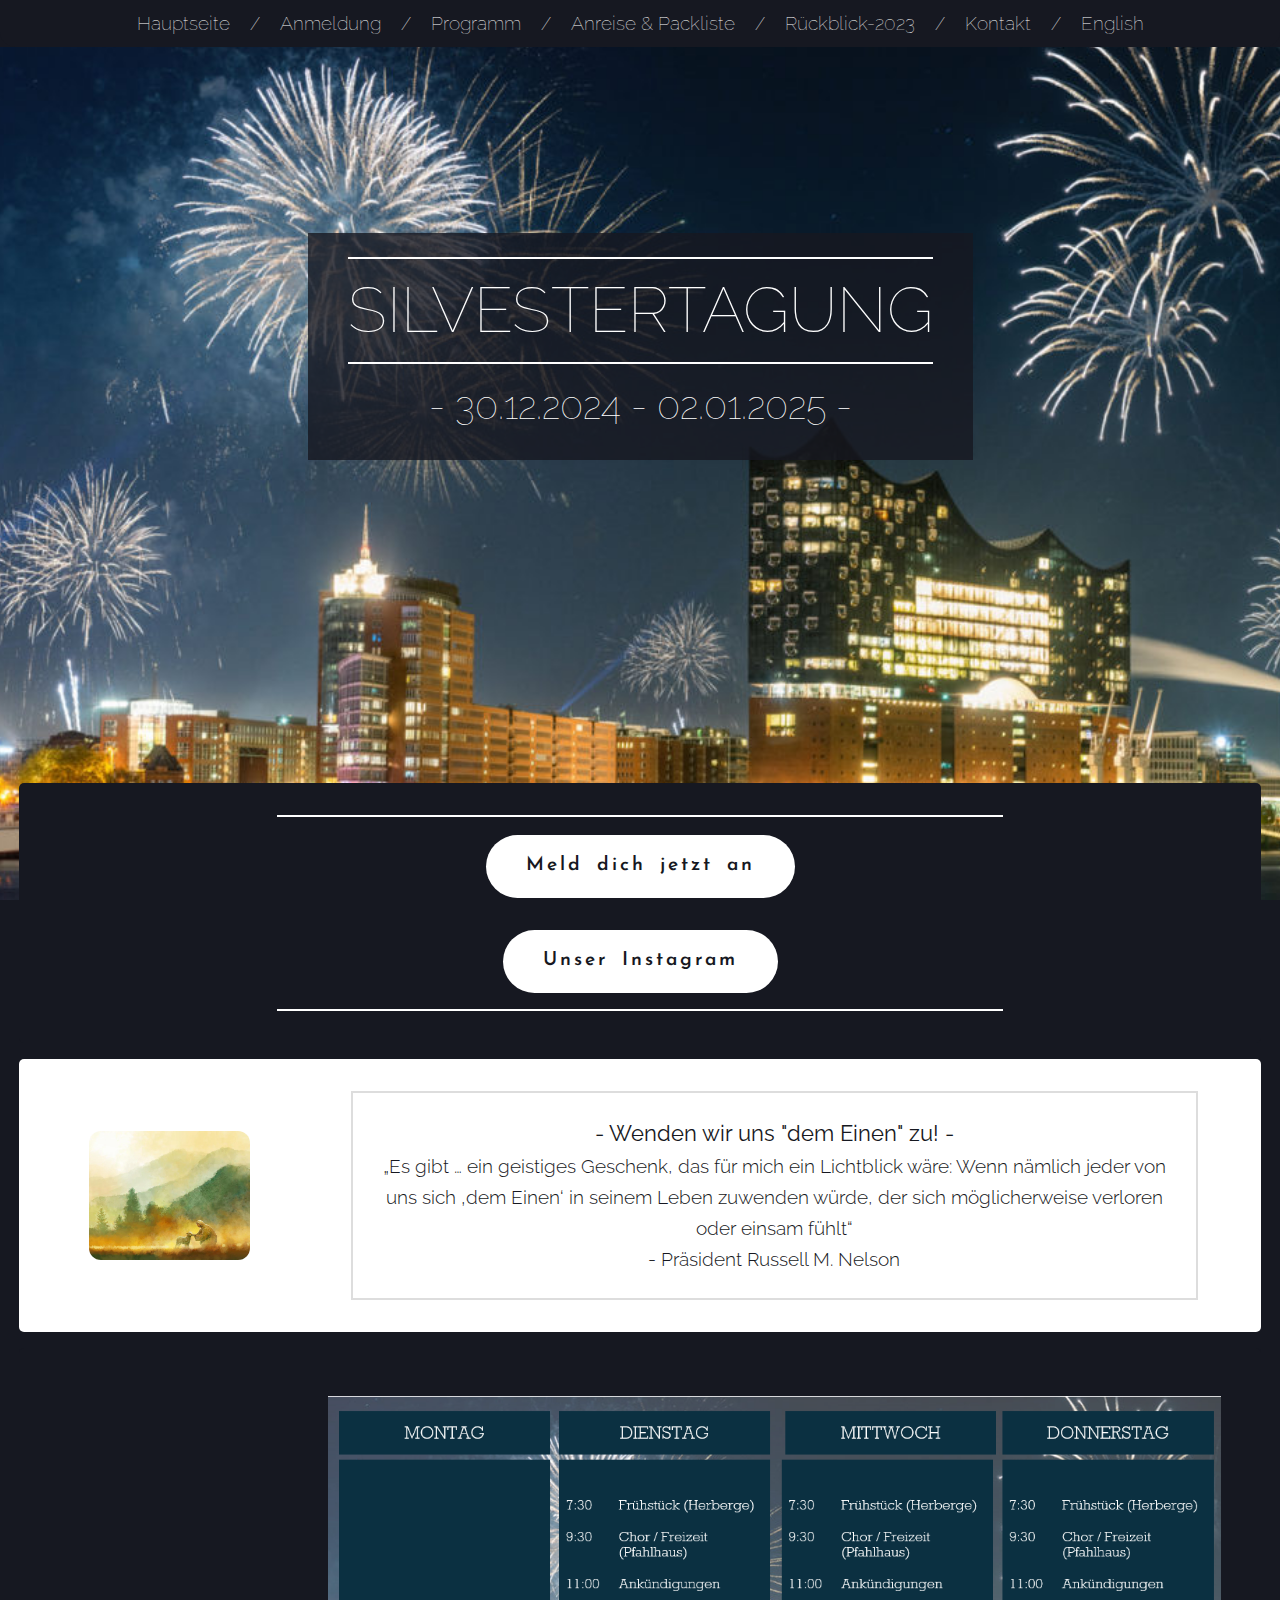
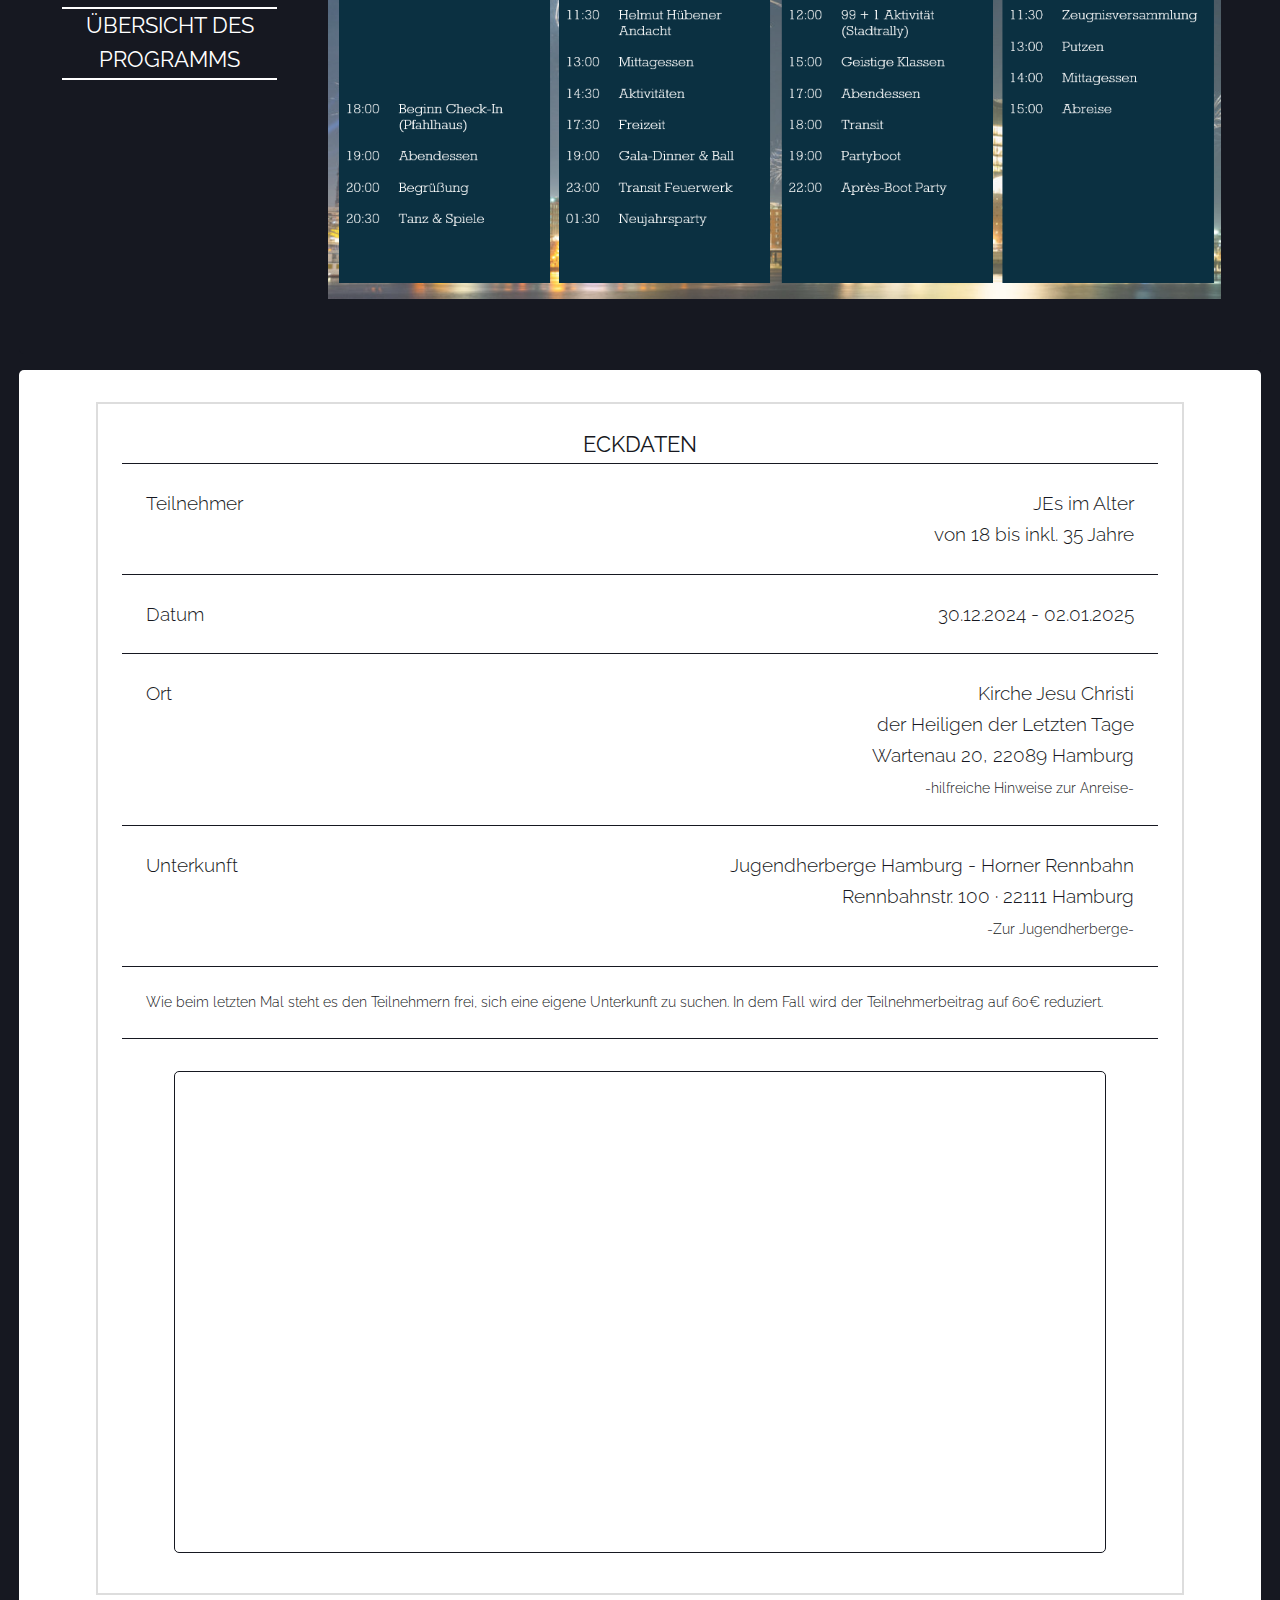
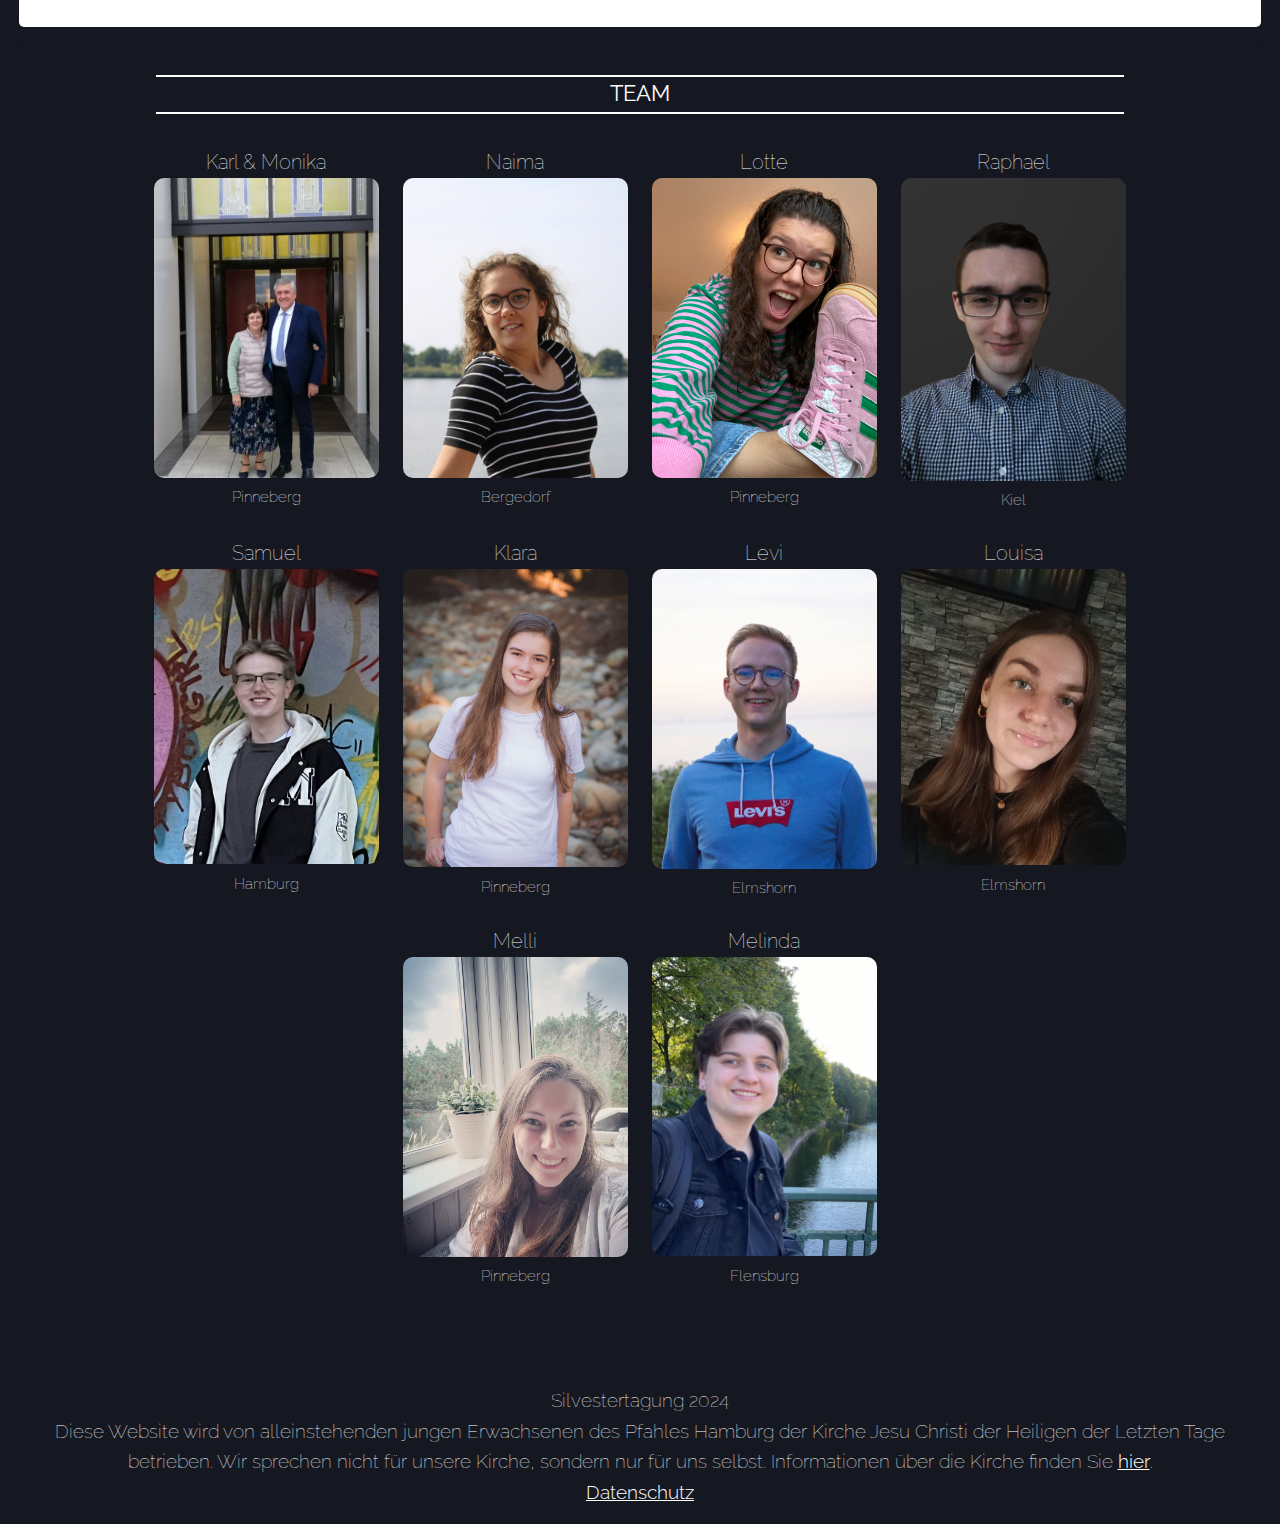
<file: index.html>
<!DOCTYPE html>
<html lang="de">

<head>
    <meta charset="UTF-8">
    <meta name="viewport" content="width=device-width, initial-scale=1.0">
    <title>Silvestertagung 2024</title>

    <meta property="og:title" content="Silvestertagung 2024">
    <meta property="og:type" content="website">
    <meta property="og:image" content="https://silvestertagung2024.github.io/images/meta_image.png">
    <meta property="og:url" content="https://silvestertagung2024.github.io/">

    <link rel="icon" href="favicon_firework.ico">

    <link rel="preconnect" href="https://fonts.googleapis.com">
    <link rel="preconnect" href="https://fonts.gstatic.com" crossorigin>
    <link href="https://fonts.googleapis.com/css2?family=Raleway:ital,wght@0,100..900;1,100..900&display=swap"
        rel="stylesheet">
    <link rel="preconnect" href="https://fonts.googleapis.com">
    <link rel="preconnect" href="https://fonts.gstatic.com" crossorigin>
    <link href="https://fonts.googleapis.com/css2?family=Josefin+Sans:ital,wght@0,100..700;1,100..700&display=swap"
        rel="stylesheet">
    <link rel="stylesheet" href="styles/styles.css">
</head>

<body>
    <!-- Navigation bar -->
    <nav>

        <ul id="navbar-fullscreen">
            <li><a href="index.html">Hauptseite</a></li>
            <li>/</li>
            <li><a href="anmeldung.html">Anmeldung</a></li>
            <li>/</li>
            <li><a href="programm.html">Programm</a></li>
            <li>/</li>
            <li><a href="anreise.html">Anreise & Packliste</a></li>
            <li>/</li>
            <li><a href="rueckblick.html">Rückblick-2023</a></li>
            <li>/</li>
            <li><a href="kontakt.html">Kontakt</a></li>
            <li>/</li>
            <li><a href="home.html">English</a></li>
        </ul>

        <div id="nav-buttons">
            <button id="navbarButton"></button>
            <a id="language" href="home.html">ENGLISH</a>
        </div>

        <ul class="navbar">
            <li><a href="index.html">Hauptseite</a></li>
            <li><a href="anmeldung.html">Anmeldung</a></li>
            <li><a href="programm.html">Programm</a></li>
            <li><a href="anreise.html">Anreise & Packliste</a></li>
            <li><a href="rueckblick.html">Rückblick-2023</a></li>
            <li><a href="kontakt.html">Kontakt</a></li>
        </ul>

    </nav>

    <main>

        <!-- Main header section -->
        <section class="hero">
            <div class="hero-text">
                <h1>SILVESTERTAGUNG</h1>
                <h2>- 30.12.2024 - 02.01.2025 -</h2>
            </div>
        </section>

        <!-- New Anmeld & Insta Block -->
        <div class="card-dark">
            <div class="buttons-container">
                <a href="https://forms.gle/EyQUfsG1FxKU8gh39" target="_blank" class="button">Meld dich jetzt an</a>
                <a href="https://www.instagram.com/silvestertagung.pfahlhamburg/?hl=de" class="button"
                    target="_blank">Unser
                    Instagram</a>
            </div>
        </div>

        <!-- Text block section -->
        <div class="card-light">
            <div class="quote">
                <img class="quote-image " src="images/Lost Sheep1.webp" alt="Lost Sheep">
                <div class="textbox">
                    <p class="quote-header">- Wenden wir uns "dem Einen" zu! -</p>
                    <p class="quote-text">„Es gibt … ein geistiges Geschenk, das für mich ein Lichtblick wäre: Wenn
                        nämlich jeder von uns sich ‚dem Einen‘ in seinem
                        Leben zuwenden würde, der sich möglicherweise verloren oder einsam fühlt“</p>
                    <p class="quote-text">- Präsident Russell M. Nelson</p>
                </div>
            </div>
        </div>

        <div class="card-dark">
            <div class="quote">
                <p class="program-header">ÜBERSICHT DES PROGRAMMS</p>
                <a href="programm.html"><img class="week-program" src="images/Programm/week_de.png"
                        alt="Entire program"></a>
            </div>
        </div>

        <!-- Text block section -->
        <div class="card-light">
            <div class="textbox">
                <p class="info-header">ECKDATEN</p>
                <div class="split-line">
                    <p class="align-left temp-bold">Teilnehmer</p>
                    <p class="align-right">JEs im Alter<br>
                        von 18 bis inkl. 35 Jahre</p>
                </div>
                <div class="split-line">
                    <p class="align-left temp-bold">Datum</p>
                    <p class="align-right">30.12.2024 - 02.01.2025</p>
                </div>
                <div class="split-line">
                    <p class="align-left temp-bold">Ort</p>
                    <p class="align-right">Kirche Jesu Christi<br>
                        der Heiligen der Letzten Tage<br>
                        Wartenau 20, 22089 Hamburg<br>
                        <a href="https://www.dropbox.com/scl/fi/3w91fk4j84jjunc6spdnd/Anreisehilfe_DEU.pdf?rlkey=an3cqjxmx18izcmcpha3p8kav&dl=0"
                            target="_blank">-hilfreiche Hinweise zur Anreise-</a>
                    </p>
                </div>
                <div class="split-line">
                    <p class="align-left temp-bold">Unterkunft</p>
                    <p class="align-right">Jugendherberge Hamburg - Horner Rennbahn<br>
                        Rennbahnstr. 100 · 22111 Hamburg <br>
                        <a href="https://www.jugendherberge.de/jugendherbergen/hamburg-horner-rennbahn/#anreise">-Zur
                            Jugendherberge-</a>
                    </p>
                </div>
                <div class="split-line">
                    <p class="align-left info-note">Wie beim letzten Mal steht es den Teilnehmern frei, sich eine eigene
                        Unterkunft zu suchen. In dem Fall wird der Teilnehmerbeitrag auf 60€ reduziert.
                    </p>
                </div>

                <div class="iframeDiv">

                    <iframe class="iframeMobile"
                        src="https://www.google.com/maps/embed?pb=!1m18!1m12!1m3!1d2369.7965748709244!2d10.078238676978!3d53.56139875861059!2m3!1f0!2f0!3f0!3m2!1i1024!2i768!4f13.1!3m3!1m2!1s0x47b18c101bc012fb%3A0xc8e74f8370f99577!2sHostel%20Hamburg%20&#39;Horner%20Rennbahn%20%22!5e0!3m2!1sen!2sde!4v1728457788175!5m2!1sen!2sde"
                        width="400" height="300" style="border:0;" allowfullscreen=""
                        referrerpolicy="no-referrer-when-downgrade"></iframe>

                    <iframe class="iframeLarger"
                        src="https://www.google.com/maps/embed?pb=!1m18!1m12!1m3!1d2369.7965748709244!2d10.078238676978!3d53.56139875861059!2m3!1f0!2f0!3f0!3m2!1i1024!2i768!4f13.1!3m3!1m2!1s0x47b18c101bc012fb%3A0xc8e74f8370f99577!2sHostel%20Hamburg%20&#39;Horner%20Rennbahn%20%22!5e0!3m2!1sen!2sde!4v1728457788175!5m2!1sen!2sde"
                        width="960" height="480" style="border:0;" allowfullscreen=""
                        referrerpolicy="no-referrer-when-downgrade"></iframe>
                </div>

            </div>
        </div>

        <div class="card-dark">
            <p class="program-header">TEAM</p>
            <div class="team-gallery">
                <div class="team-member">
                    <p class="team-name">Karl & Monika</p>
                    <img class="team-image-upper" src="images/team/Karl_und_Monica.jpg" alt="">
                    <p class="team-ward">Pinneberg</p>
                </div>

                <div class="team-member">
                    <p class="team-name">Naima</p>
                    <img class="team-image-upper" src="images/team/naima.jpg" alt="">
                    <p class="team-ward">Bergedorf</p>
                </div>

                <div class="team-member">
                    <p class="team-name">Lotte</p>
                    <img class="team-image-upper" src="images/team/lotte.jpg" alt="">
                    <p class="team-ward">Pinneberg</p>
                </div>

                <div class="team-member">
                    <p class="team-name">Raphael</p>
                    <img class="team-image-upper" src="images/team/raphael.jpg" alt="">
                    <p class="team-ward">Kiel</p>
                </div>

                <div class="team-member">
                    <p class="team-name">Samuel</p>
                    <img class="team-image-upper" src="images/team/samuel.jpg" alt="">
                    <p class="team-ward">Hamburg</p>
                </div>
            
                <div class="team-member">
                    <p class="team-name">Klara</p>
                    <img class="team-image" src="images/team/Klara.jpg" alt="">
                    <p class="team-ward">Pinneberg</p>
                </div>

                <div class="team-member">
                    <p class="team-name">Levi</p>
                    <img class="team-image" src="images/team/levi.jpg" alt="">
                    <p class="team-ward">Elmshorn</p>
                </div>

                <div class="team-member">
                    <p class="team-name">Louisa</p>
                    <img class="team-image" src="images/team/Louisa_kopie.jpg" alt="">
                    <p class="team-ward">Elmshorn</p>
                </div>

                <div class="team-member">
                    <p class="team-name">Melli</p>
                    <img class="team-image" src="images/team/melli.jpg" alt="">
                    <p class="team-ward">Pinneberg</p>
                </div>

                <div class="team-member">
                    <p class="team-name">Melinda</p>
                    <img class="team-image" src="images/team/Melinda.jpg" alt="">
                    <p class="team-ward">Flensburg</p>
                </div>
            </div>
        </div>

    </main>

    <footer>
        <p class="footer-text">Silvestertagung 2024</p>
        <p class="footer-text">Diese Website wird von alleinstehenden jungen Erwachsenen des Pfahles Hamburg der
            Kirche Jesu Christi der Heiligen der Letzten Tage betrieben. Wir sprechen nicht für unsere Kirche,
            sondern nur für uns selbst. Informationen über die Kirche finden Sie <a
                href="http://churchofjesuschrist.org" rel="nofollow" target="_blank">hier</a>.</p>
        <p class="footer-text"><a href="datenschutz.html" rel="nofollow" target="_blank">Datenschutz</a></p>
    </footer>


    <script src="scripts/navbar.js"></script>
</body>

</html>
</file>
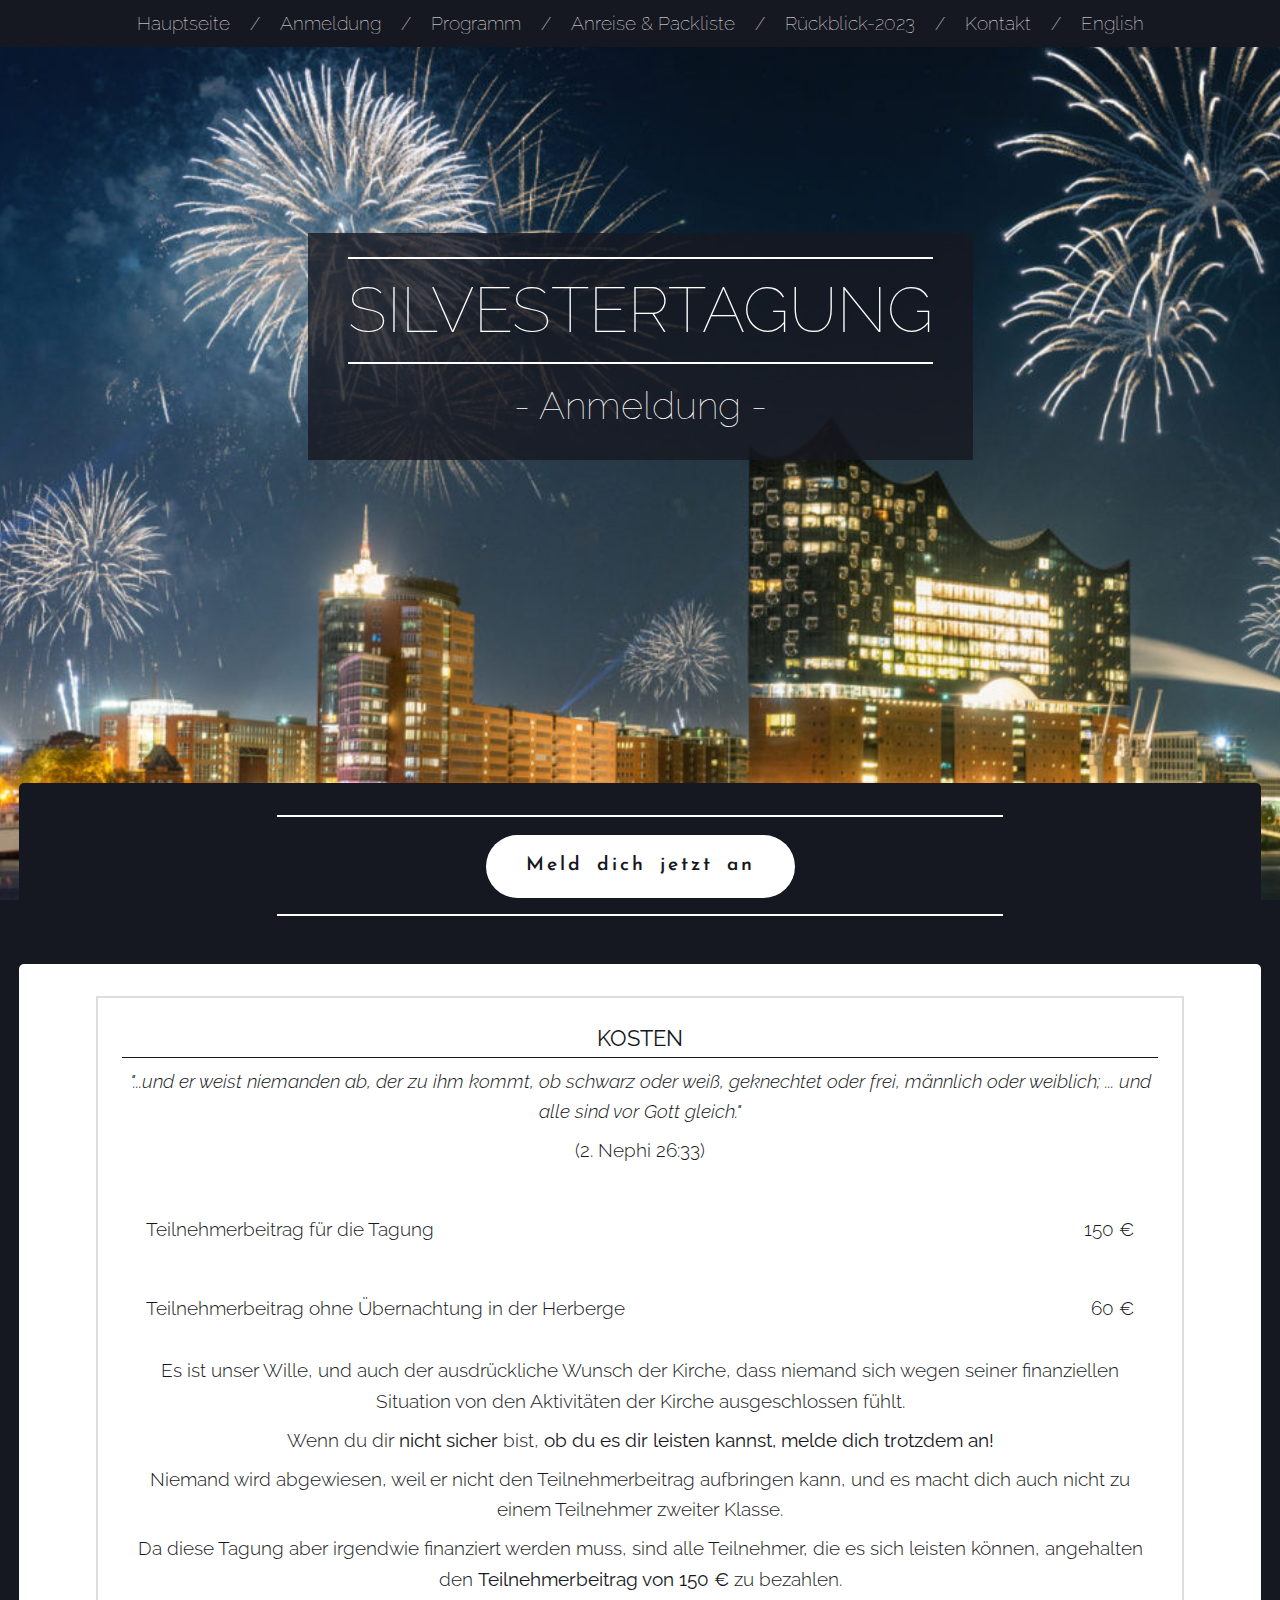
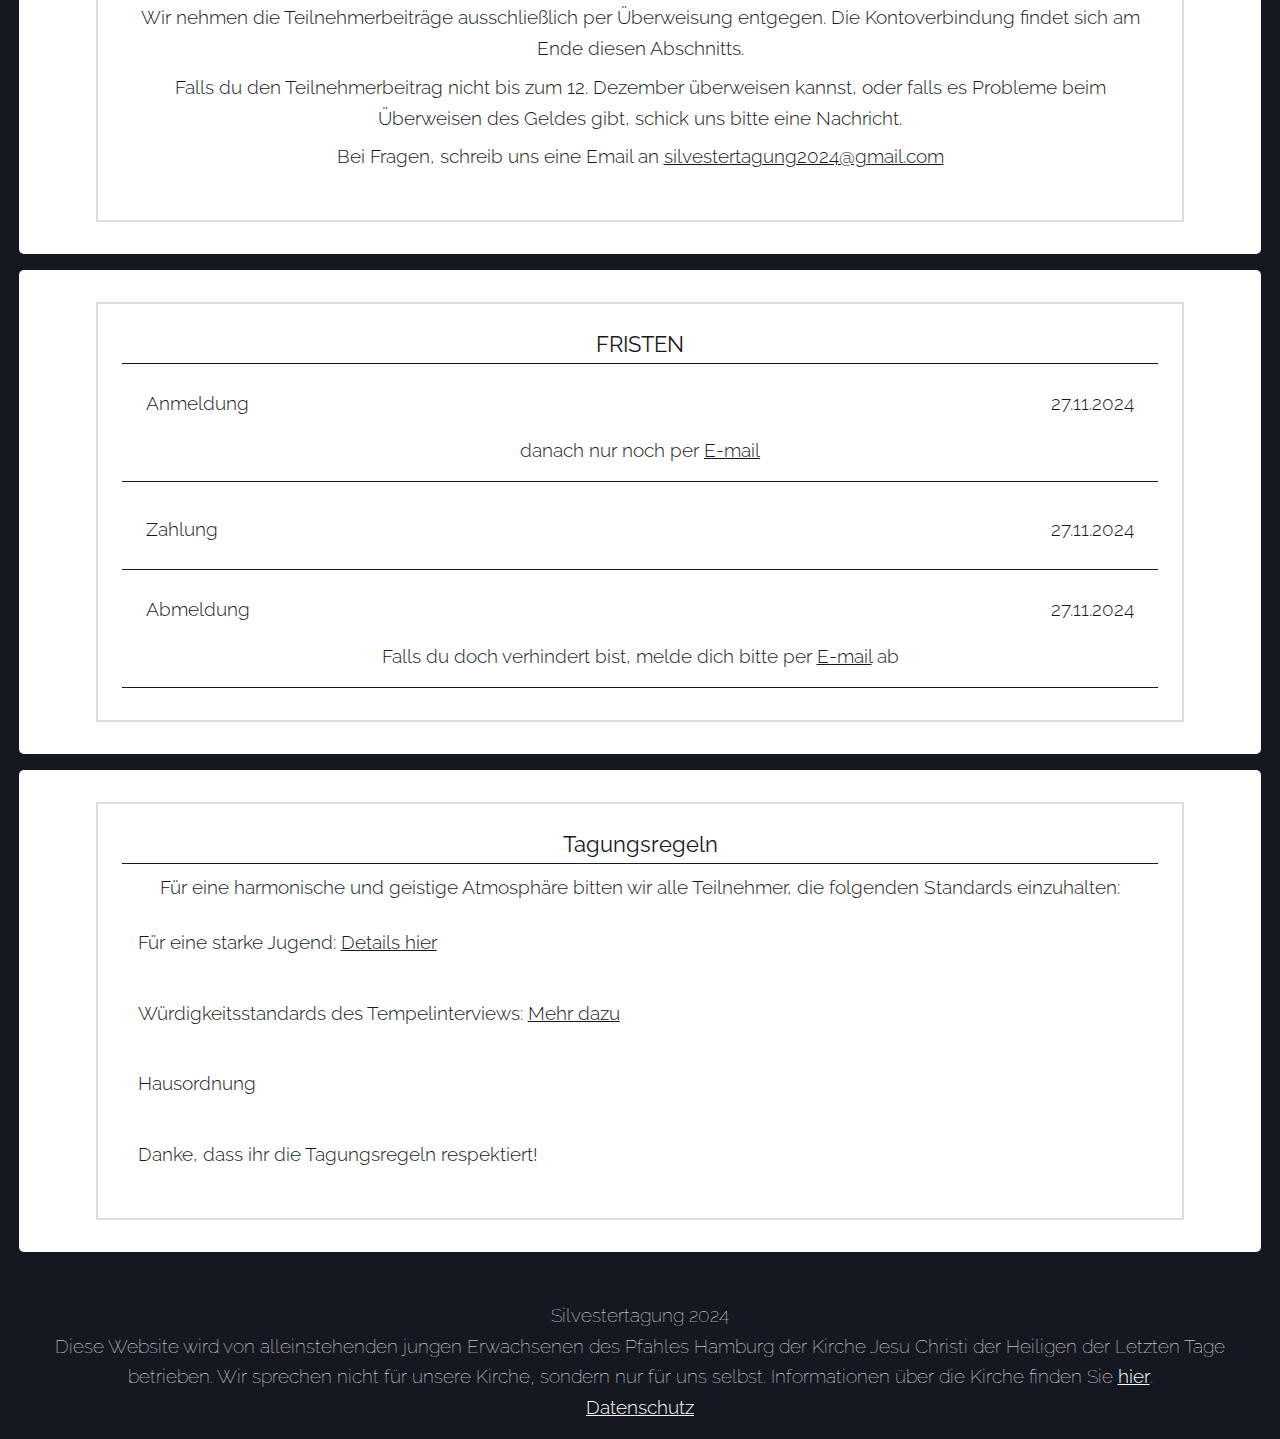
<file: anmeldung.html>
<!DOCTYPE html>
<html lang="de">

<head>
    <meta charset="UTF-8">
    <meta name="viewport" content="width=device-width, initial-scale=1.0">
    <title>Anmeldung - Silvestertagung</title>

    <meta property="og:title" content="Anmeldung - Silvestertagung">
    <meta property="og:type" content="website">
    <meta property="og:image" content="https://silvestertagung2024.github.io/images/meta_image.png">
    <meta property="og:url" content="https://silvestertagung2024.github.io/">

    <link rel="icon" href="favicon_firework.ico">

    <link rel="preconnect" href="https://fonts.googleapis.com">
    <link rel="preconnect" href="https://fonts.gstatic.com" crossorigin>
    <link href="https://fonts.googleapis.com/css2?family=Raleway:ital,wght@0,100..900;1,100..900&display=swap"
        rel="stylesheet">
    <link rel="preconnect" href="https://fonts.googleapis.com">
    <link rel="preconnect" href="https://fonts.gstatic.com" crossorigin>
    <link href="https://fonts.googleapis.com/css2?family=Josefin+Sans:ital,wght@0,100..700;1,100..700&display=swap"
        rel="stylesheet">
    <link rel="stylesheet" href="styles/styles.css">
</head>

<body>
    <!-- Navigation bar -->
    <nav>

        <ul id="navbar-fullscreen">
            <li><a href="index.html">Hauptseite</a></li>
            <li>/</li>
            <li><a href="anmeldung.html">Anmeldung</a></li>
            <li>/</li>
            <li><a href="programm.html">Programm</a></li>
            <li>/</li>
            <li><a href="anreise.html">Anreise & Packliste</a></li>
            <li>/</li>
            <li><a href="rueckblick.html">Rückblick-2023</a></li>
            <li>/</li>
            <li><a href="kontakt.html">Kontakt</a></li>
            <li>/</li>
            <li><a href="registration.html">English</a></li>
        </ul>

        <div id="nav-buttons">
            <button id="navbarButton"></button>
            <a id="language" href="registration.html">ENGLISH</a>
        </div>

        <ul class="navbar">
            <li><a href="index.html">Hauptseite</a></li>
            <li><a href="anmeldung.html">Anmeldung</a></li>
            <li><a href="programm.html">Programm</a></li>
            <li><a href="anreise.html">Anreise & Packliste</a></li>
            <li><a href="rueckblick.html">Rückblick-2023</a></li>
            <li><a href="kontakt.html">Kontakt</a></li>
        </ul>

    </nav>

    <main>

        <!-- Main header section -->
        <section class="hero">
            <div class="hero-text">
                <h1>SILVESTERTAGUNG</h1>
                <h2>- Anmeldung -</h2>
            </div>
        </section>

        <!-- New Anmeld & Insta Block -->
        <div class="card-dark">
            <div class="buttons-container">
                <a href="https://forms.gle/EyQUfsG1FxKU8gh39" class="button" target="_blank">Meld dich jetzt an</a>
            </div>
        </div>

        <!-- Text block section -->
        <div class="card-light">
            <div class="textbox">
                <p class="info-header">KOSTEN</p>
                <p class="registration-text"><i>"...und er weist niemanden ab, der zu ihm kommt, ob schwarz oder weiß,
                        geknechtet oder frei,
                        männlich
                        oder weiblich; ... und alle sind vor Gott gleich."</i></p>
                <p class="registration-text">(2. Nephi 26:33)</p>
                <div class="registration-text-block">
                    <div class="split-line-registration">
                        <p class="align-left temp-bold">Teilnehmerbeitrag für die Tagung</p>
                        <p class="align-right temp-bold">150 €</p>
                    </div>
                    <div class="split-line-registration">
                        <p class="align-left temp-bold">Teilnehmerbeitrag ohne Übernachtung in der Herberge</p>
                        <p class="align-right temp-bold">60 €</p>
                    </div>
                    <p class="registration-text">Es ist unser Wille, und auch der ausdrückliche Wunsch der Kirche, dass
                        niemand
                        sich wegen seiner finanziellen Situation von den Aktivitäten der Kirche ausgeschlossen fühlt.
                    </p>
                    <p class="registration-text">Wenn du dir <b>nicht sicher</b> bist, <b>ob du es dir leisten kannst,
                            melde
                            dich trotzdem an!</b></p>
                    <p class="registration-text">Niemand wird abgewiesen, weil er nicht den Teilnehmerbeitrag aufbringen
                        kann,
                        und es macht dich auch nicht zu einem Teilnehmer zweiter Klasse.</p>
                    <p class="registration-text">Da diese Tagung aber irgendwie finanziert werden muss, sind alle
                        Teilnehmer,
                        die es sich leisten können, angehalten den <b>Teilnehmerbeitrag von 150 €</b> zu bezahlen.
                    </p>
                    <p class="registration-text">Wir nehmen die Teilnehmerbeiträge ausschließlich per Überweisung
                        entgegen.
                        Die
                        Kontoverbindung findet sich am Ende diesen Abschnitts.</p>
                    <p class="registration-text">Falls du den Teilnehmerbeitrag nicht bis zum 12. Dezember überweisen
                        kannst,
                        oder falls es Probleme beim Überweisen des Geldes gibt, schick uns bitte eine Nachricht.</p>
                    <p class="registration-text">Bei Fragen, schreib uns eine Email an <a
                            href="mailto:silvestertagung2024@gmail.com"
                            target="_blank">silvestertagung2024@gmail.com</a>
                    </p>
                </div>
                <!-- <div class="registration-text-block">
                    <p class="info-header spacing-bottom">Kontoverbindung
                        für die Überweisung
                        des Teilnehmerbeitrags</p>
                    <div class="split-line">
                        <p class="align-left temp-bold">Empfänger:</p>
                        <p class="align-right">"Gemeinde Delingsdorf Kirche Jesu Christi HLT"</p>
                    </div>
                    <div class="split-line">
                        <p class="align-left temp-bold">IBAN:</p>
                        <p class="align-right">DE65 2004 0000 0472 6055 00</p>
                    </div>
                    <div class="split-line">
                        <p class="align-left temp-bold">Betrag:</p>
                        <p class="align-right">150 €</p>
                    </div>
                    <div class="split-line">
                        <p class="align-left temp-bold">Betreff:</p>
                        <p class="align-right">Silvestertagung 2024 [VORNAME NACHNAME]</p>
                    </div>
                </div> -->
            </div>
        </div>

        <div class="card-light">
            <div class="textbox">
                <p class="info-header">FRISTEN</p>
                <div class="split-line-registration">
                    <p class="align-left temp-bold">Anmeldung</p>
                    <p class="align-right">27.11.2024</p>
                </div>
                <p class="registration-text bottom-border">danach nur noch per <a
                        href="mailto:silvestertagung2024@gmail.com" target="_blank">E-mail</a></p>
                <div class="split-line">
                    <p class="align-left temp-bold">Zahlung</p>
                    <p class="align-right">27.11.2024</p>
                </div>
                <div class="split-line-registration">
                    <p class="align-left temp-bold">Abmeldung</p>
                    <p class="align-right">27.11.2024</p>
                </div>
                <p class="registration-text bottom-border">Falls du doch verhindert bist, melde dich bitte per <a
                        href="mailto:silvestertagung2024@gmail.com" target="_blank">E-mail</a> ab</p>
            </div>
        </div>



        <div class="card-light">
            <div class="textbox">
                <p class="info-header">Tagungsregeln</p>
                <p class="registration-text">
                    Für eine harmonische und geistige Atmosphäre bitten wir alle Teilnehmer, die folgenden Standards
                    einzuhalten: </p>

                    <p class="registration-text align-left temp-bold">Für eine starke Jugend: <a href="https://www.churchofjesuschrist.org/study/manual/for-the-strength-of-youth?lang=deu" target="_blank">Details hier</a></p>
                    <p class="registration-text align-left temp-bold">Würdigkeitsstandards des Tempelinterviews: <a href="https://www.churchofjesuschrist.org/study/general-conference/2019/10/57nelson?lang=deu" target="_blank">Mehr dazu</a> </p>
                    <p class="registration-text align-left temp-bold">Hausordnung</p>
                    <p class="registration-text align-left temp-bold">Danke, dass ihr die Tagungsregeln respektiert!</p>
                
            </div>
        </div>
        </div>
    </main>

    <footer>
        <p class="footer-text">Silvestertagung 2024</p>
        <p class="footer-text">Diese Website wird von alleinstehenden jungen Erwachsenen des Pfahles Hamburg der
            Kirche Jesu Christi der Heiligen der Letzten Tage betrieben. Wir sprechen nicht für unsere Kirche,
            sondern nur für uns selbst. Informationen über die Kirche finden Sie <a
                href="http://churchofjesuschrist.org" rel="nofollow" target="_blank">hier</a>.</p>
        <p class="footer-text"><a href="datenschutz.html" rel="nofollow" target="_blank">Datenschutz</a></p>
    </footer>


    <script src="scripts/navbar.js"></script>
</body>

</html>
</file>
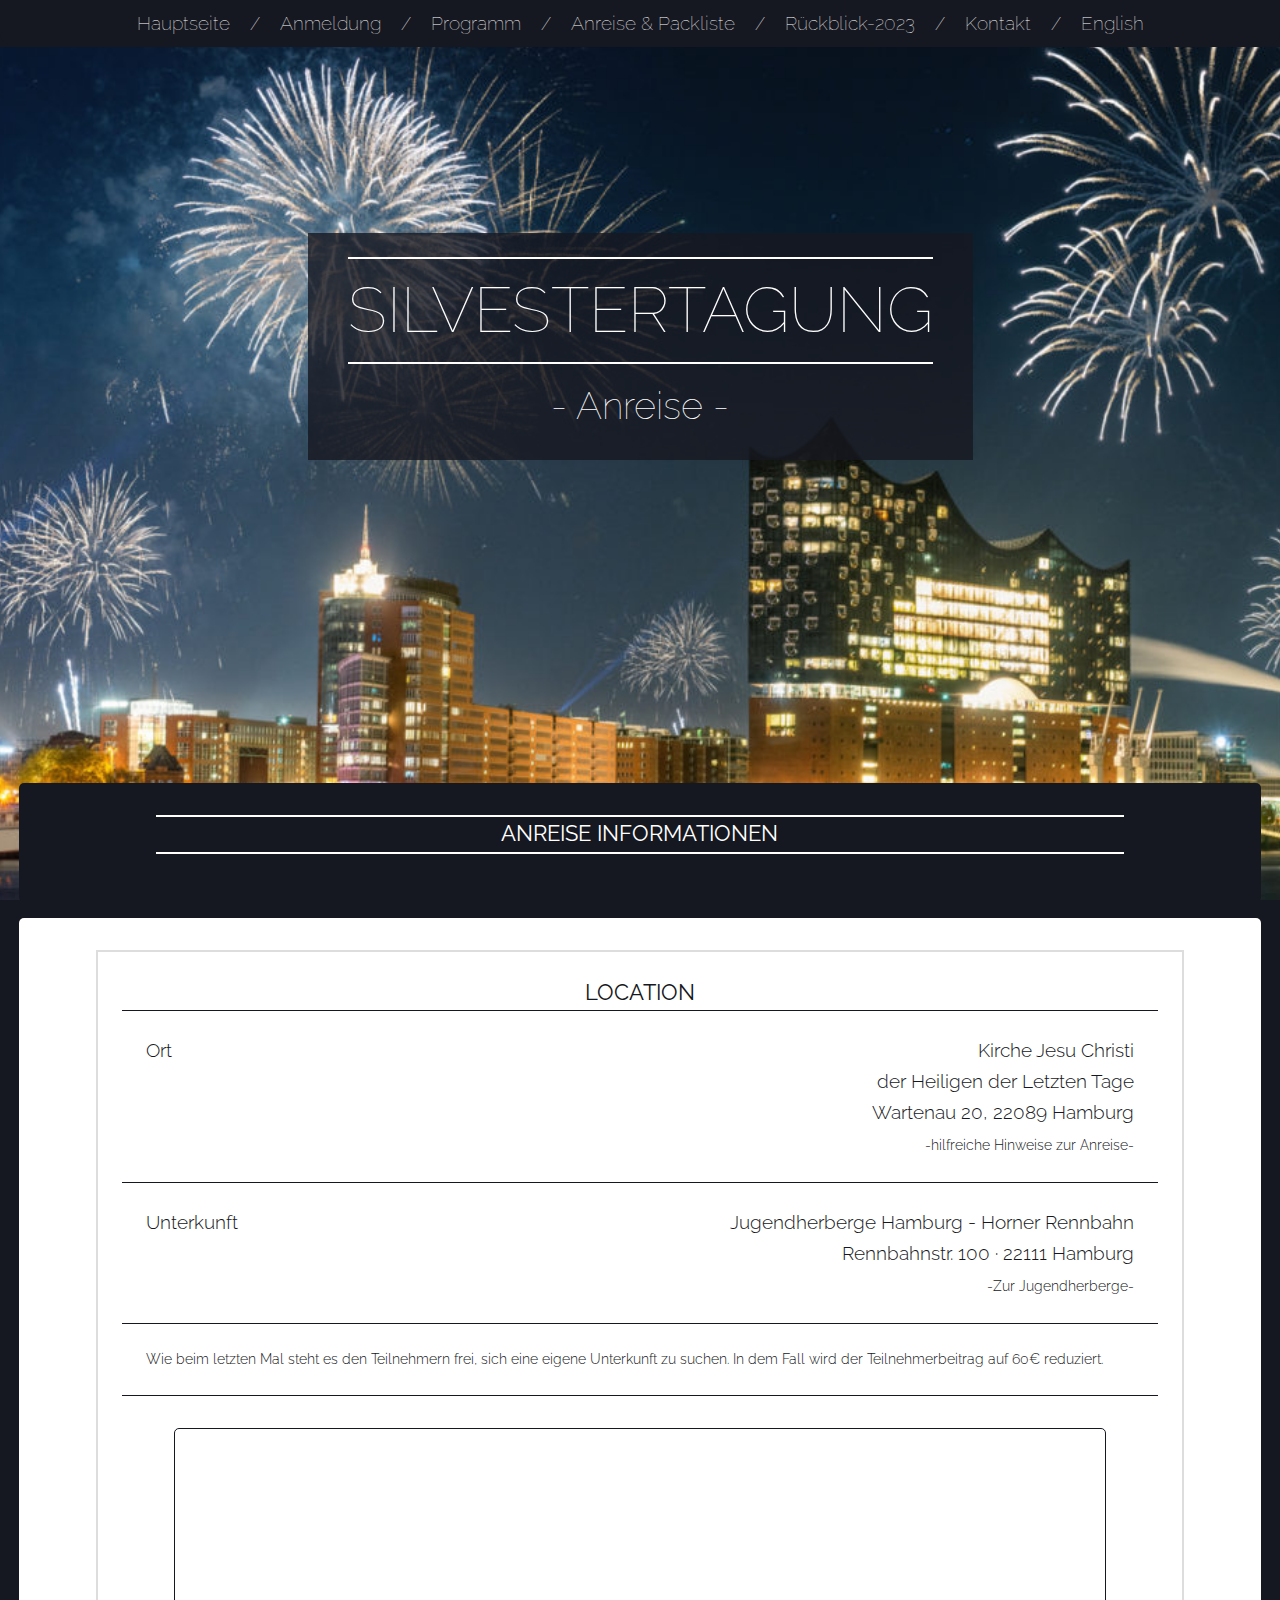
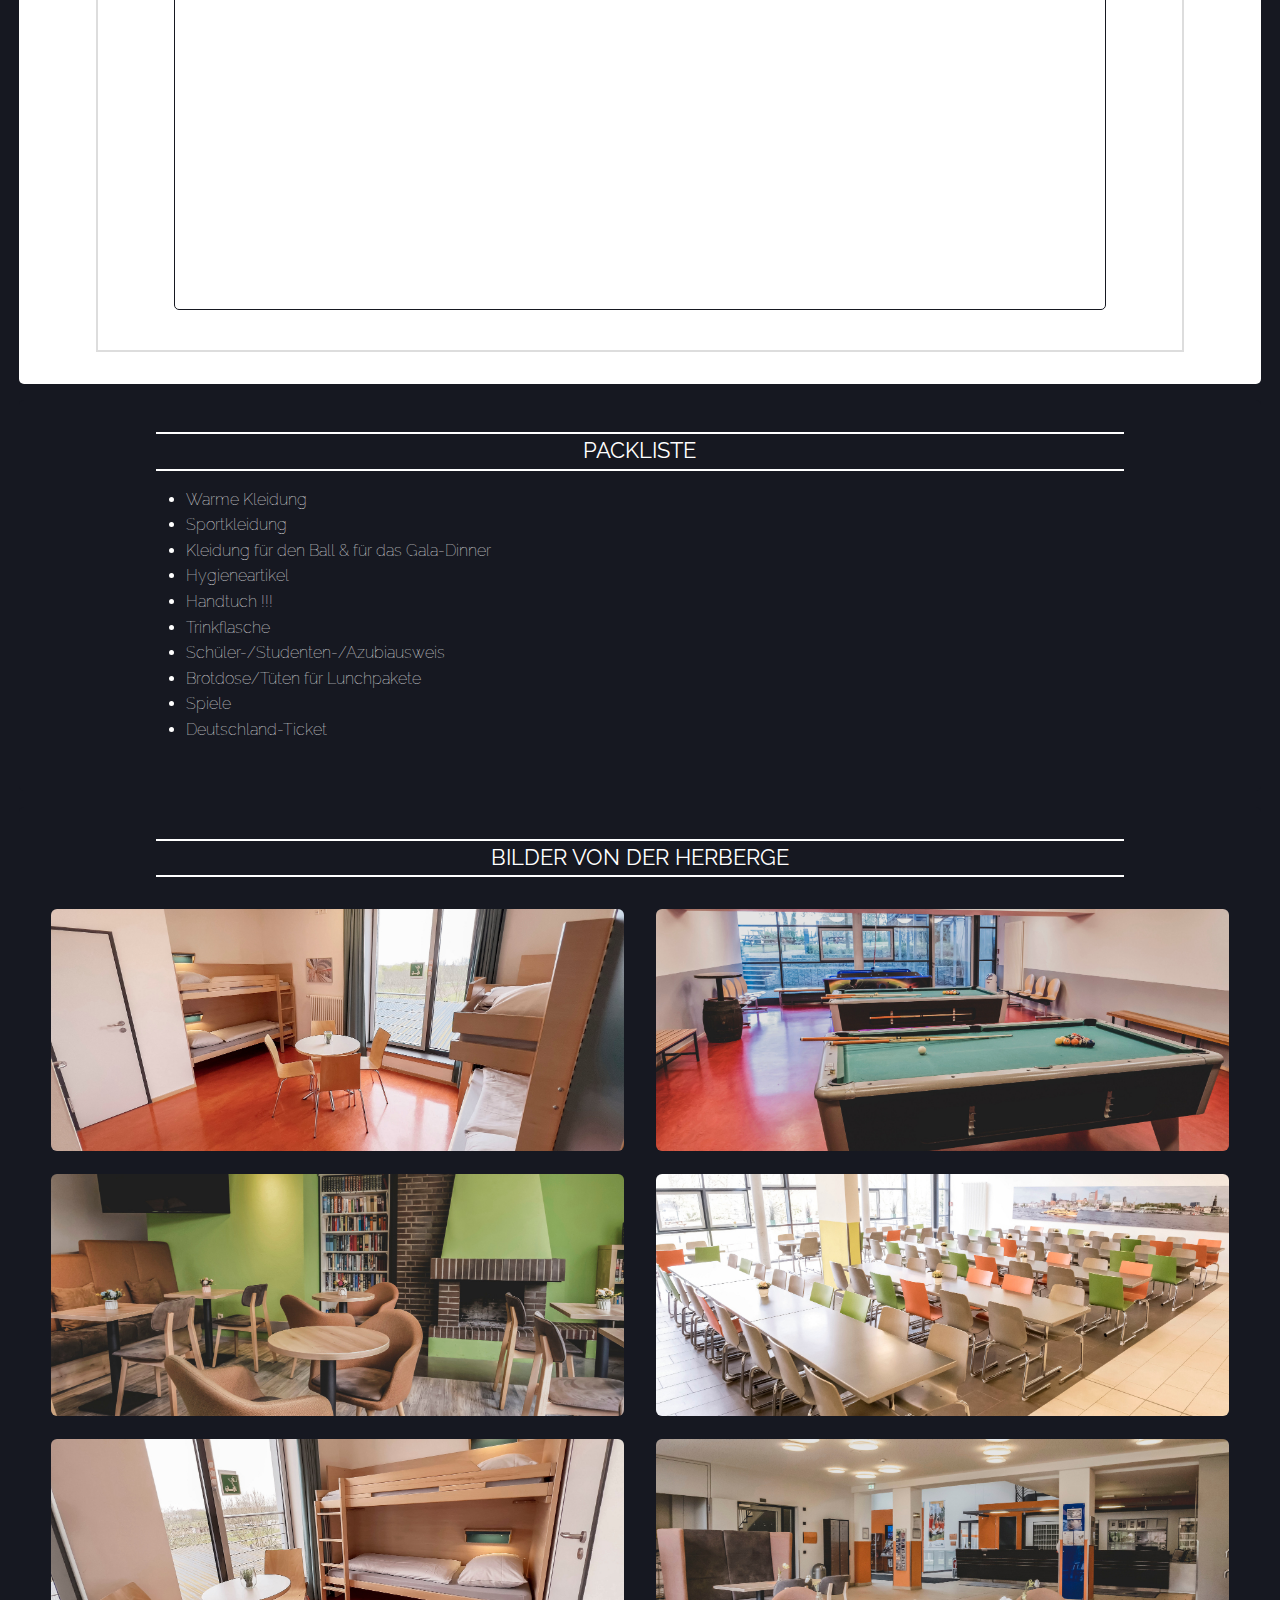
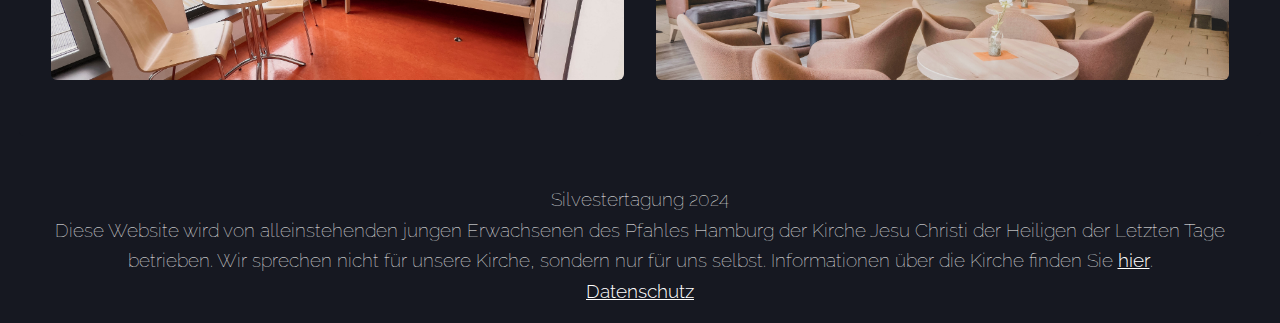
<file: anreise.html>
<!DOCTYPE html>
<html lang="de">

<head>
    <meta charset="UTF-8">
    <meta name="viewport" content="width=device-width, initial-scale=1.0">
    <title>Anreise - Silvestertagung</title>

    <meta property="og:title" content="Anreise - Silvestertagung">
    <meta property="og:type" content="website">
    <meta property="og:image" content="https://silvestertagung2024.github.io/images/meta_image.png">
    <meta property="og:url" content="https://silvestertagung2024.github.io/">

    <link rel="icon" href="favicon_firework.ico">

    <link rel="preconnect" href="https://fonts.googleapis.com">
    <link rel="preconnect" href="https://fonts.gstatic.com" crossorigin>
    <link href="https://fonts.googleapis.com/css2?family=Raleway:ital,wght@0,100..900;1,100..900&display=swap"
        rel="stylesheet">
    <link rel="preconnect" href="https://fonts.googleapis.com">
    <link rel="preconnect" href="https://fonts.gstatic.com" crossorigin>
    <link href="https://fonts.googleapis.com/css2?family=Josefin+Sans:ital,wght@0,100..700;1,100..700&display=swap"
        rel="stylesheet">
    <link rel="stylesheet" href="styles/styles.css">
</head>

<body>
    <!-- Navigation bar -->
    <nav>

        <ul id="navbar-fullscreen">
            <li><a href="index.html">Hauptseite</a></li>
            <li>/</li>
            <li><a href="anmeldung.html">Anmeldung</a></li>
            <li>/</li>
            <li><a href="programm.html">Programm</a></li>
            <li>/</li>
            <li><a href="anreise.html">Anreise & Packliste</a></li>
            <li>/</li>
            <li><a href="rueckblick.html">Rückblick-2023</a></li>
            <li>/</li>
            <li><a href="kontakt.html">Kontakt</a></li>
            <li>/</li>
            <li><a href="travel.html">English</a></li>
        </ul>

        <div id="nav-buttons">
            <button id="navbarButton"></button>
            <a id="language" href="travel.html">ENGLISH</a>
        </div>

        <ul class="navbar">
            <li><a href="index.html">Hauptseite</a></li>
            <li><a href="anmeldung.html">Anmeldung</a></li>
            <li><a href="programm.html">Programm</a></li>
            <li><a href="anreise.html">Anreise & Packliste</a></li>
            <li><a href="rueckblick.html">Rückblick-2023</a></li>
            <li><a href="kontakt.html">Kontakt</a></li>
        </ul>

    </nav>

    <main>

        <!-- Main header section -->
        <section class="hero">
            <div class="hero-text">
                <h1>SILVESTERTAGUNG</h1>
                <h2>- Anreise -</h2>
            </div>
        </section>

        <div class="card-dark">
            <p class="program-header">ANREISE INFORMATIONEN</p>
        </div>

        <!-- Text block section -->
        <div class="card-light">
            <div class="textbox">
                <p class="info-header">LOCATION</p>
                <div class="split-line">
                    <p class="align-left temp-bold">Ort</p>
                    <p class="align-right">Kirche Jesu Christi<br>
                        der Heiligen der Letzten Tage<br>
                        Wartenau 20, 22089 Hamburg<br>
                        <a href="https://www.dropbox.com/scl/fi/3w91fk4j84jjunc6spdnd/Anreisehilfe_DEU.pdf?rlkey=an3cqjxmx18izcmcpha3p8kav&dl=0"
                            target="_blank">-hilfreiche Hinweise zur Anreise-</a>
                    </p>
                </div>
                <div class="split-line">
                    <p class="align-left temp-bold">Unterkunft</p>
                    <p class="align-right">Jugendherberge Hamburg - Horner Rennbahn<br>
                        Rennbahnstr. 100 · 22111 Hamburg <br>
                        <a href="https://www.jugendherberge.de/jugendherbergen/hamburg-horner-rennbahn/#anreise">-Zur Jugendherberge-</a>
                    </p>
                    
                </div>
                <div class="split-line">
                    <p class="align-left info-note">Wie beim letzten Mal steht es den Teilnehmern frei, sich eine eigene
                        Unterkunft zu suchen. In dem Fall wird der Teilnehmerbeitrag auf 60€ reduziert.
                    </p>
                </div>

                <div class="iframeDiv">

                    <iframe class="iframeMobile"
                        src="https://www.google.com/maps/embed?pb=!1m18!1m12!1m3!1d2369.7965748709244!2d10.078238676978!3d53.56139875861059!2m3!1f0!2f0!3f0!3m2!1i1024!2i768!4f13.1!3m3!1m2!1s0x47b18c101bc012fb%3A0xc8e74f8370f99577!2sHostel%20Hamburg%20&#39;Horner%20Rennbahn%20%22!5e0!3m2!1sen!2sde!4v1728457788175!5m2!1sen!2sde"
                        width="400" height="300" style="border:0;" allowfullscreen=""
                        referrerpolicy="no-referrer-when-downgrade"></iframe>

                    <iframe class="iframeLarger"
                        src="https://www.google.com/maps/embed?pb=!1m18!1m12!1m3!1d2369.7965748709244!2d10.078238676978!3d53.56139875861059!2m3!1f0!2f0!3f0!3m2!1i1024!2i768!4f13.1!3m3!1m2!1s0x47b18c101bc012fb%3A0xc8e74f8370f99577!2sHostel%20Hamburg%20&#39;Horner%20Rennbahn%20%22!5e0!3m2!1sen!2sde!4v1728457788175!5m2!1sen!2sde"
                        width="960" height="480" style="border:0;" allowfullscreen=""
                        referrerpolicy="no-referrer-when-downgrade"></iframe>
                </div>

            </div>
        </div>

        <div class="card-dark">
            <p class="program-header">PACKLISTE</p>

            <ul class="packing-list">
                <li>Warme Kleidung</li>
                <li>Sportkleidung</li>
                <li>Kleidung für den Ball & für das Gala-Dinner</li>
                <li>Hygieneartikel</li>
                <li>Handtuch !!!</li>
                <li>Trinkflasche</li>
                <li>Schüler-/Studenten-/Azubiausweis</li>
                <li>Brotdose/Tüten für Lunchpakete</li>
                <li>Spiele</li>
                <li>Deutschland-Ticket</li>
            </ul>

        </div>

        <div class="card-dark">
            <p class="program-header">BILDER VON DER HERBERGE</p>
            <div class="image-gallery">
                <div class="image-column">
                    <img class="flashback-image" src="images/Herberge/001_raumangebot (1).jpg" alt="Pictures of accommodations">
                    <img class="flashback-image" src="images/Herberge/001_raumangebot (2).jpg" alt="Pictures of accommodations">
                    <img class="flashback-image" src="images/Herberge/001_raumangebot.jpg" alt="Pictures of accommodations">
                </div>

                <div class="image-column">
                    <img class="flashback-image" src="images/Herberge/002_raumangebot (1).jpg" alt="Pictures of accommodations">
                    <img class="flashback-image" src="images/Herberge/002_raumangebot (2).jpg" alt="Pictures of accommodations">
                    <img class="flashback-image" src="images/Herberge/002_raumangebot.jpg" alt="Pictures of accommodations">
                </div>

            </div>
        </div>



    </main>

    <footer>
        <p class="footer-text">Silvestertagung 2024</p>
        <p class="footer-text">Diese Website wird von alleinstehenden jungen Erwachsenen des Pfahles Hamburg der
            Kirche Jesu Christi der Heiligen der Letzten Tage betrieben. Wir sprechen nicht für unsere Kirche,
            sondern nur für uns selbst. Informationen über die Kirche finden Sie <a
                href="http://churchofjesuschrist.org" rel="nofollow" target="_blank">hier</a>.</p>
        <p class="footer-text"><a href="datenschutz.html" rel="nofollow" target="_blank">Datenschutz</a></p>
    </footer>


    <script src="scripts/navbar.js"></script>
</body>

</html>
</file>
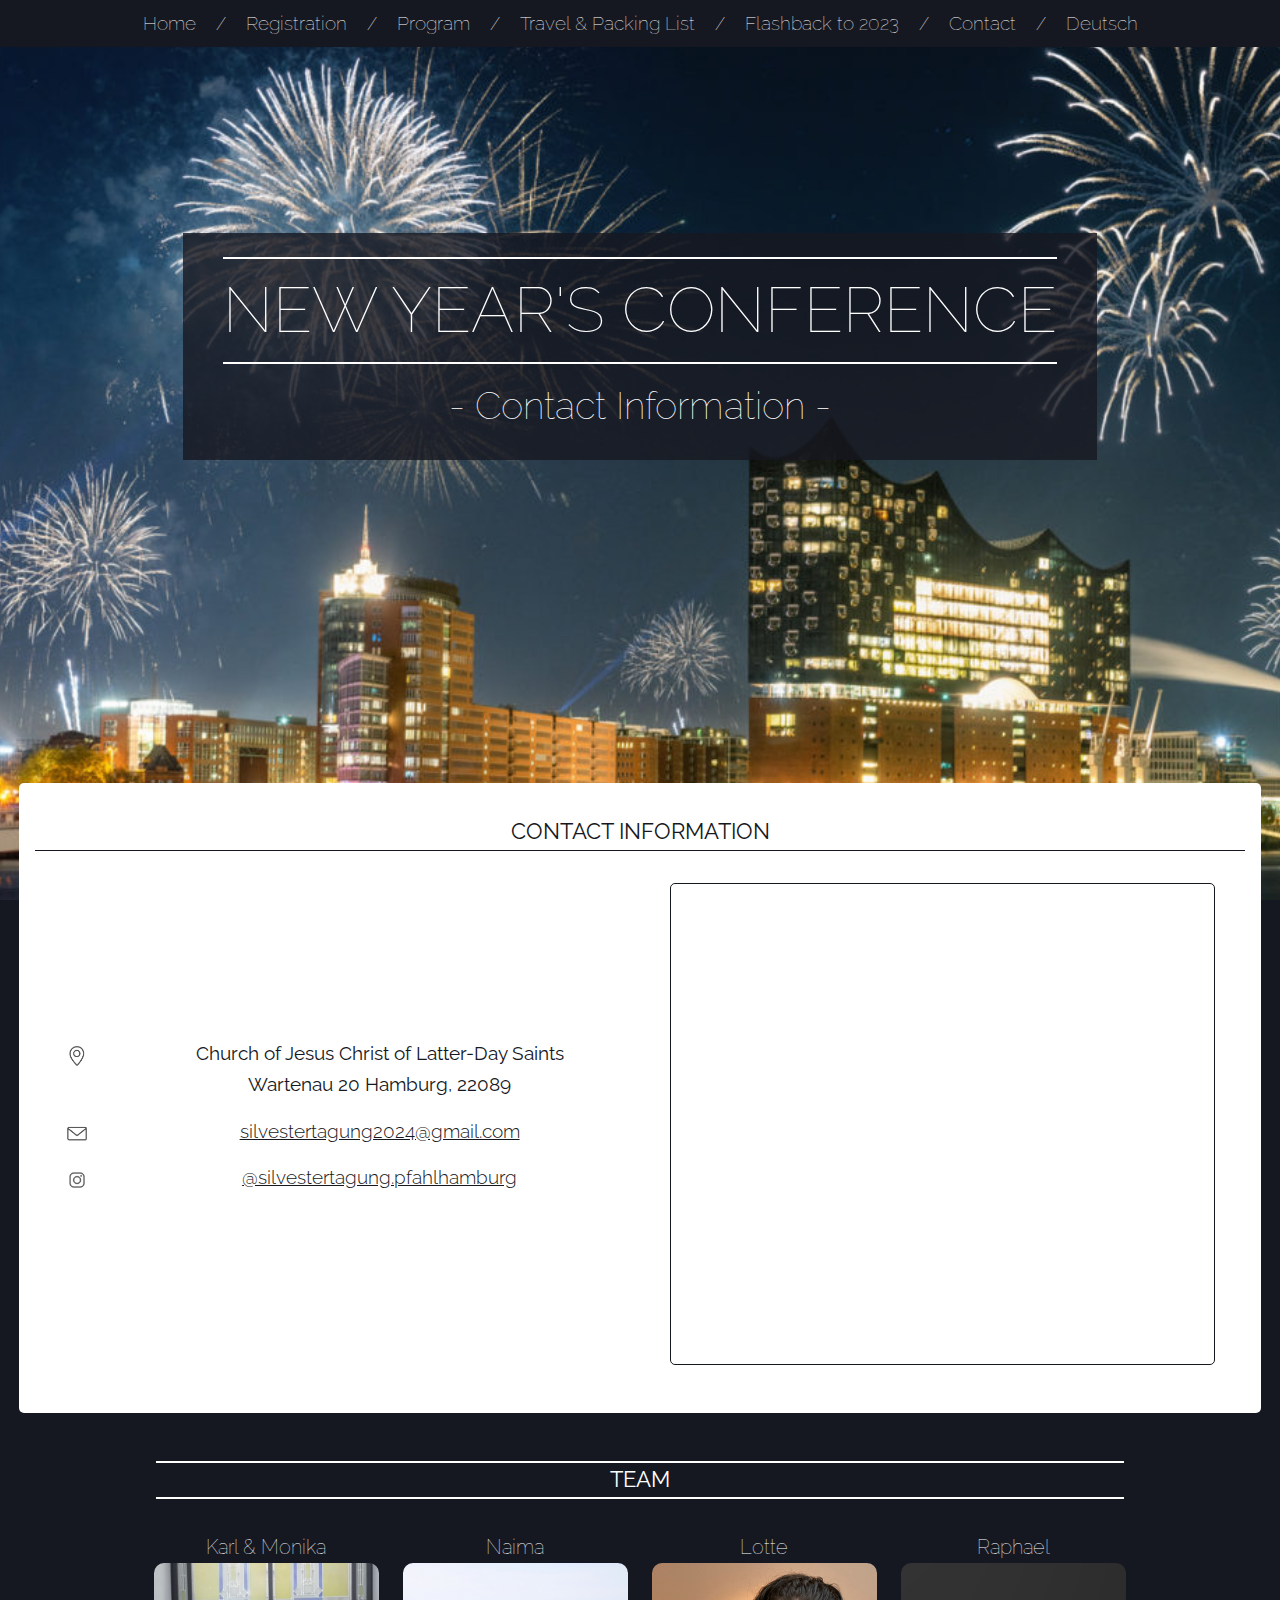
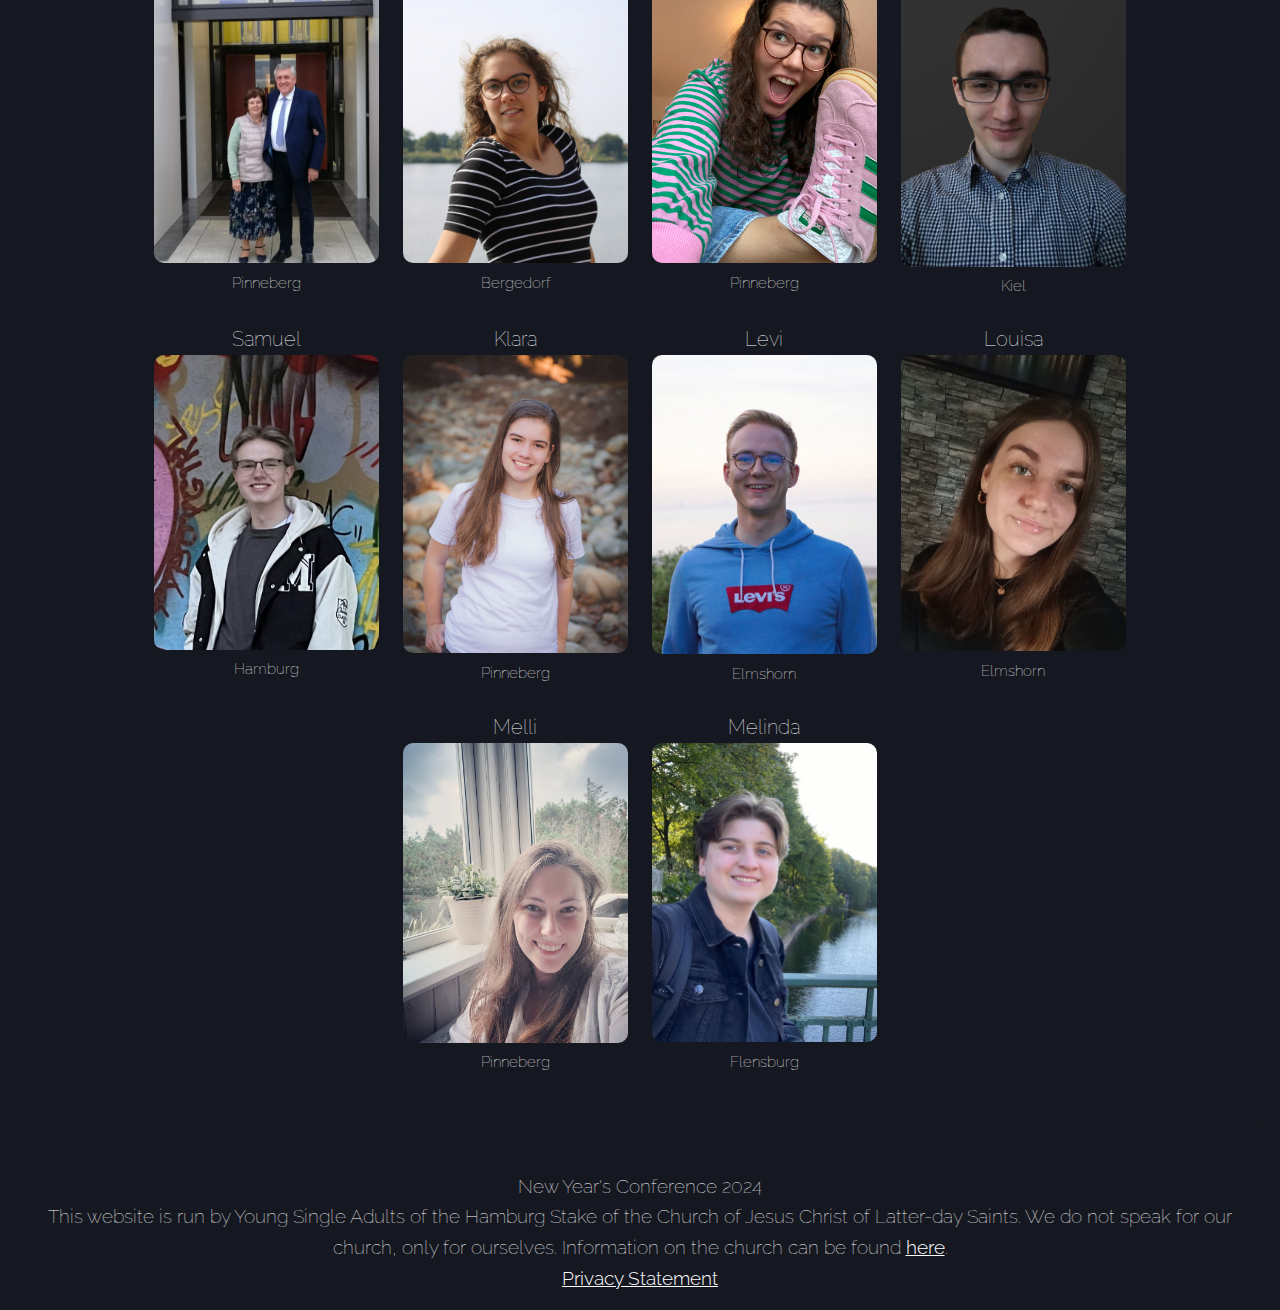
<file: contact.html>
<!DOCTYPE html>
<html lang="en">

<head>
    <meta charset="UTF-8">
    <meta name="viewport" content="width=device-width, initial-scale=1.0">
    <title>Contact - New Year's Conference</title>

    <meta property="og:title" content="Contact - New Year's Conference">
    <meta property="og:type" content="website">
    <meta property="og:image" content="https://silvestertagung2024.github.io/images/meta_image.png">
    <meta property="og:url" content="https://silvestertagung2024.github.io/">

    <link rel="icon" href="favicon_firework.ico">

    <link rel="preconnect" href="https://fonts.googleapis.com">
    <link rel="preconnect" href="https://fonts.gstatic.com" crossorigin>
    <link href="https://fonts.googleapis.com/css2?family=Raleway:ital,wght@0,100..900;1,100..900&display=swap"
        rel="stylesheet">
    <link rel="preconnect" href="https://fonts.googleapis.com">
    <link rel="preconnect" href="https://fonts.gstatic.com" crossorigin>
    <link href="https://fonts.googleapis.com/css2?family=Josefin+Sans:ital,wght@0,100..700;1,100..700&display=swap"
        rel="stylesheet">
    <link rel="stylesheet" href="styles/styles.css">
</head>

<body>
    <!-- Navigation bar -->
    <nav>

        <ul id="navbar-fullscreen">
            <li><a href="home.html">Home</a></li>
            <li>/</li>
            <li><a href="registration.html">Registration</a></li>
            <li>/</li>
            <li><a href="program.html">Program</a></li>
            <li>/</li>
            <li><a href="travel.html">Travel & Packing List</a></li>
            <li>/</li>
            <li><a href="flashback.html">Flashback to 2023</a></li>
            <li>/</li>
            <li><a href="contact.html">Contact</a></li>
            <li>/</li>
            <li><a href="kontakt.html">Deutsch</a></li>
        </ul>

        <div id="nav-buttons">
            <button id="navbarButton"></button>
            <a id="language" href="kontakt.html">DEUTSCH</a>
        </div>

        <ul class="navbar">
            <li><a href="home.html">Home</a></li>
            <li><a href="registration.html">Registration</a></li>
            <li><a href="program.html">Program</a></li>
            <li><a href="travel.html">Travel & Packing List</a></li>
            <li><a href="flashback.html">Flashback to 2023</a></li>
            <li><a href="contakt.html">Contact</a></li>
        </ul>

    </nav>

    <main>

        <!-- Main header section -->
        <section class="hero">
            <div class="hero-text">
                <h1>NEW YEAR'S CONFERENCE</h1>
                <h2>- Contact Information -</h2>
            </div>
        </section>

        <!-- Text block section -->
        <div class="card-light">
            <p class="info-header">CONTACT INFORMATION</p>
            <div class="contact-box">
                <div class="contact-information">
                    <div class="contact-line">
                        <img class="contact-icon" src="images/location-icon.png" alt="Location Pin">
                        <p class="contact-text">Church of Jesus Christ of Latter-Day Saints<br>
                            Wartenau 20 Hamburg, 22089</p>
                    </div>
                    <div class="contact-line">
                        <img class="contact-icon" src="images/email-icon.png" alt="Email Icon">
                        <p class="contact-text"><a href="mailto:silvestertagung2024@gmail.com"
                                target="_blank">silvestertagung2024@gmail.com</a></p>
                    </div>
                    <div class="contact-line">
                        <img class="contact-icon" src="images/instagram-icone-gris.png" alt="Instagram Icon">
                        <p class="contact-text"><a href="https://www.instagram.com/silvestertagung.pfahlhamburg/?hl=de"
                                target="_blank">@silvestertagung.pfahlhamburg</a></p>
                    </div>
                </div>

                <div class="iframeDiv">
                    <iframe class="iframeMobile"
                        src="https://www.google.com/maps/embed?pb=!1m18!1m12!1m3!1d4739.040896659988!2d10.029998276261203!3d53.566327558241596!2m3!1f0!2f0!3f0!3m2!1i1024!2i768!4f13.1!3m3!1m2!1s0x47b18ec87af74ced%3A0x4fde46c2703bd86b!2sWartenau%2020%2C%2022089%20Hamburg!5e0!3m2!1sen!2sde!4v1728834404446!5m2!1sen!2sde"
                        width="400" height="300" style="border:0;" allowfullscreen=""
                        referrerpolicy="no-referrer-when-downgrade"></iframe>

                    <iframe class="iframeLarger"
                        src="https://www.google.com/maps/embed?pb=!1m18!1m12!1m3!1d4739.040896659988!2d10.029998276261203!3d53.566327558241596!2m3!1f0!2f0!3f0!3m2!1i1024!2i768!4f13.1!3m3!1m2!1s0x47b18ec87af74ced%3A0x4fde46c2703bd86b!2sWartenau%2020%2C%2022089%20Hamburg!5e0!3m2!1sen!2sde!4v1728834404446!5m2!1sen!2sde"
                        width="960" height="480" style="border:0;" allowfullscreen=""
                        referrerpolicy="no-referrer-when-downgrade"></iframe>
                </div>
            </div>
        </div>

        <div class="card-dark">
            <p class="program-header">TEAM</p>
            <div class="team-gallery">
                <div class="team-member">
                    <p class="team-name">Karl & Monika</p>
                    <img class="team-image-upper" src="images/team/Karl_und_Monica.jpg" alt="">
                    <p class="team-ward">Pinneberg</p>
                </div>

                <div class="team-member">
                    <p class="team-name">Naima</p>
                    <img class="team-image-upper" src="images/team/naima.jpg" alt="">
                    <p class="team-ward">Bergedorf</p>
                </div>

                <div class="team-member">
                    <p class="team-name">Lotte</p>
                    <img class="team-image-upper" src="images/team/lotte.jpg" alt="">
                    <p class="team-ward">Pinneberg</p>
                </div>

                <div class="team-member">
                    <p class="team-name">Raphael</p>
                    <img class="team-image-upper" src="images/team/raphael.jpg" alt="">
                    <p class="team-ward">Kiel</p>
                </div>

                <div class="team-member">
                    <p class="team-name">Samuel</p>
                    <img class="team-image-upper" src="images/team/samuel.jpg" alt="">
                    <p class="team-ward">Hamburg</p>
                </div>
            
                <div class="team-member">
                    <p class="team-name">Klara</p>
                    <img class="team-image" src="images/team/Klara.jpg" alt="">
                    <p class="team-ward">Pinneberg</p>
                </div>

                <div class="team-member">
                    <p class="team-name">Levi</p>
                    <img class="team-image" src="images/team/levi.jpg" alt="">
                    <p class="team-ward">Elmshorn</p>
                </div>

                <div class="team-member">
                    <p class="team-name">Louisa</p>
                    <img class="team-image" src="images/team/Louisa_kopie.jpg" alt="">
                    <p class="team-ward">Elmshorn</p>
                </div>

                <div class="team-member">
                    <p class="team-name">Melli</p>
                    <img class="team-image" src="images/team/melli.jpg" alt="">
                    <p class="team-ward">Pinneberg</p>
                </div>

                <div class="team-member">
                    <p class="team-name">Melinda</p>
                    <img class="team-image" src="images/team/Melinda.jpg" alt="">
                    <p class="team-ward">Flensburg</p>
                </div>
            </div>
        </div>

    </main>

    <footer>
        <p class="footer-text">New Year's Conference 2024</p>
        <p class="footer-text">This website is run by Young Single Adults of the Hamburg Stake of the Church of
            Jesus Christ of Latter-day Saints. We do not speak for our church, only for ourselves. Information on
            the church can be found <a href="http://churchofjesuschrist.org" rel="nofollow" target="_blank">here</a>.
        </p>
        <p class="footer-text"><a href="datenschutz.html" rel="nofollow" target="_blank">Privacy Statement</a></p>
    </footer>


    <script src="scripts/navbar.js"></script>
</body>

</html>
</file>
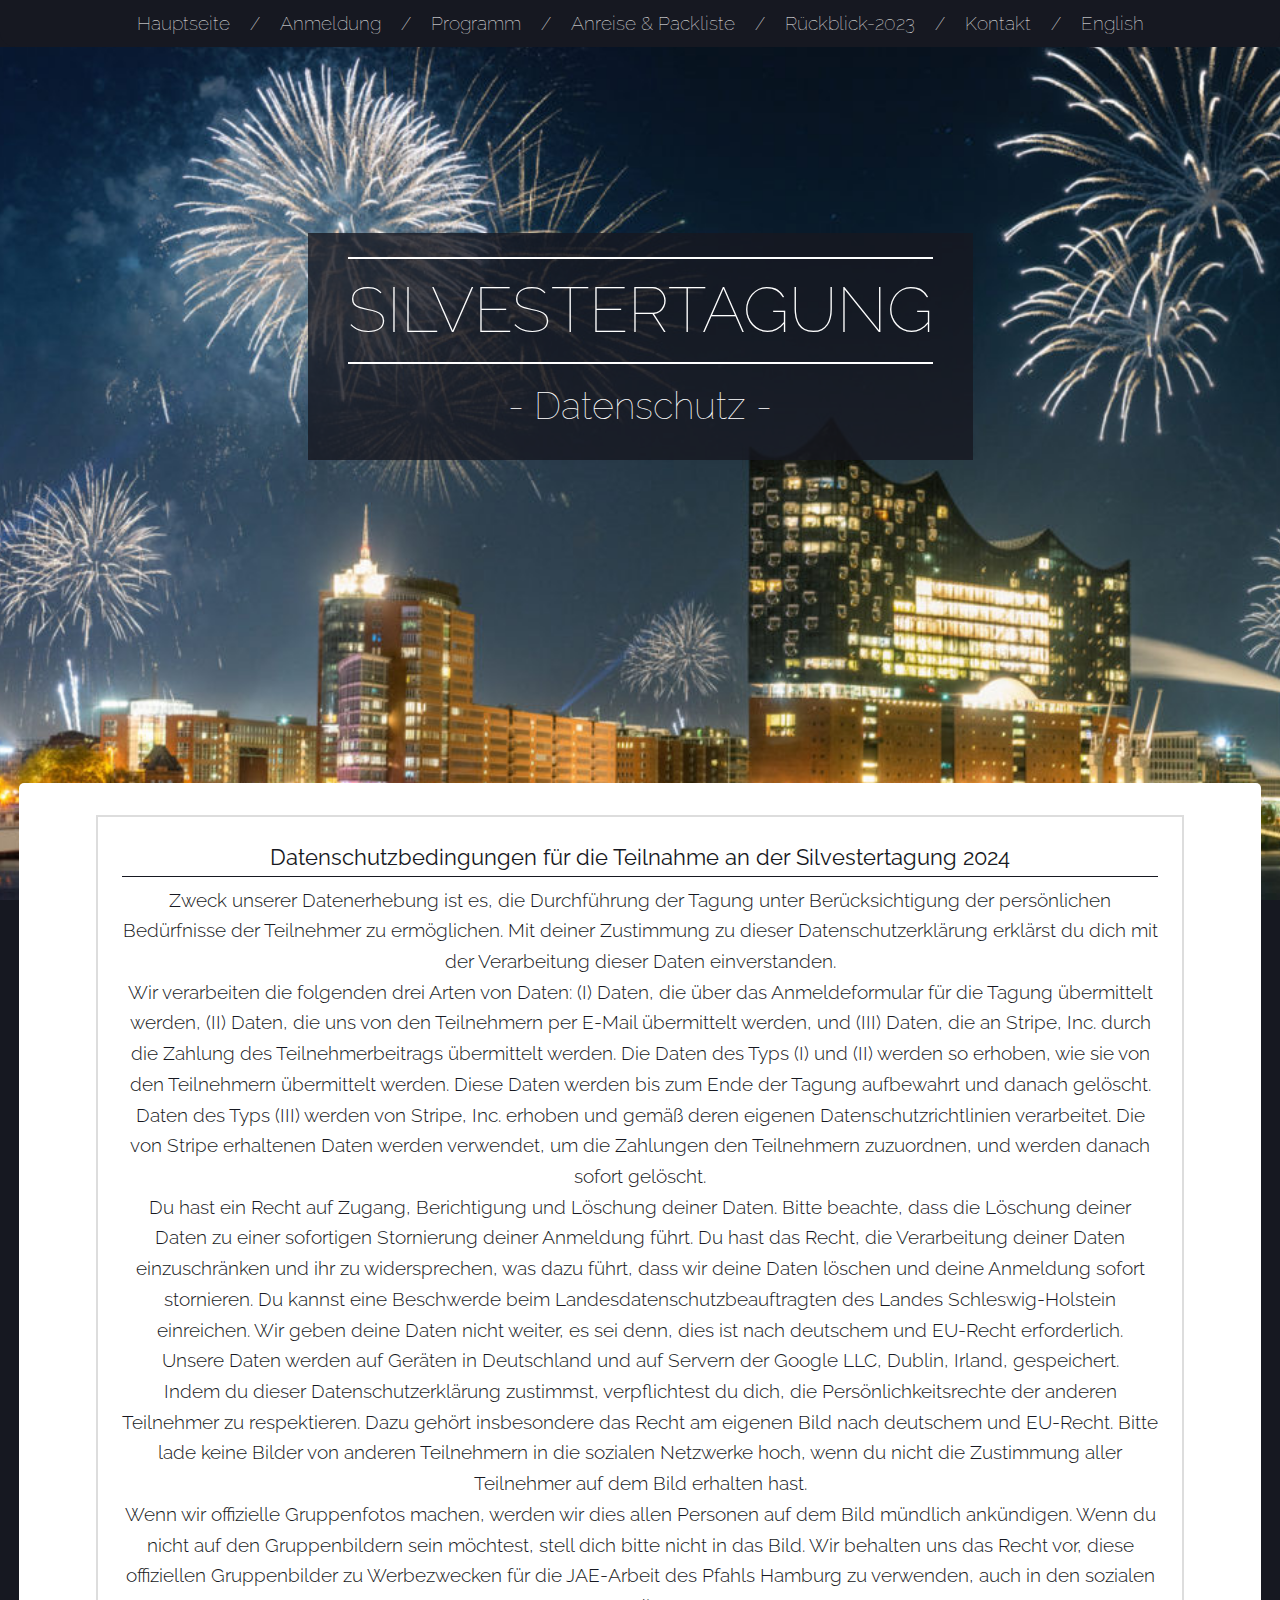
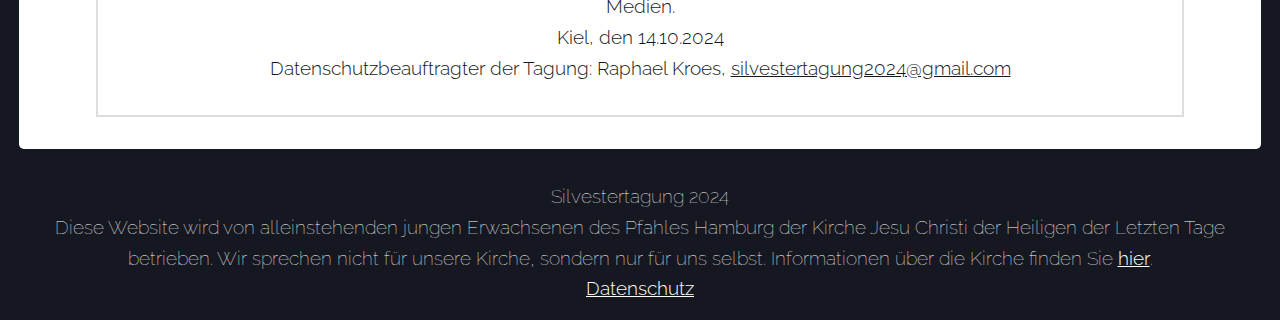
<file: datenschutz.html>
<!DOCTYPE html>
<html lang="de">

<head>
    <meta charset="UTF-8">
    <meta name="viewport" content="width=device-width, initial-scale=1.0">
    <title>Datenschutz - Silvestertagung</title>

    <meta property="og:title" content="Datenschutz - Silvestertagung">
    <meta property="og:type" content="website">
    <meta property="og:image" content="https://silvestertagung2024.github.io/images/meta_image.png">
    <meta property="og:url" content="https://silvestertagung2024.github.io/">

    <link rel="icon" href="favicon_firework.ico">

    <link rel="preconnect" href="https://fonts.googleapis.com">
    <link rel="preconnect" href="https://fonts.gstatic.com" crossorigin>
    <link href="https://fonts.googleapis.com/css2?family=Raleway:ital,wght@0,100..900;1,100..900&display=swap"
        rel="stylesheet">
    <link rel="preconnect" href="https://fonts.googleapis.com">
    <link rel="preconnect" href="https://fonts.gstatic.com" crossorigin>
    <link href="https://fonts.googleapis.com/css2?family=Josefin+Sans:ital,wght@0,100..700;1,100..700&display=swap"
        rel="stylesheet">
    <link rel="stylesheet" href="styles/styles.css">
</head>

<body>
    <!-- Navigation bar -->
    <nav>

        <ul id="navbar-fullscreen">
            <li><a href="index.html">Hauptseite</a></li>
            <li>/</li>
            <li><a href="anmeldung.html">Anmeldung</a></li>
            <li>/</li>
            <li><a href="programm.html">Programm</a></li>
            <li>/</li>
            <li><a href="anreise.html">Anreise & Packliste</a></li>
            <li>/</li>
            <li><a href="rueckblick.html">Rückblick-2023</a></li>
            <li>/</li>
            <li><a href="kontakt.html">Kontakt</a></li>
            <li>/</li>
            <li><a href="privacy.html">English</a></li>
        </ul>

        <div id="nav-buttons">
            <button id="navbarButton"></button>
            <a id="language" href="privacy.html">ENGLISH</a>
        </div>

        <ul class="navbar">
            <li><a href="index.html">Hauptseite</a></li>
            <li><a href="anmeldung.html">Anmeldung</a></li>
            <li><a href="programm.html">Programm</a></li>
            <li><a href="anreise.html">Anreise & Packliste</a></li>
            <li><a href="rueckblick.html">Rückblick-2023</a></li>
            <li><a href="kontakt.html">Kontakt</a></li>
        </ul>

    </nav>

    <main>

        <!-- Main header section -->
        <section class="hero">
            <div class="hero-text">
                <h1>SILVESTERTAGUNG</h1>
                <h2>- Datenschutz -</h2>
            </div>
        </section>

        <!-- Text block section -->
        <div class="card-light">
            <div class="textbox">
                <p class="info-header">Datenschutzbedingungen für die Teilnahme an der Silvestertagung 2024</p>
                <p class="registration-text">Zweck unserer Datenerhebung ist es, die Durchführung der Tagung unter
                    Berücksichtigung der persönlichen Bedürfnisse der Teilnehmer zu
                    ermöglichen. Mit deiner Zustimmung zu dieser Datenschutzerklärung
                    erklärst du dich mit der Verarbeitung dieser Daten einverstanden.<br>Wir
                    verarbeiten die folgenden drei Arten von Daten: (I) Daten, die über das
                    Anmeldeformular für die Tagung übermittelt werden, (II) Daten, die uns
                    von den Teilnehmern per E-Mail übermittelt werden, und (III) Daten, die
                    an Stripe, Inc. durch die Zahlung des Teilnehmerbeitrags übermittelt
                    werden. Die Daten des Typs (I) und (II) werden so erhoben, wie sie von
                    den Teilnehmern übermittelt werden. Diese Daten werden bis zum Ende der
                    Tagung aufbewahrt und danach gelöscht. Daten des Typs (III) werden von
                    Stripe, Inc. erhoben und gemäß deren eigenen Datenschutzrichtlinien
                    verarbeitet. Die von Stripe erhaltenen Daten werden verwendet, um die
                    Zahlungen den Teilnehmern zuzuordnen, und werden danach sofort gelöscht.<br>Du
                    hast ein Recht auf Zugang, Berichtigung und Löschung deiner Daten.
                    Bitte beachte, dass die Löschung deiner Daten zu einer sofortigen
                    Stornierung deiner Anmeldung führt. Du hast das Recht, die Verarbeitung
                    deiner Daten einzuschränken und ihr zu widersprechen, was dazu führt,
                    dass wir deine Daten löschen und deine Anmeldung sofort stornieren. Du
                    kannst eine Beschwerde beim Landesdatenschutzbeauftragten des Landes
                    Schleswig-Holstein einreichen. Wir geben deine Daten nicht weiter, es
                    sei denn, dies ist nach deutschem und EU-Recht erforderlich.<br>Unsere Daten werden auf Geräten in
                    Deutschland und auf Servern der Google LLC, Dublin, Irland, gespeichert.<br>Indem
                    du dieser Datenschutzerklärung zustimmst, verpflichtest du dich, die
                    Persönlichkeitsrechte der anderen Teilnehmer zu respektieren. Dazu
                    gehört insbesondere das Recht am eigenen Bild nach deutschem und
                    EU-Recht. Bitte lade keine Bilder von anderen Teilnehmern in die
                    sozialen Netzwerke hoch, wenn du nicht die Zustimmung aller Teilnehmer
                    auf dem Bild erhalten hast.<br>Wenn wir offizielle Gruppenfotos machen,
                    werden wir dies allen Personen auf dem Bild mündlich ankündigen. Wenn du
                    nicht auf den Gruppenbildern sein möchtest, stell dich bitte nicht in
                    das Bild. Wir behalten uns das Recht vor, diese offiziellen
                    Gruppenbilder zu Werbezwecken für die JAE-Arbeit des Pfahls Hamburg zu
                    verwenden, auch in den sozialen Medien.<br>Kiel, den 14.10.2024<br>Datenschutzbeauftragter der
                    Tagung: Raphael Kroes, <a href="mailto:silvestertagung2024@gmail.com"
                        target="_blank">silvestertagung2024@gmail.com</a><br>
                </p>
            </div>
        </div>

        <footer>
            <p class="footer-text">Silvestertagung 2024</p>
            <p class="footer-text">Diese Website wird von alleinstehenden jungen Erwachsenen des Pfahles Hamburg der
                Kirche Jesu Christi der Heiligen der Letzten Tage betrieben. Wir sprechen nicht für unsere Kirche,
                sondern nur für uns selbst. Informationen über die Kirche finden Sie <a
                    href="http://churchofjesuschrist.org" rel="nofollow" target="_blank">hier</a>.</p>
            <p class="footer-text"><a href="datenschutz.html" rel="nofollow" target="_blank">Datenschutz</a></p>
        </footer>


        <script src="scripts/navbar.js"></script>
</body>

</html>
</file>
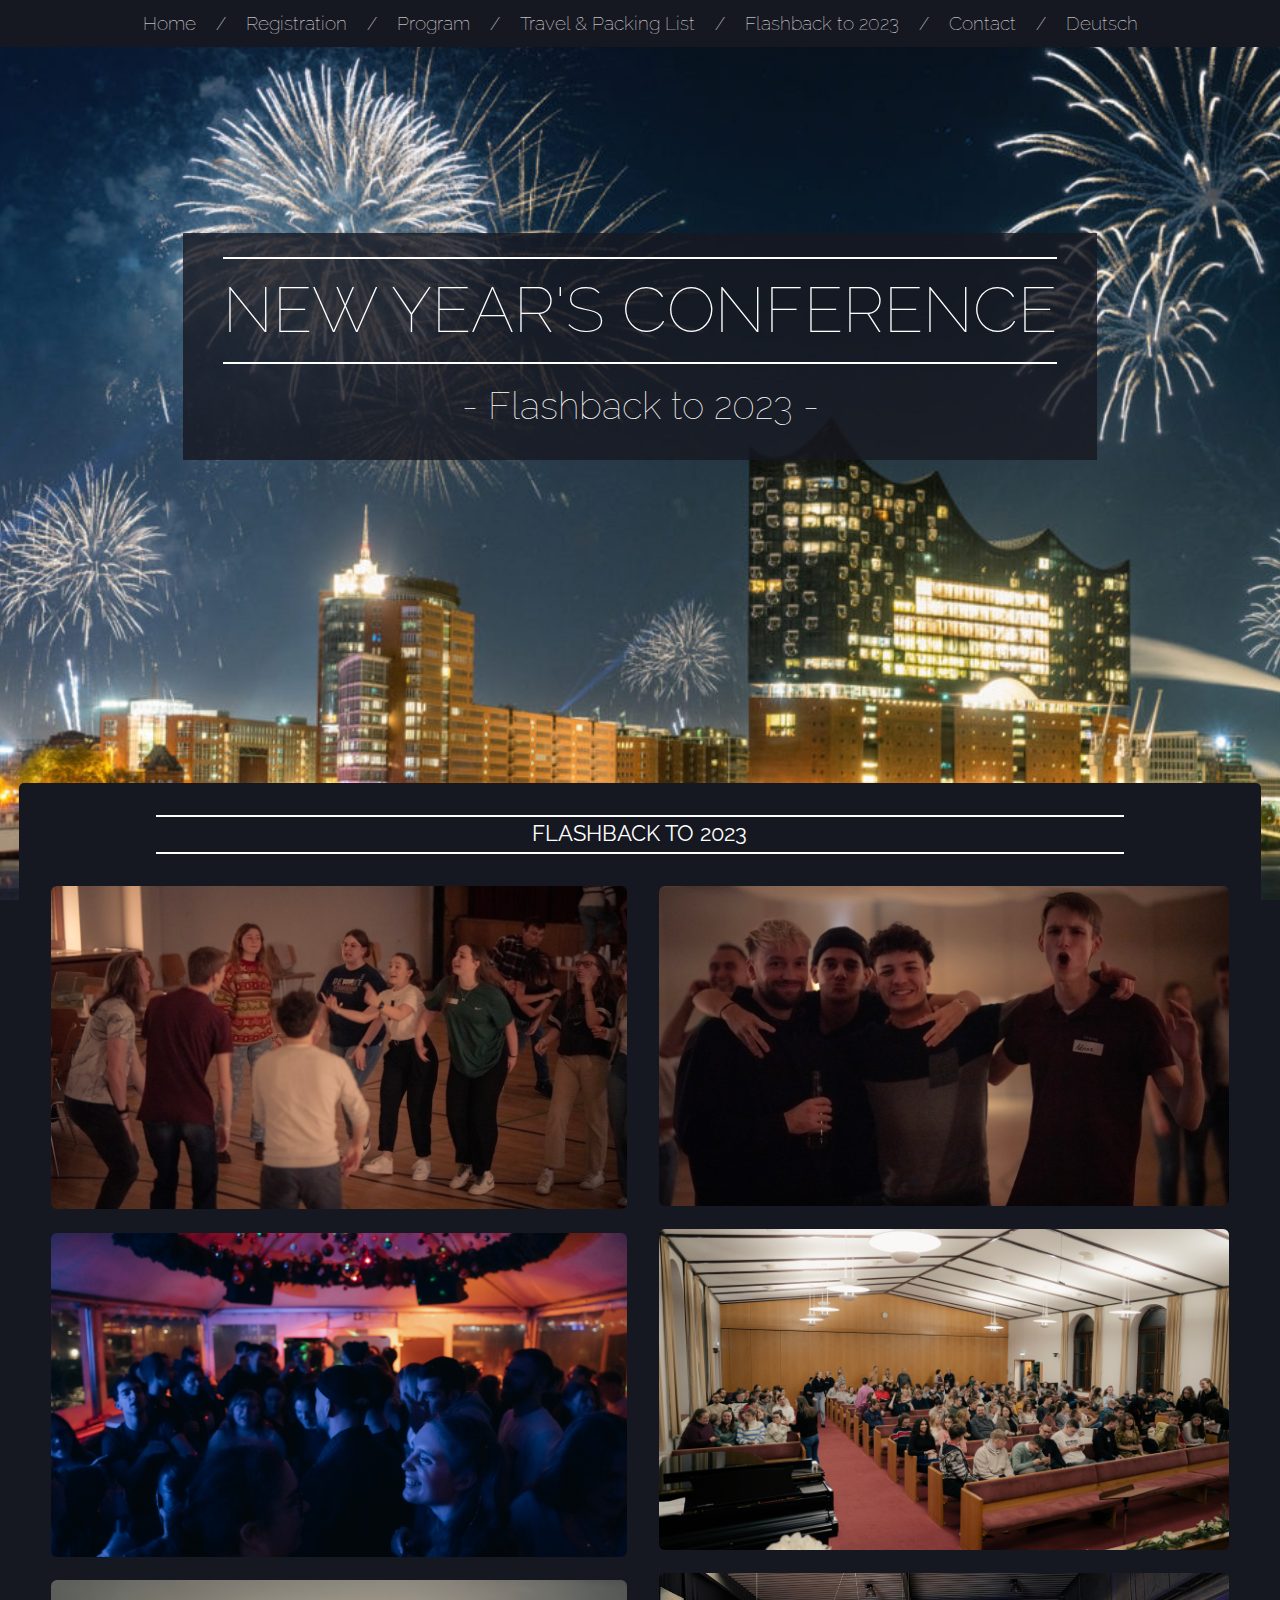
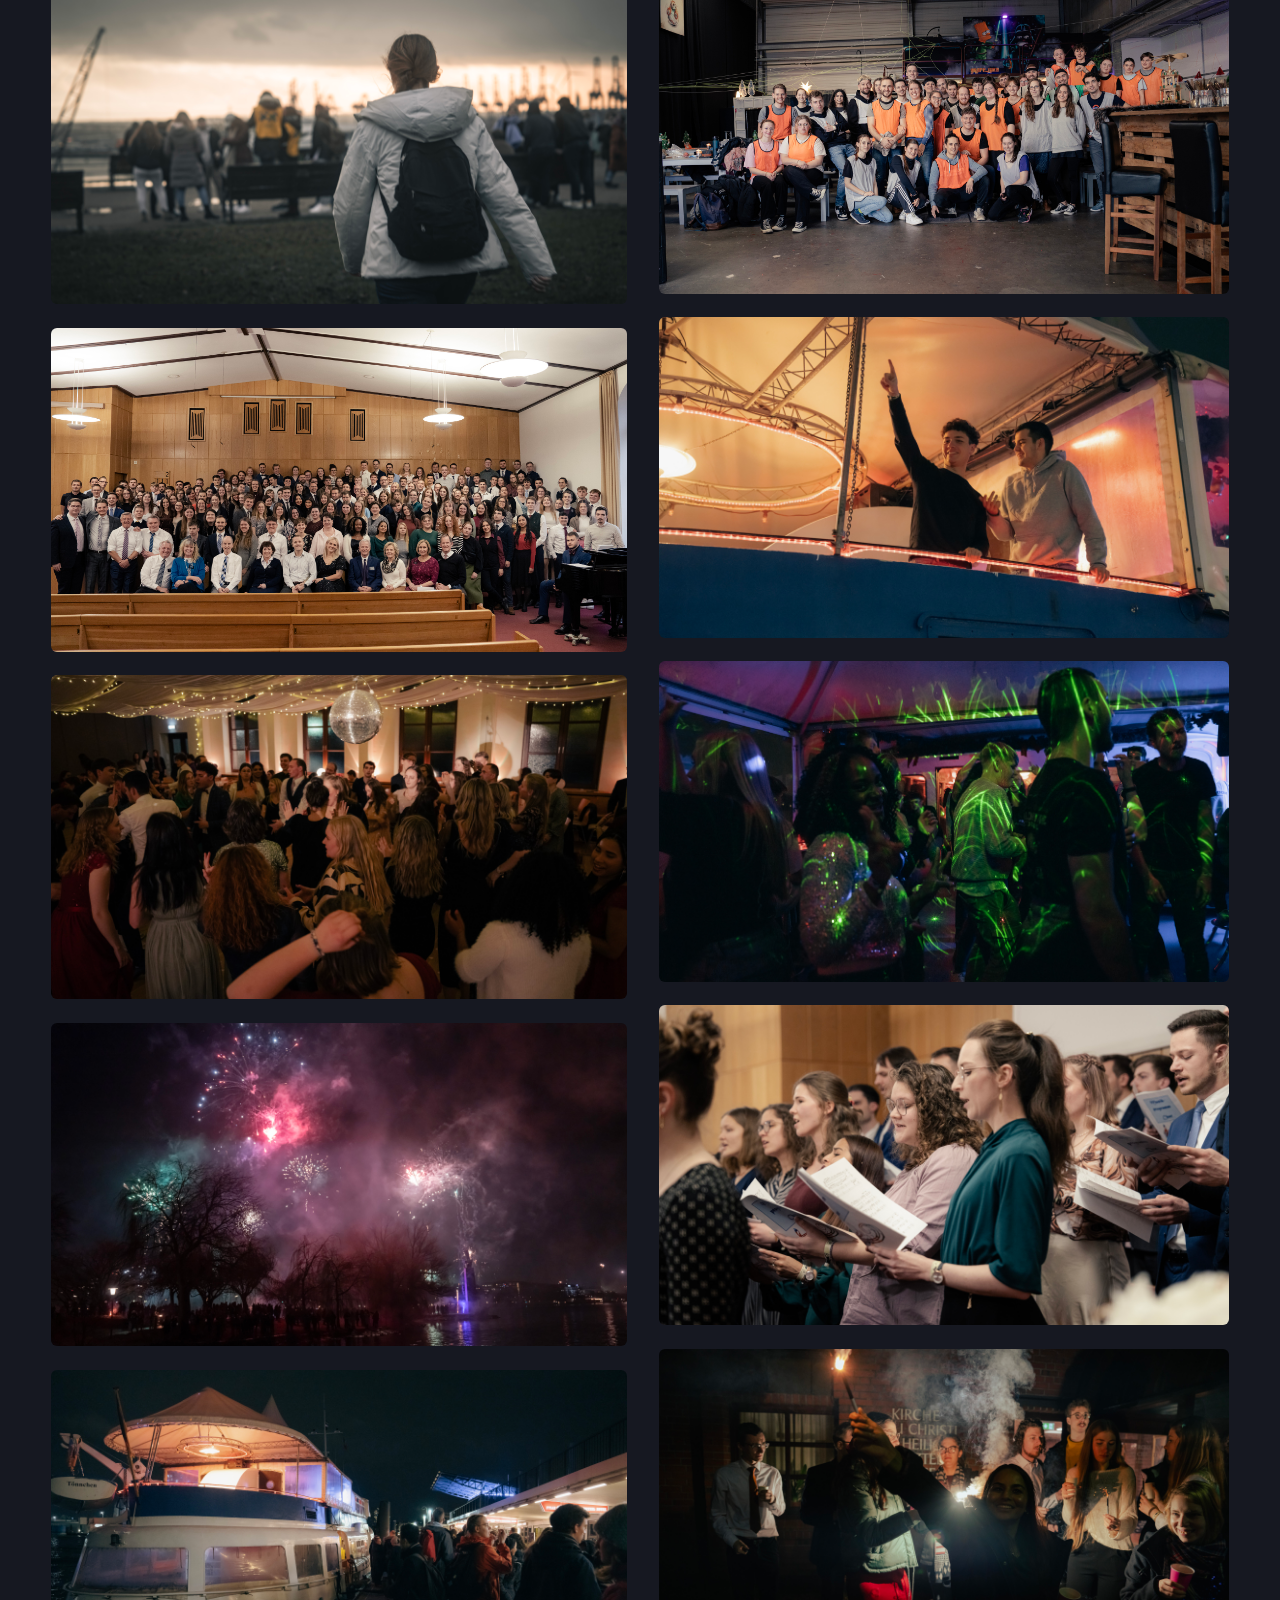
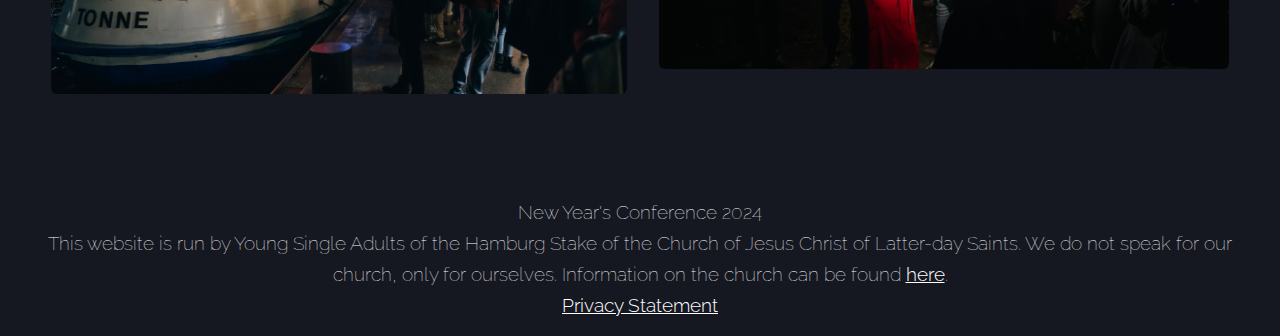
<file: flashback.html>
<!DOCTYPE html>
<html lang="en">

<head>
    <meta charset="UTF-8">
    <meta name="viewport" content="width=device-width, initial-scale=1.0">
    <title>Flashback - New Year's Conference</title>

    <meta property="og:title" content="Flashback - New Year's Conference">
    <meta property="og:type" content="website">
    <meta property="og:image" content="https://silvestertagung2024.github.io/images/meta_image.png">
    <meta property="og:url" content="https://silvestertagung2024.github.io/">

    <link rel="icon" href="favicon_firework.ico">

    <link rel="preconnect" href="https://fonts.googleapis.com">
    <link rel="preconnect" href="https://fonts.gstatic.com" crossorigin>
    <link href="https://fonts.googleapis.com/css2?family=Raleway:ital,wght@0,100..900;1,100..900&display=swap"
        rel="stylesheet">
    <link rel="preconnect" href="https://fonts.googleapis.com">
    <link rel="preconnect" href="https://fonts.gstatic.com" crossorigin>
    <link href="https://fonts.googleapis.com/css2?family=Josefin+Sans:ital,wght@0,100..700;1,100..700&display=swap"
        rel="stylesheet">
    <link rel="stylesheet" href="styles/styles.css">
</head>

<body>
    <!-- Navigation bar -->
    <nav>

        <ul id="navbar-fullscreen">
            <li><a href="home.html">Home</a></li>
            <li>/</li>
            <li><a href="registration.html">Registration</a></li>
            <li>/</li>
            <li><a href="program.html">Program</a></li>
            <li>/</li>
            <li><a href="travel.html">Travel & Packing List</a></li>
            <li>/</li>
            <li><a href="flashback.html">Flashback to 2023</a></li>
            <li>/</li>
            <li><a href="contact.html">Contact</a></li>
            <li>/</li>
            <li><a href="rueckblick.html">Deutsch</a></li>
        </ul>

        <div id="nav-buttons">
            <button id="navbarButton"></button>
            <a id="language" href="rueckblick.html">DEUTSCH</a>
        </div>

        <ul class="navbar">
            <li><a href="home.html">Home</a></li>
            <li><a href="registration.html">Registration</a></li>
            <li><a href="program.html">Program</a></li>
            <li><a href="travel.html">Travel & Packing List</a></li>
            <li><a href="flashback.html">Flashback to 2023</a></li>
            <li><a href="contact.html">Contact</a></li>
        </ul>

    </nav>
    <main>

        <!-- Main header section -->
        <section class="hero">
            <div class="hero-text">
                <h1>NEW YEAR'S CONFERENCE</h1>
                <h2>- Flashback to 2023 -</h2>
            </div>
        </section>

        <!-- Text block section -->
        <div class="card-dark">
            <p class="program-header">FLASHBACK TO 2023</p>
            <div class="image-gallery">
                <div class="image-column">
                    <img class="flashback-image" src="images/2023/45-_DSC4019.jpg" alt="Picture from 2023">
                    <img class="flashback-image" src="images/2023/317-_DSC6080.jpg" alt="Picture from 2023">
                    <img class="flashback-image" src="images/2023/141-_DSC4676.jpg" alt="Picture from 2023">
                    <img class="flashback-image" src="images/2023/393-_DSC6573.jpg" alt="Picture from 2023">
                    <img class="flashback-image" src="images/2023/251-_DSC5530.jpg" alt="Picture from 2023">
                    <img class="flashback-image" src="images/2023/513-_DSC7421.jpg" alt="Picture from 2023">
                    <img class="flashback-image" src="images/2023/313-_DSC6065.jpg" alt="Picture from 2023">
                </div>

                <div class="image-column">
                    <img class="flashback-image" src="images/2023/62-_DSC4212.jpg" alt="Picture from 2023">
                    <img class="flashback-image" src="images/2023/151-_DSC4755.jpg" alt="Picture from 2023">
                    <img class="flashback-image" src="images/2023/307-_DSC6016.jpg" alt="Picture from 2023">
                    <img class="flashback-image" src="images/2023/314-_DSC6067.jpg" alt="Picture from 2023">
                    <img class="flashback-image" src="images/2023/335-_DSC6239.jpg" alt="Picture from 2023">
                    <img class="flashback-image" src="images/2023/433-_DSC6825.jpg" alt="Picture from 2023">
                    <img class="flashback-image" src="images/2023/531-_DSC7562.jpg" alt="Picture from 2023">
                </div>

            </div>
        </div>

    </main>

    <footer>
        <p class="footer-text">New Year's Conference 2024</p>
        <p class="footer-text">This website is run by Young Single Adults of the Hamburg Stake of the Church of
            Jesus Christ of Latter-day Saints. We do not speak for our church, only for ourselves. Information on
            the church can be found <a href="http://churchofjesuschrist.org" rel="nofollow" target="_blank">here</a>.
        </p>
        <p class="footer-text"><a href="datenschutz.html" rel="nofollow" target="_blank">Privacy Statement</a></p>
    </footer>


    <script src="scripts/navbar.js"></script>
</body>

</html>
</file>
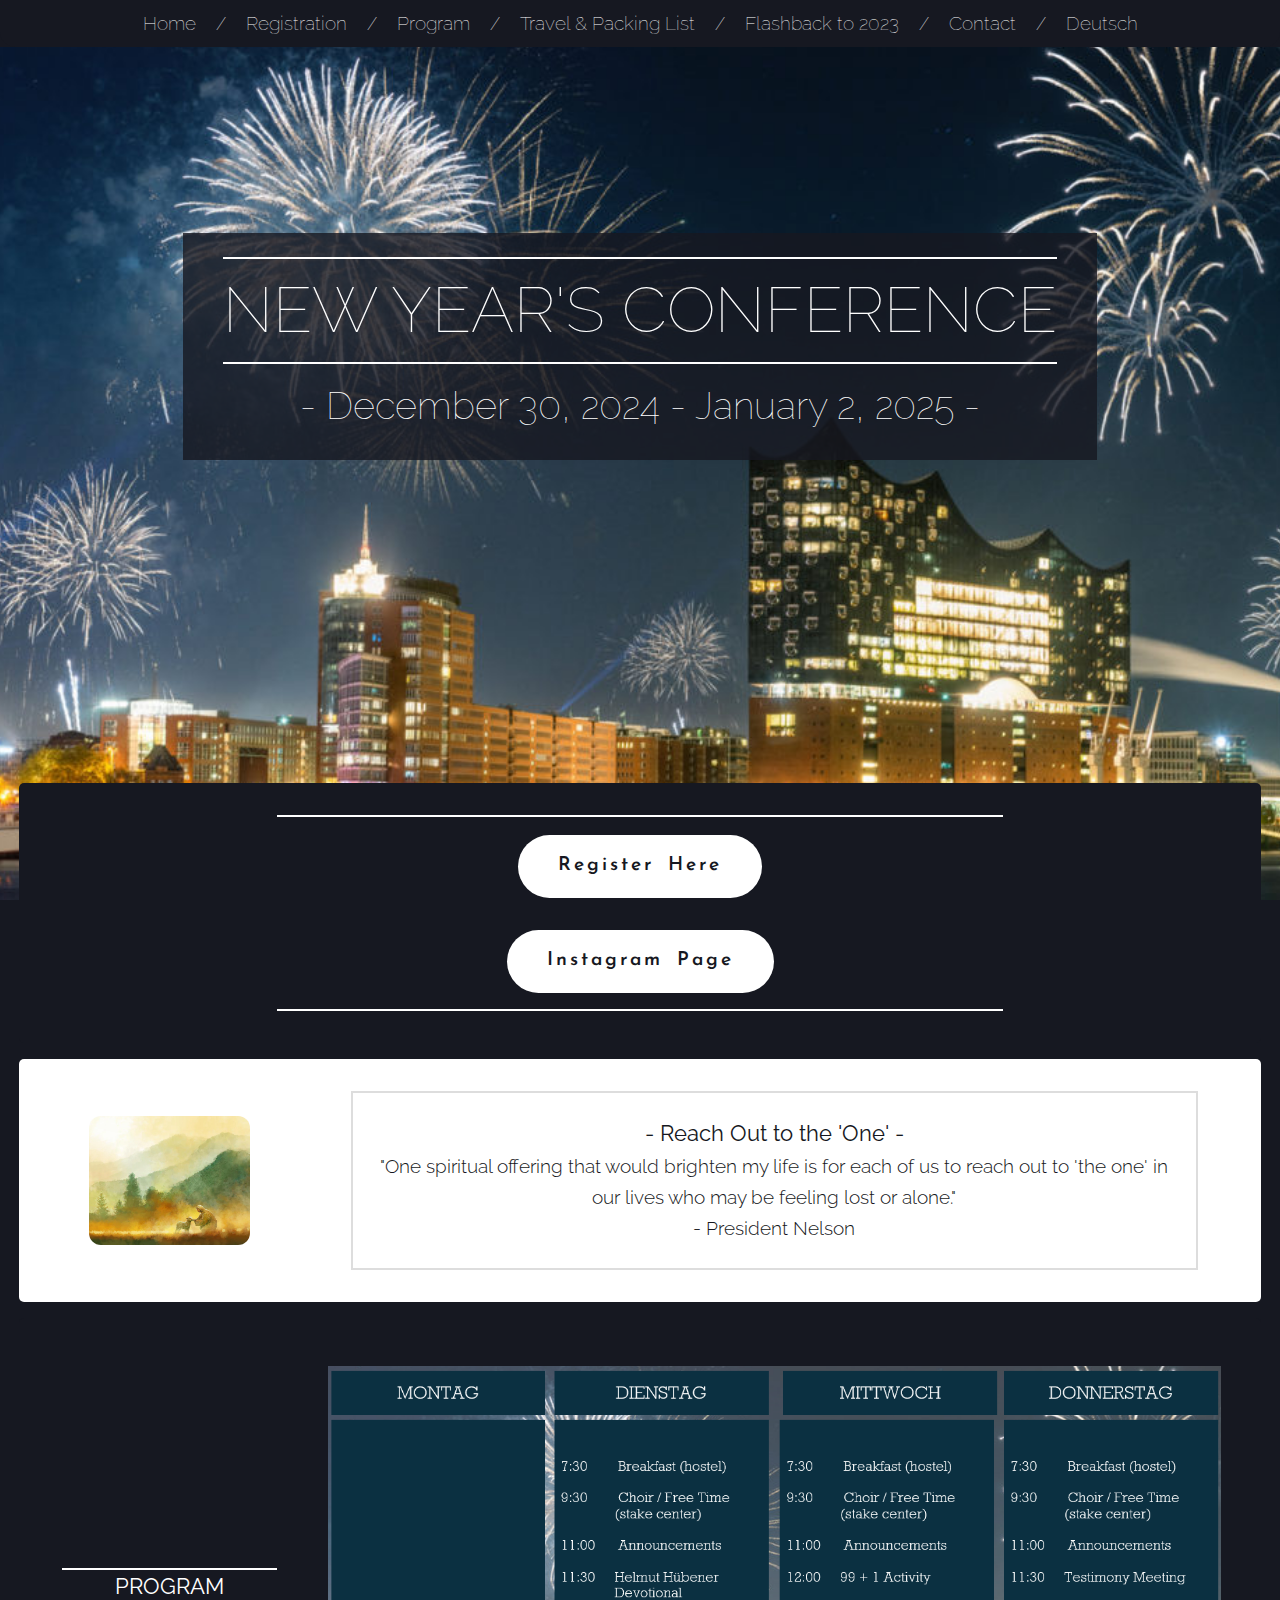
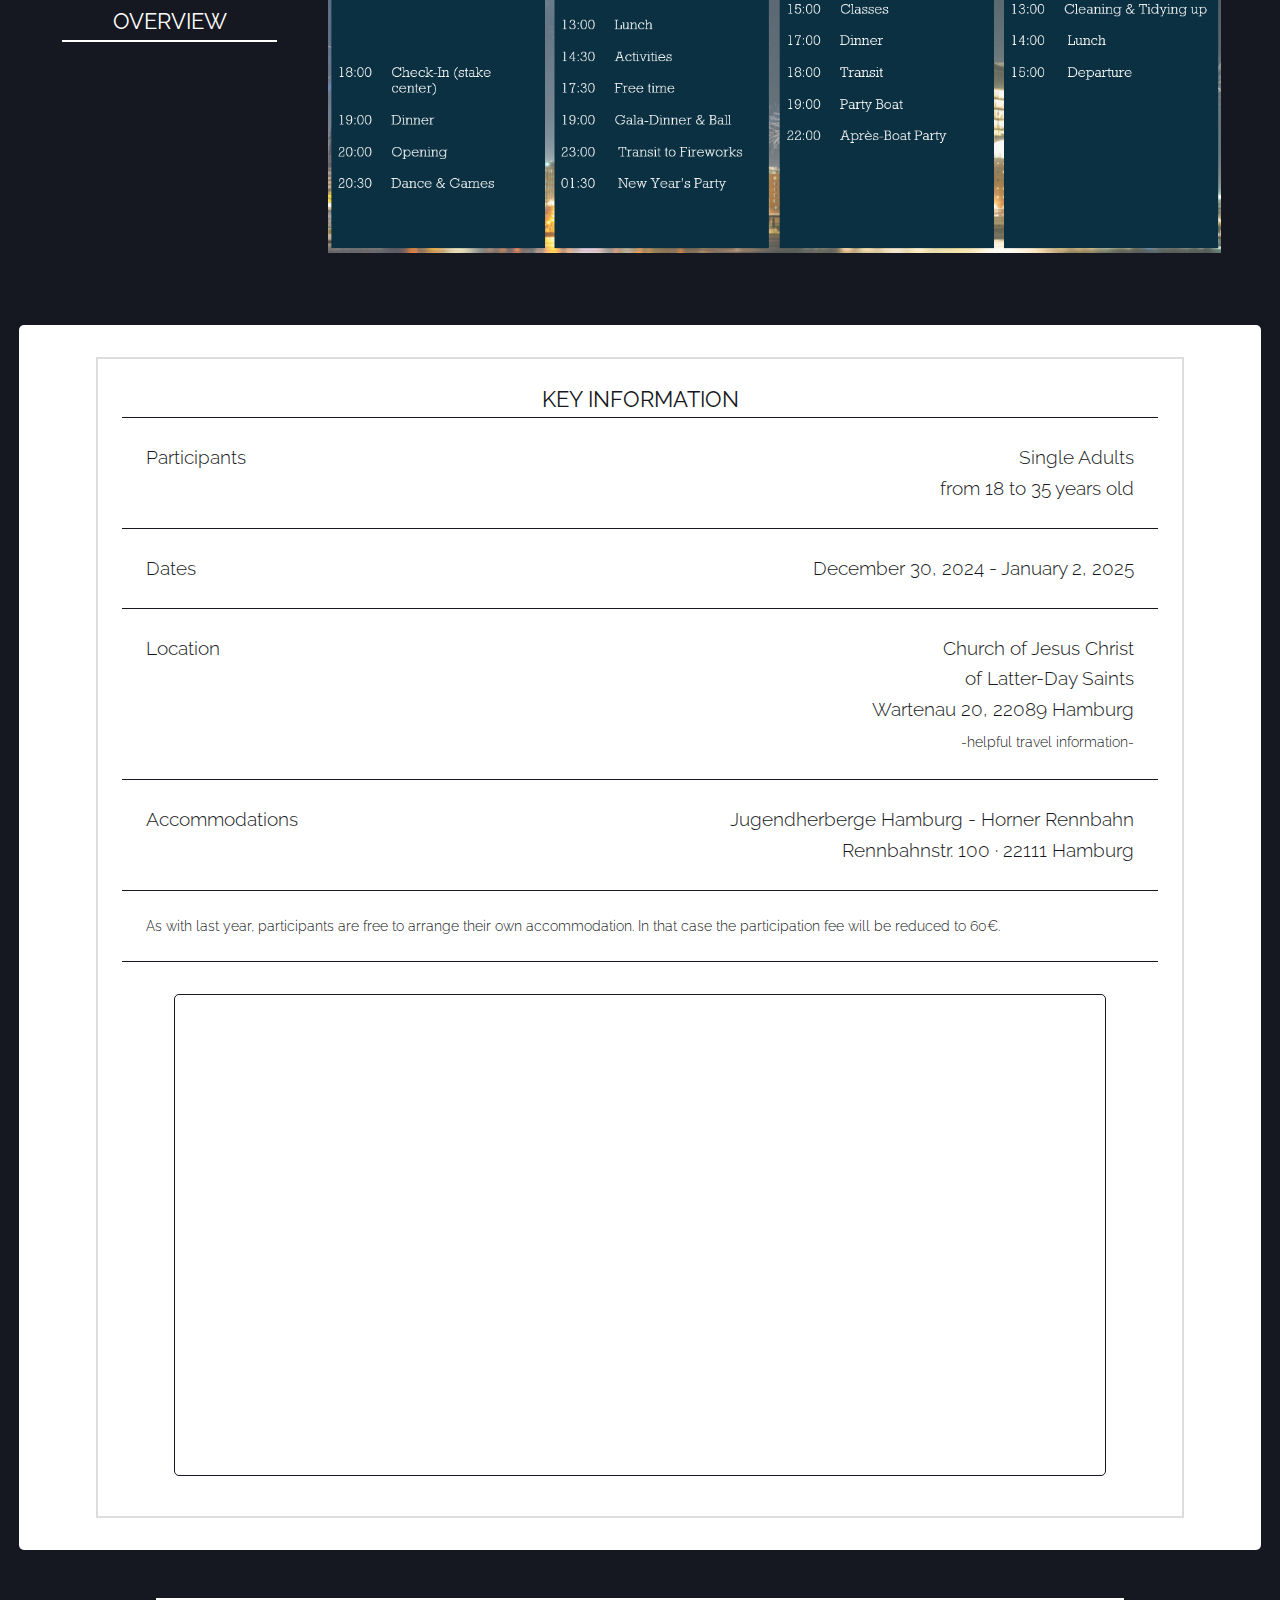
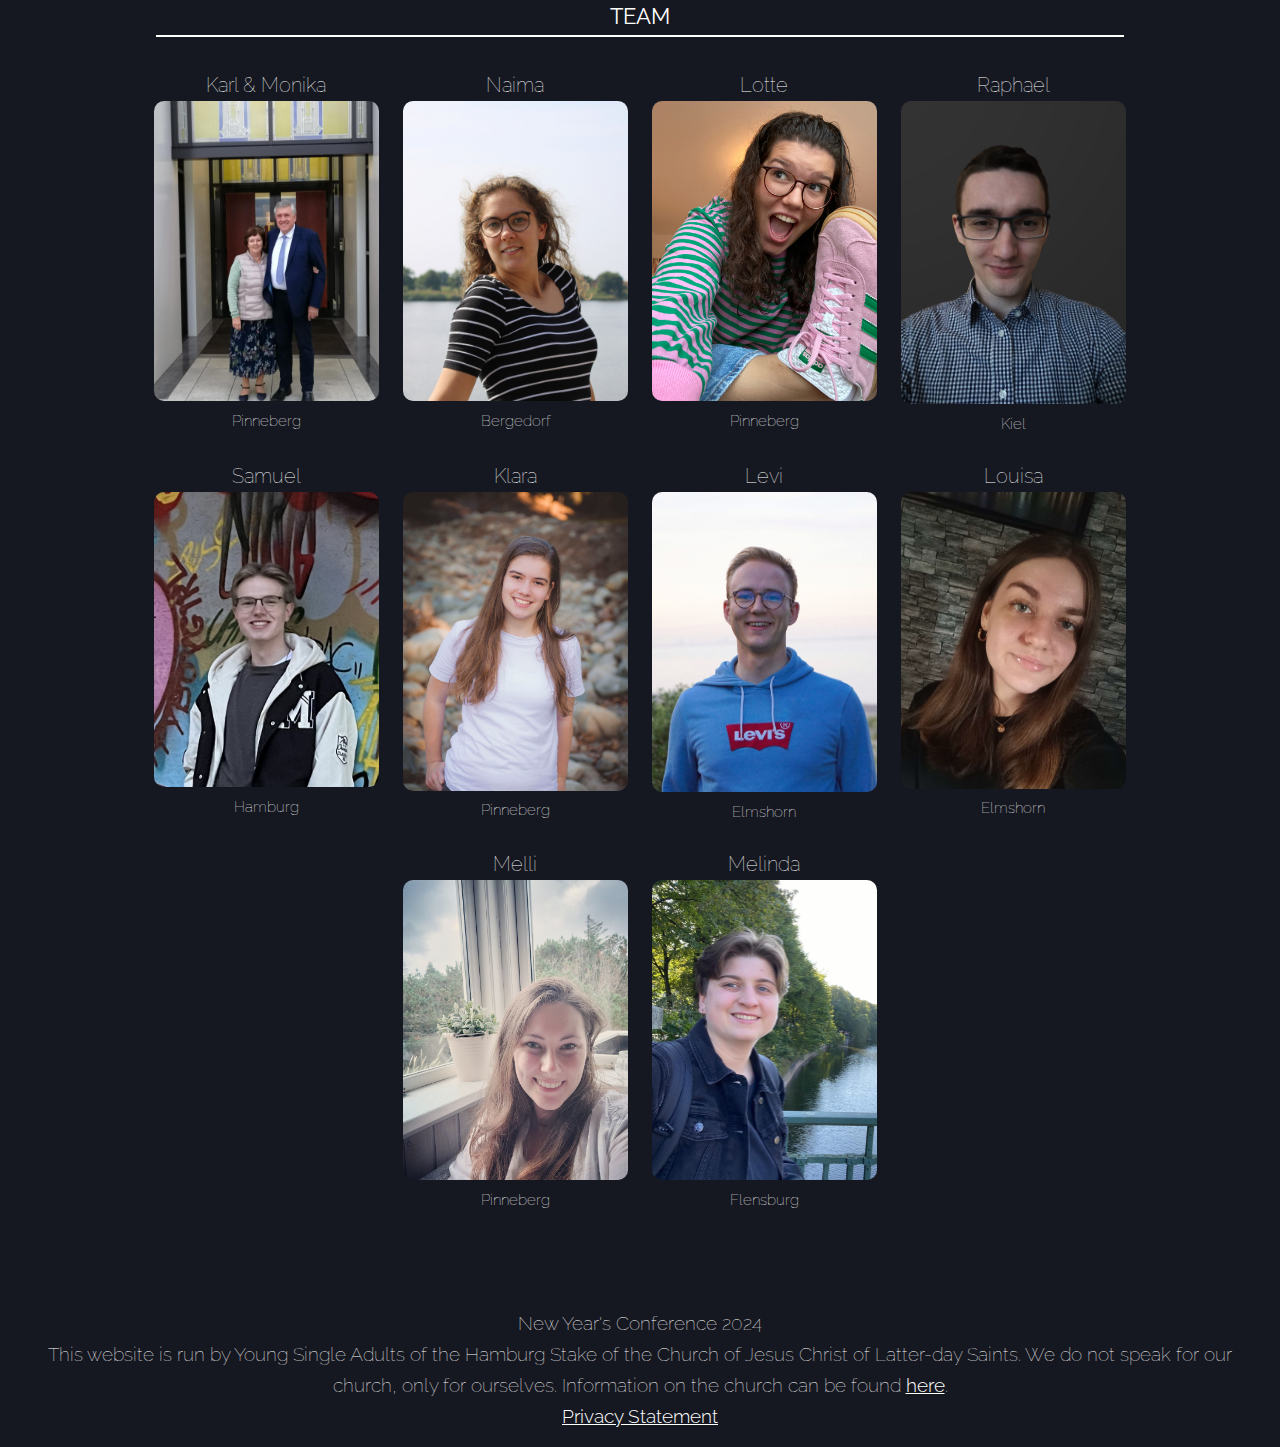
<file: home.html>
<!DOCTYPE html>
<html lang="de">

<head>
    <meta charset="UTF-8">
    <meta name="viewport" content="width=device-width, initial-scale=1.0">
    <title>New Year's Conference 2024</title>

    <meta property="og:title" content="New Year's Conference 2024">
    <meta property="og:type" content="website">
    <meta property="og:image" content="https://silvestertagung2024.github.io/images/meta_image.png">
    <meta property="og:url" content="https://silvestertagung2024.github.io/">

    <link rel="icon" href="favicon_firework.ico">

    <link rel="preconnect" href="https://fonts.googleapis.com">
    <link rel="preconnect" href="https://fonts.gstatic.com" crossorigin>
    <link href="https://fonts.googleapis.com/css2?family=Raleway:ital,wght@0,100..900;1,100..900&display=swap"
        rel="stylesheet">
    <link rel="preconnect" href="https://fonts.googleapis.com">
    <link rel="preconnect" href="https://fonts.gstatic.com" crossorigin>
    <link href="https://fonts.googleapis.com/css2?family=Josefin+Sans:ital,wght@0,100..700;1,100..700&display=swap"
        rel="stylesheet">
    <link rel="stylesheet" href="styles/styles.css">
</head>

<body>
    <!-- Navigation bar -->
    <nav>

        <ul id="navbar-fullscreen">
            <li><a href="home.html">Home</a></li>
            <li>/</li>
            <li><a href="registration.html">Registration</a></li>
            <li>/</li>
            <li><a href="program.html">Program</a></li>
            <li>/</li>
            <li><a href="travel.html">Travel & Packing List</a></li>
            <li>/</li>
            <li><a href="flashback.html">Flashback to 2023</a></li>
            <li>/</li>
            <li><a href="contact.html">Contact</a></li>
            <li>/</li>
            <li><a href="index.html">Deutsch</a></li>
        </ul>

        <div id="nav-buttons">
            <button id="navbarButton"></button>
            <a id="language" href="index.html">DEUTSCH</a>
        </div>

        <ul class="navbar">
            <li><a href="home.html">Home</a></li>
            <li><a href="registration.html">Registration</a></li>
            <li><a href="program.html">Program</a></li>
            <li><a href="travel.html">Travel & Packing List</a></li>
            <li><a href="flashback.html">Flashback to 2023</a></li>
            <li><a href="contact.html">Contact</a></li>
        </ul>

    </nav>

    <main>

        <!-- Main header section -->
        <section class="hero">
            <div class="hero-text">
                <h1>NEW YEAR'S CONFERENCE</h1>
                <h2>- December 30, 2024 - January 2, 2025 -</h2>
            </div>
        </section>

        <!-- New Anmeld & Insta Block -->
        <div class="card-dark">
            <div class="buttons-container">
                <a href="https://forms.gle/EyQUfsG1FxKU8gh39" class="button" target="_blank">Register Here</a>
                <a href="https://www.instagram.com/silvestertagung.pfahlhamburg/?hl=de" class="button"
                    target="_blank">Instagram Page</a>
            </div>
        </div>

        <!-- Text block section -->
        <div class="card-light">
            <div class="quote">
                <img class="quote-image " src="images/Lost Sheep1.webp" alt="Lost Sheep">
                <div class="textbox">
                    <p class="quote-header">- Reach Out to the 'One' -</p>
                    <p class="quote-text">"One spiritual offering that would brighten my life is for each of us to reach
                        out to 'the one' in our lives who may be feeling lost or alone."</p>
                    <p class="quote-text">- President Nelson</p>
                </div>
            </div>
        </div>

        <div class="card-dark">
            <div class="quote">
                <p class="program-header">PROGRAM OVERVIEW</p>
                <a href="program.html"><img class="week-program" src="images/Programm/week_eng.png" alt="Entire program"></a>
            </div>
        </div>

        <!-- Text block section -->
        <div class="card-light">
            <div class="textbox">
                <p class="info-header">KEY INFORMATION</p>
                <div class="split-line">
                    <p class="align-left temp-bold">Participants</p>
                    <p class="align-right">Single Adults<br>
                        from 18 to 35 years old</p>
                </div>
                <div class="split-line">
                    <p class="align-left temp-bold">Dates</p>
                    <p class="align-right">December 30, 2024 - January 2, 2025</p>
                </div>
                <div class="split-line">
                    <p class="align-left temp-bold">Location</p>
                    <p class="align-right">Church of Jesus Christ<br>
                        of Latter-Day Saints<br>
                        Wartenau 20, 22089 Hamburg<br>
                        <a href="https://www.dropbox.com/scl/fi/35n955xn7chkrbaqoxas6/Anreisehilfe_ENG.pdf?rlkey=srh9dc4w7m00gb4v2mffcczw4&dl=0">-helpful travel information-</a>
                    </p>
                </div>
                <div class="split-line">
                    <p class="align-left temp-bold">Accommodations</p>
                    <p class="align-right">Jugendherberge Hamburg - Horner Rennbahn<br>
                        Rennbahnstr. 100 · 22111 Hamburg</p>
                </div>
                <div class="split-line">
                    <p class="align-left info-note">As with last year, participants are free to arrange their own
                        accommodation. In that case the participation fee will be reduced to 60€.
                    </p>
                </div>

                <div class="iframeDiv">

                    <iframe class="iframeMobile"
                        src="https://www.google.com/maps/embed?pb=!1m18!1m12!1m3!1d2369.7965748709244!2d10.078238676978!3d53.56139875861059!2m3!1f0!2f0!3f0!3m2!1i1024!2i768!4f13.1!3m3!1m2!1s0x47b18c101bc012fb%3A0xc8e74f8370f99577!2sHostel%20Hamburg%20&#39;Horner%20Rennbahn%20%22!5e0!3m2!1sen!2sde!4v1728457788175!5m2!1sen!2sde"
                        width="400" height="300" style="border:0;" allowfullscreen=""
                        referrerpolicy="no-referrer-when-downgrade"></iframe>

                    <iframe class="iframeLarger"
                        src="https://www.google.com/maps/embed?pb=!1m18!1m12!1m3!1d2369.7965748709244!2d10.078238676978!3d53.56139875861059!2m3!1f0!2f0!3f0!3m2!1i1024!2i768!4f13.1!3m3!1m2!1s0x47b18c101bc012fb%3A0xc8e74f8370f99577!2sHostel%20Hamburg%20&#39;Horner%20Rennbahn%20%22!5e0!3m2!1sen!2sde!4v1728457788175!5m2!1sen!2sde"
                        width="960" height="480" style="border:0;" allowfullscreen=""
                        referrerpolicy="no-referrer-when-downgrade"></iframe>
                </div>

            </div>
        </div>

        <div class="card-dark">
            <p class="program-header">TEAM</p>
            <div class="team-gallery">
                <div class="team-member">
                    <p class="team-name">Karl & Monika</p>
                    <img class="team-image-upper" src="images/team/Karl_und_Monica.jpg" alt="">
                    <p class="team-ward">Pinneberg</p>
                </div>

                <div class="team-member">
                    <p class="team-name">Naima</p>
                    <img class="team-image-upper" src="images/team/naima.jpg" alt="">
                    <p class="team-ward">Bergedorf</p>
                </div>

                <div class="team-member">
                    <p class="team-name">Lotte</p>
                    <img class="team-image-upper" src="images/team/lotte.jpg" alt="">
                    <p class="team-ward">Pinneberg</p>
                </div>

                <div class="team-member">
                    <p class="team-name">Raphael</p>
                    <img class="team-image-upper" src="images/team/raphael.jpg" alt="">
                    <p class="team-ward">Kiel</p>
                </div>

                <div class="team-member">
                    <p class="team-name">Samuel</p>
                    <img class="team-image-upper" src="images/team/samuel.jpg" alt="">
                    <p class="team-ward">Hamburg</p>
                </div>
            
                <div class="team-member">
                    <p class="team-name">Klara</p>
                    <img class="team-image" src="images/team/Klara.jpg" alt="">
                    <p class="team-ward">Pinneberg</p>
                </div>

                <div class="team-member">
                    <p class="team-name">Levi</p>
                    <img class="team-image" src="images/team/levi.jpg" alt="">
                    <p class="team-ward">Elmshorn</p>
                </div>

                <div class="team-member">
                    <p class="team-name">Louisa</p>
                    <img class="team-image" src="images/team/Louisa_kopie.jpg" alt="">
                    <p class="team-ward">Elmshorn</p>
                </div>

                <div class="team-member">
                    <p class="team-name">Melli</p>
                    <img class="team-image" src="images/team/melli.jpg" alt="">
                    <p class="team-ward">Pinneberg</p>
                </div>

                <div class="team-member">
                    <p class="team-name">Melinda</p>
                    <img class="team-image" src="images/team/Melinda.jpg" alt="">
                    <p class="team-ward">Flensburg</p>
                </div>
            </div>
        </div>

    </main>

    <footer>
        <p class="footer-text">New Year's Conference 2024</p>
        <p class="footer-text">This website is run by Young Single Adults of the Hamburg Stake of the Church of
            Jesus Christ of Latter-day Saints. We do not speak for our church, only for ourselves. Information on
            the church can be found <a href="http://churchofjesuschrist.org" rel="nofollow" target="_blank">here</a>.
        </p>
        <p class="footer-text"><a href="datenschutz.html" rel="nofollow" target="_blank">Privacy Statement</a></p>
    </footer>


    <script src="scripts/navbar.js"></script>
</body>

</html>
</file>
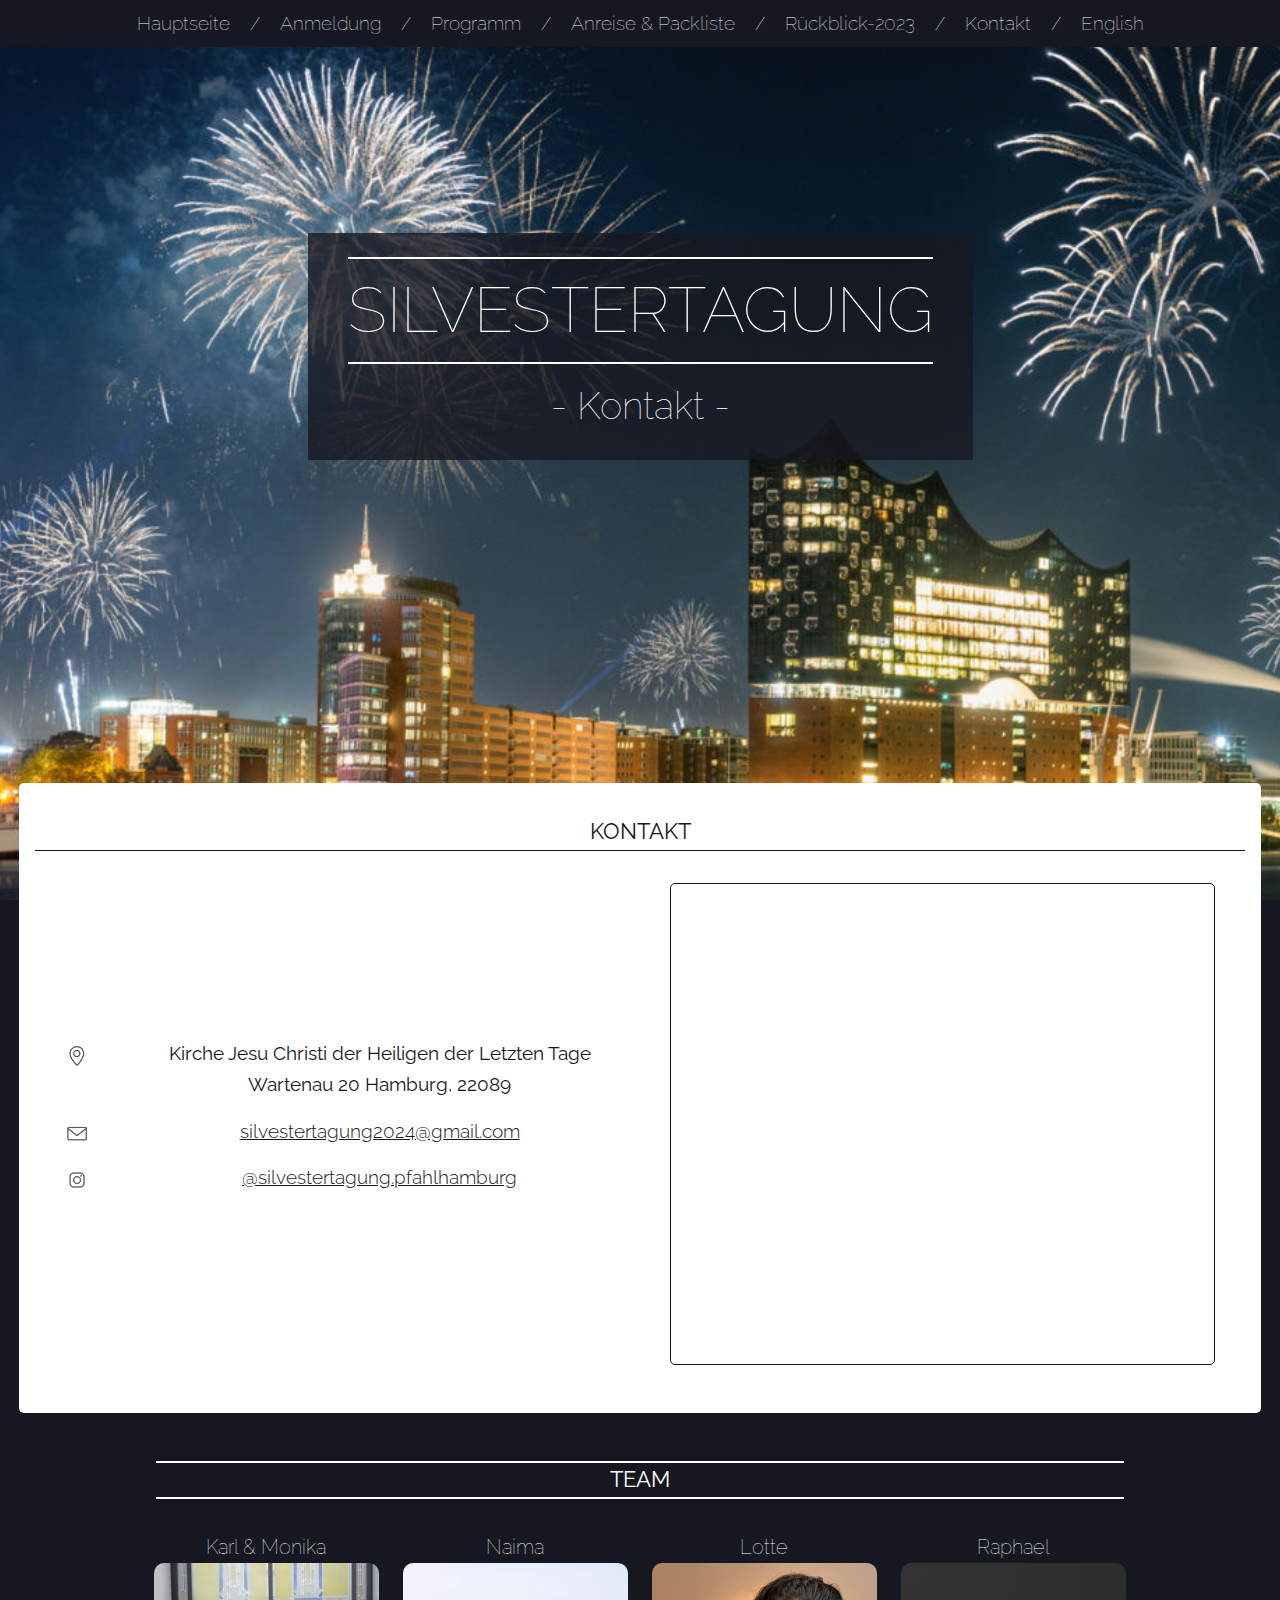
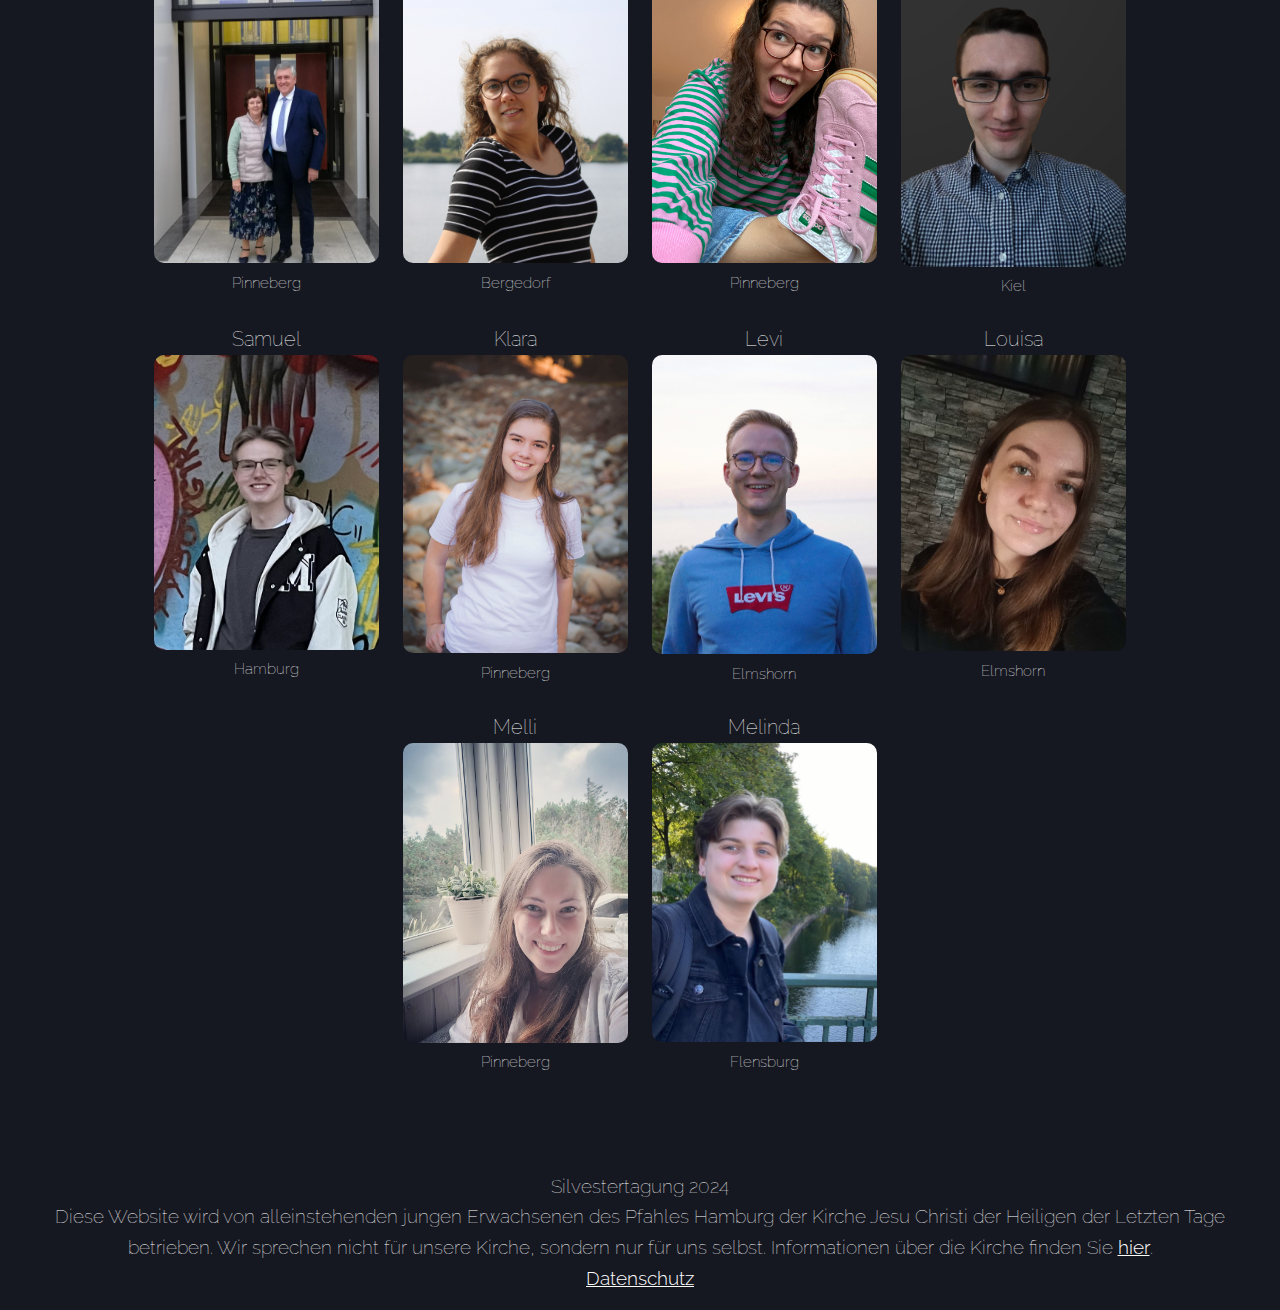
<file: kontakt.html>
<!DOCTYPE html>
<html lang="de">

<head>
    <meta charset="UTF-8">
    <meta name="viewport" content="width=device-width, initial-scale=1.0">
    <title>Kontakt - Silvestertagung</title>

    <meta property="og:title" content="Kontakt - Silvestertagung">
    <meta property="og:type" content="website">
    <meta property="og:image" content="https://silvestertagung2024.github.io/images/meta_image.png">
    <meta property="og:url" content="https://silvestertagung2024.github.io/">

    <link rel="icon" href="favicon_firework.ico">

    <link rel="preconnect" href="https://fonts.googleapis.com">
    <link rel="preconnect" href="https://fonts.gstatic.com" crossorigin>
    <link href="https://fonts.googleapis.com/css2?family=Raleway:ital,wght@0,100..900;1,100..900&display=swap"
        rel="stylesheet">
    <link rel="preconnect" href="https://fonts.googleapis.com">
    <link rel="preconnect" href="https://fonts.gstatic.com" crossorigin>
    <link href="https://fonts.googleapis.com/css2?family=Josefin+Sans:ital,wght@0,100..700;1,100..700&display=swap"
        rel="stylesheet">
    <link rel="stylesheet" href="styles/styles.css">
</head>

<body>
    <!-- Navigation bar -->
    <nav>

        <ul id="navbar-fullscreen">
            <li><a href="index.html">Hauptseite</a></li>
            <li>/</li>
            <li><a href="anmeldung.html">Anmeldung</a></li>
            <li>/</li>
            <li><a href="programm.html">Programm</a></li>
            <li>/</li>
            <li><a href="anreise.html">Anreise & Packliste</a></li>
            <li>/</li>
            <li><a href="rueckblick.html">Rückblick-2023</a></li>
            <li>/</li>
            <li><a href="kontakt.html">Kontakt</a></li>
            <li>/</li>
            <li><a href="contact.html">English</a></li>
        </ul>

        <div id="nav-buttons">
            <button id="navbarButton"></button>
            <a id="language" href="contact.html">ENGLISH</a>
        </div>

        <ul class="navbar">
            <li><a href="index.html">Hauptseite</a></li>
            <li><a href="anmeldung.html">Anmeldung</a></li>
            <li><a href="programm.html">Programm</a></li>
            <li><a href="anreise.html">Anreise & Packliste</a></li>
            <li><a href="rueckblick.html">Rückblick-2023</a></li>
            <li><a href="kontakt.html">Kontakt</a></li>
        </ul>

    </nav>

    <main>

        <!-- Main header section -->
        <section class="hero">
            <div class="hero-text">
                <h1>SILVESTERTAGUNG</h1>
                <h2>- Kontakt -</h2>
            </div>
        </section>

        <!-- Text block section -->
        <div class="card-light">
            <p class="info-header">KONTAKT</p>
            <div class="contact-box">
                <div class="contact-information">
                    <div class="contact-line">
                        <img class="contact-icon" src="images/location-icon.png" alt="Location Pin">
                        <p class="contact-text">Kirche Jesu Christi der Heiligen der Letzten Tage<br>
                            Wartenau 20 Hamburg, 22089</p>
                    </div>
                    <div class="contact-line">
                        <img class="contact-icon" src="images/email-icon.png" alt="Email Icon">
                        <p class="contact-text"><a href="mailto:silvestertagung2024@gmail.com"
                                target="_blank">silvestertagung2024@gmail.com</a></p>
                    </div>
                    <div class="contact-line">
                        <img class="contact-icon" src="images/instagram-icone-gris.png" alt="Instagram Icon">
                        <p class="contact-text"><a href="https://www.instagram.com/silvestertagung.pfahlhamburg/?hl=de"
                                target="_blank">@silvestertagung.pfahlhamburg</a></p>
                    </div>
                </div>

                <div class="iframeDiv">
                    <iframe class="iframeMobile"
                        src="https://www.google.com/maps/embed?pb=!1m18!1m12!1m3!1d4739.040896659988!2d10.029998276261203!3d53.566327558241596!2m3!1f0!2f0!3f0!3m2!1i1024!2i768!4f13.1!3m3!1m2!1s0x47b18ec87af74ced%3A0x4fde46c2703bd86b!2sWartenau%2020%2C%2022089%20Hamburg!5e0!3m2!1sen!2sde!4v1728834404446!5m2!1sen!2sde"
                        width="400" height="300" style="border:0;" allowfullscreen=""
                        referrerpolicy="no-referrer-when-downgrade"></iframe>

                    <iframe class="iframeLarger"
                        src="https://www.google.com/maps/embed?pb=!1m18!1m12!1m3!1d4739.040896659988!2d10.029998276261203!3d53.566327558241596!2m3!1f0!2f0!3f0!3m2!1i1024!2i768!4f13.1!3m3!1m2!1s0x47b18ec87af74ced%3A0x4fde46c2703bd86b!2sWartenau%2020%2C%2022089%20Hamburg!5e0!3m2!1sen!2sde!4v1728834404446!5m2!1sen!2sde"
                        width="960" height="480" style="border:0;" allowfullscreen=""
                        referrerpolicy="no-referrer-when-downgrade"></iframe>
                </div>
            </div>
        </div>

        <div class="card-dark">
            <p class="program-header">TEAM</p>
            <div class="team-gallery">
                <div class="team-member">
                    <p class="team-name">Karl & Monika</p>
                    <img class="team-image-upper" src="images/team/Karl_und_Monica.jpg" alt="">
                    <p class="team-ward">Pinneberg</p>
                </div>

                <div class="team-member">
                    <p class="team-name">Naima</p>
                    <img class="team-image-upper" src="images/team/naima.jpg" alt="">
                    <p class="team-ward">Bergedorf</p>
                </div>

                <div class="team-member">
                    <p class="team-name">Lotte</p>
                    <img class="team-image-upper" src="images/team/lotte.jpg" alt="">
                    <p class="team-ward">Pinneberg</p>
                </div>

                <div class="team-member">
                    <p class="team-name">Raphael</p>
                    <img class="team-image-upper" src="images/team/raphael.jpg" alt="">
                    <p class="team-ward">Kiel</p>
                </div>

                <div class="team-member">
                    <p class="team-name">Samuel</p>
                    <img class="team-image-upper" src="images/team/samuel.jpg" alt="">
                    <p class="team-ward">Hamburg</p>
                </div>
            
                <div class="team-member">
                    <p class="team-name">Klara</p>
                    <img class="team-image" src="images/team/Klara.jpg" alt="">
                    <p class="team-ward">Pinneberg</p>
                </div>

                <div class="team-member">
                    <p class="team-name">Levi</p>
                    <img class="team-image" src="images/team/levi.jpg" alt="">
                    <p class="team-ward">Elmshorn</p>
                </div>

                <div class="team-member">
                    <p class="team-name">Louisa</p>
                    <img class="team-image" src="images/team/Louisa_kopie.jpg" alt="">
                    <p class="team-ward">Elmshorn</p>
                </div>

                <div class="team-member">
                    <p class="team-name">Melli</p>
                    <img class="team-image" src="images/team/melli.jpg" alt="">
                    <p class="team-ward">Pinneberg</p>
                </div>

                <div class="team-member">
                    <p class="team-name">Melinda</p>
                    <img class="team-image" src="images/team/Melinda.jpg" alt="">
                    <p class="team-ward">Flensburg</p>
                </div>
            </div>
        </div>

    </main>

    <footer>
        <p class="footer-text">Silvestertagung 2024</p>
        <p class="footer-text">Diese Website wird von alleinstehenden jungen Erwachsenen des Pfahles Hamburg der
            Kirche Jesu Christi der Heiligen der Letzten Tage betrieben. Wir sprechen nicht für unsere Kirche,
            sondern nur für uns selbst. Informationen über die Kirche finden Sie <a
                href="http://churchofjesuschrist.org" rel="nofollow" target="_blank">hier</a>.</p>
        <p class="footer-text"><a href="datenschutz.html" rel="nofollow" target="_blank">Datenschutz</a></p>
    </footer>


    <script src="scripts/navbar.js"></script>
</body>

</html>
</file>
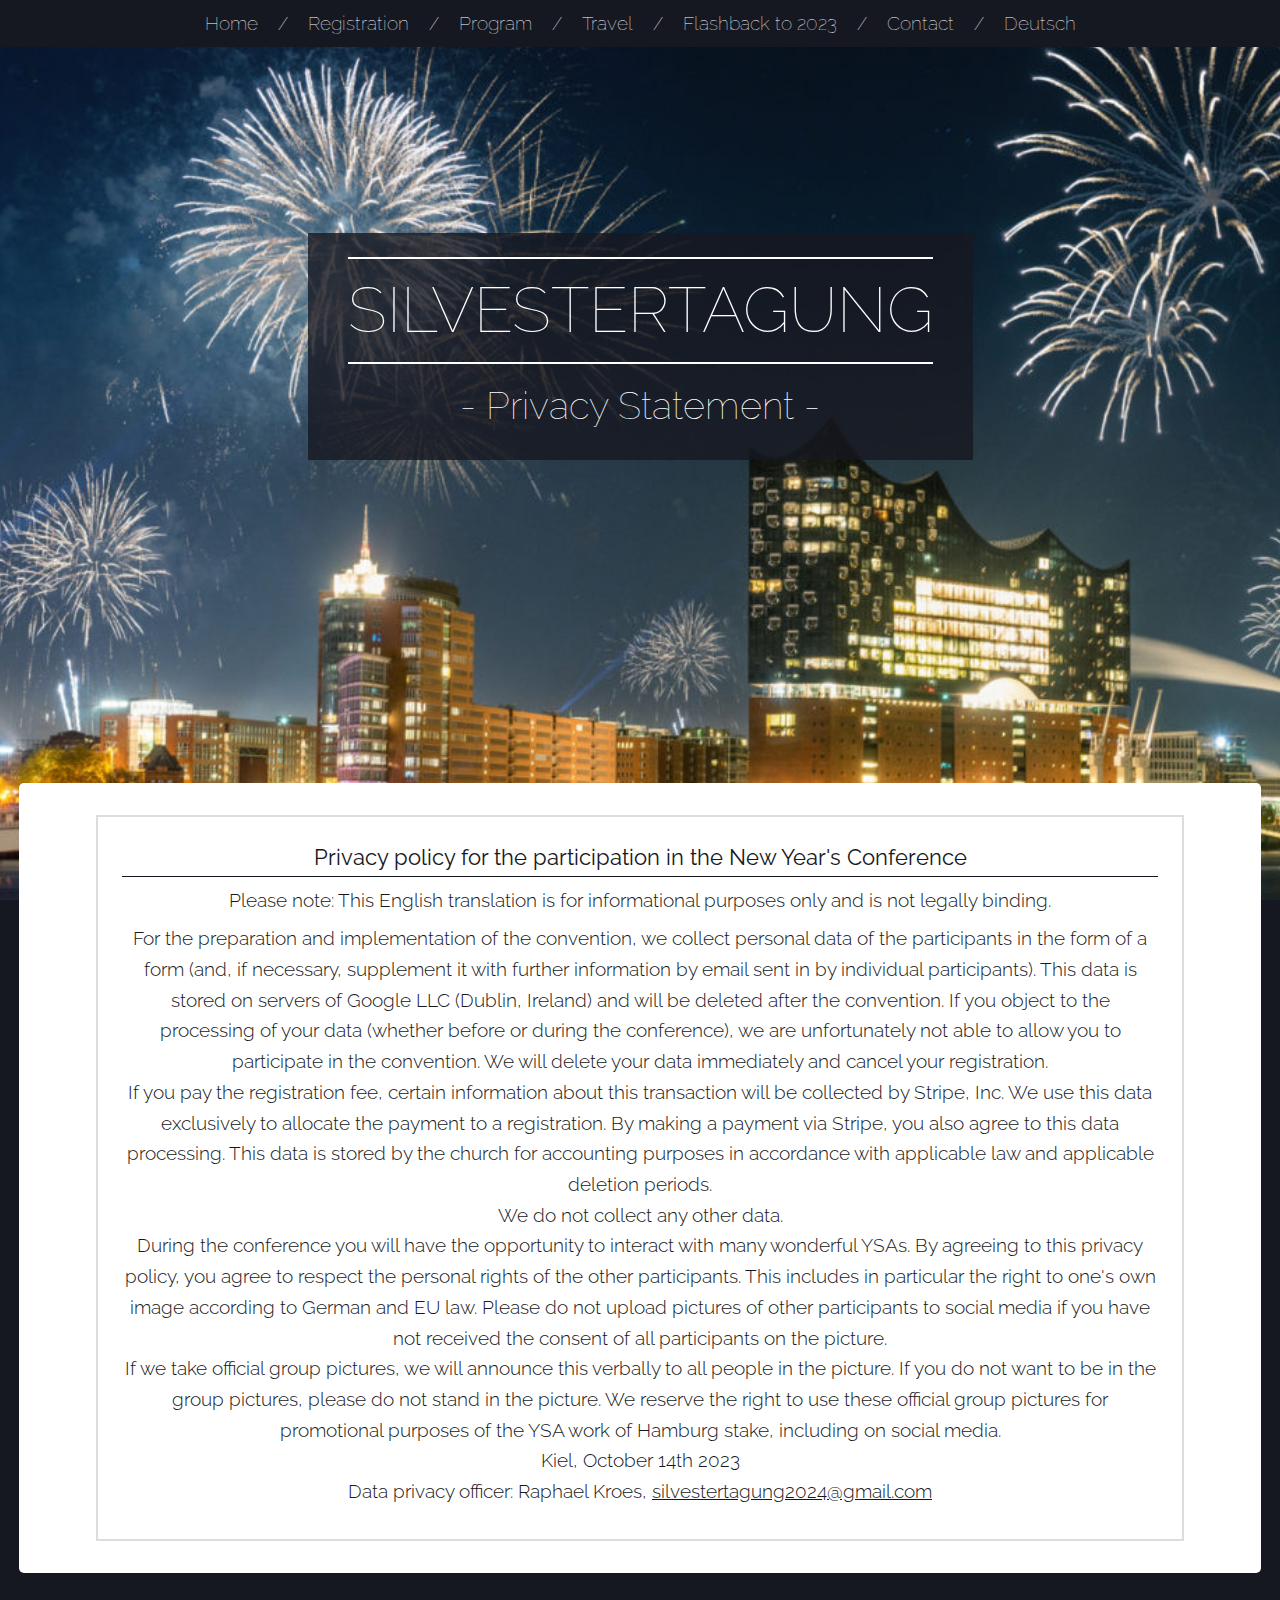
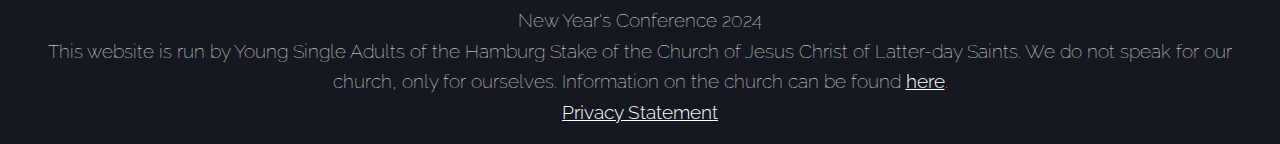
<file: privacy.html>
<!DOCTYPE html>
<html lang="de">

<head>
    <meta charset="UTF-8">
    <meta name="viewport" content="width=device-width, initial-scale=1.0">
    <title>Privacy - Silvestertagung</title>

    <meta property="og:title" content="Privacy - Silvestertagung">
    <meta property="og:type" content="website">
    <meta property="og:image" content="https://silvestertagung2024.github.io/images/meta_image.png">
    <meta property="og:url" content="https://silvestertagung2024.github.io/">

    <link rel="icon" href="favicon_firework.ico">

    <link rel="preconnect" href="https://fonts.googleapis.com">
    <link rel="preconnect" href="https://fonts.gstatic.com" crossorigin>
    <link href="https://fonts.googleapis.com/css2?family=Raleway:ital,wght@0,100..900;1,100..900&display=swap"
        rel="stylesheet">
    <link rel="preconnect" href="https://fonts.googleapis.com">
    <link rel="preconnect" href="https://fonts.gstatic.com" crossorigin>
    <link href="https://fonts.googleapis.com/css2?family=Josefin+Sans:ital,wght@0,100..700;1,100..700&display=swap"
        rel="stylesheet">
    <link rel="stylesheet" href="styles/styles.css">
</head>

<body>
    <!-- Navigation bar -->
    <nav>

        <ul id="navbar-fullscreen">
            <li><a href="home.html">Home</a></li>
            <li>/</li>
            <li><a href="registration.html">Registration</a></li>
            <li>/</li>
            <li><a href="program.html">Program</a></li>
            <li>/</li>
            <li><a href="travel.html">Travel</a></li>
            <li>/</li>
            <li><a href="flashback.html">Flashback to 2023</a></li>
            <li>/</li>
            <li><a href="contact.html">Contact</a></li>
            <li>/</li>
            <li><a href="privacy.html">Deutsch</a></li>
        </ul>

        <div id="nav-buttons">
            <button id="navbarButton"></button>
            <a id="language" href="privacy.html">DEUTSCH</a>
        </div>

        <ul class="navbar">
            <li><a href="home.html">Home</a></li>
            <li><a href="registration.html">Registration</a></li>
            <li><a href="program.html">Program</a></li>
            <li><a href="travel.html">Travel</a></li>
            <li><a href="flashback.html">Flashback to 2023</a></li>
            <li><a href="contact.html">Contact</a></li>
        </ul>

    </nav>

    <main>

        <!-- Main header section -->
        <section class="hero">
            <div class="hero-text">
                <h1>SILVESTERTAGUNG</h1>
                <h2>- Privacy Statement -</h2>
            </div>
        </section>

        <!-- Text block section -->
        <div class="card-light">
            <div class="textbox">
                <p class="info-header">Privacy policy for the participation in the New Year's Conference</p>
                <p class="registration-text">Please note: This English translation is for informational purposes only
                    and is not legally binding.
                </p>
                <p class="registration-text">For
                    the preparation and implementation of the convention, we collect
                    personal data of the participants in the form of a form (and, if
                    necessary, supplement it with further information by email sent in by
                    individual participants). This data is stored on servers of Google LLC
                    (Dublin, Ireland) and will be deleted after the convention. If you
                    object to the processing of your data (whether before or during the
                    conference), we are unfortunately not able to allow you to participate
                    in the convention. We will delete your data immediately and cancel your
                    registration.<br>If you pay the registration fee, certain information
                    about this transaction will be collected by Stripe, Inc. We use this
                    data exclusively to allocate the payment to a registration. By making a
                    payment via Stripe, you also agree to this data processing. This data is
                    stored by the church for accounting purposes in accordance with
                    applicable law and applicable deletion periods.<br>We do not collect any other data.<br>During
                    the conference you will have the opportunity to interact with many
                    wonderful YSAs. By agreeing to this privacy policy, you agree to respect
                    the personal rights of the other participants. This includes in
                    particular the right to one's own image according to German and EU law.
                    Please do not upload pictures of other participants to social media if
                    you have not received the consent of all participants on the picture.<br>If
                    we take official group pictures, we will announce this verbally to all
                    people in the picture. If you do not want to be in the group pictures,
                    please do not stand in the picture. We reserve the right to use these
                    official group pictures for promotional purposes of the YSA work of
                    Hamburg stake, including on social media.<br>Kiel, October 14th 2023<br>Data privacy officer:
                    Raphael Kroes, <a href="mailto:silvestertagung2024@gmail.com"
                        target="_blank">silvestertagung2024@gmail.com</a><br>
                </p>
            </div>
        </div>

        <footer>
            <p class="footer-text">New Year's Conference 2024</p>
            <p class="footer-text">This website is run by Young Single Adults of the Hamburg Stake of the Church of
                Jesus Christ of Latter-day Saints. We do not speak for our church, only for ourselves. Information on
                the church can be found <a href="http://churchofjesuschrist.org" rel="nofollow"
                    target="_blank">here</a>.</p>
            <p class="footer-text"><a href="datenschutz.html" rel="nofollow" target="_blank">Privacy Statement</a></p>
        </footer>


        <script src="scripts/navbar.js"></script>
</body>

</html>
</file>
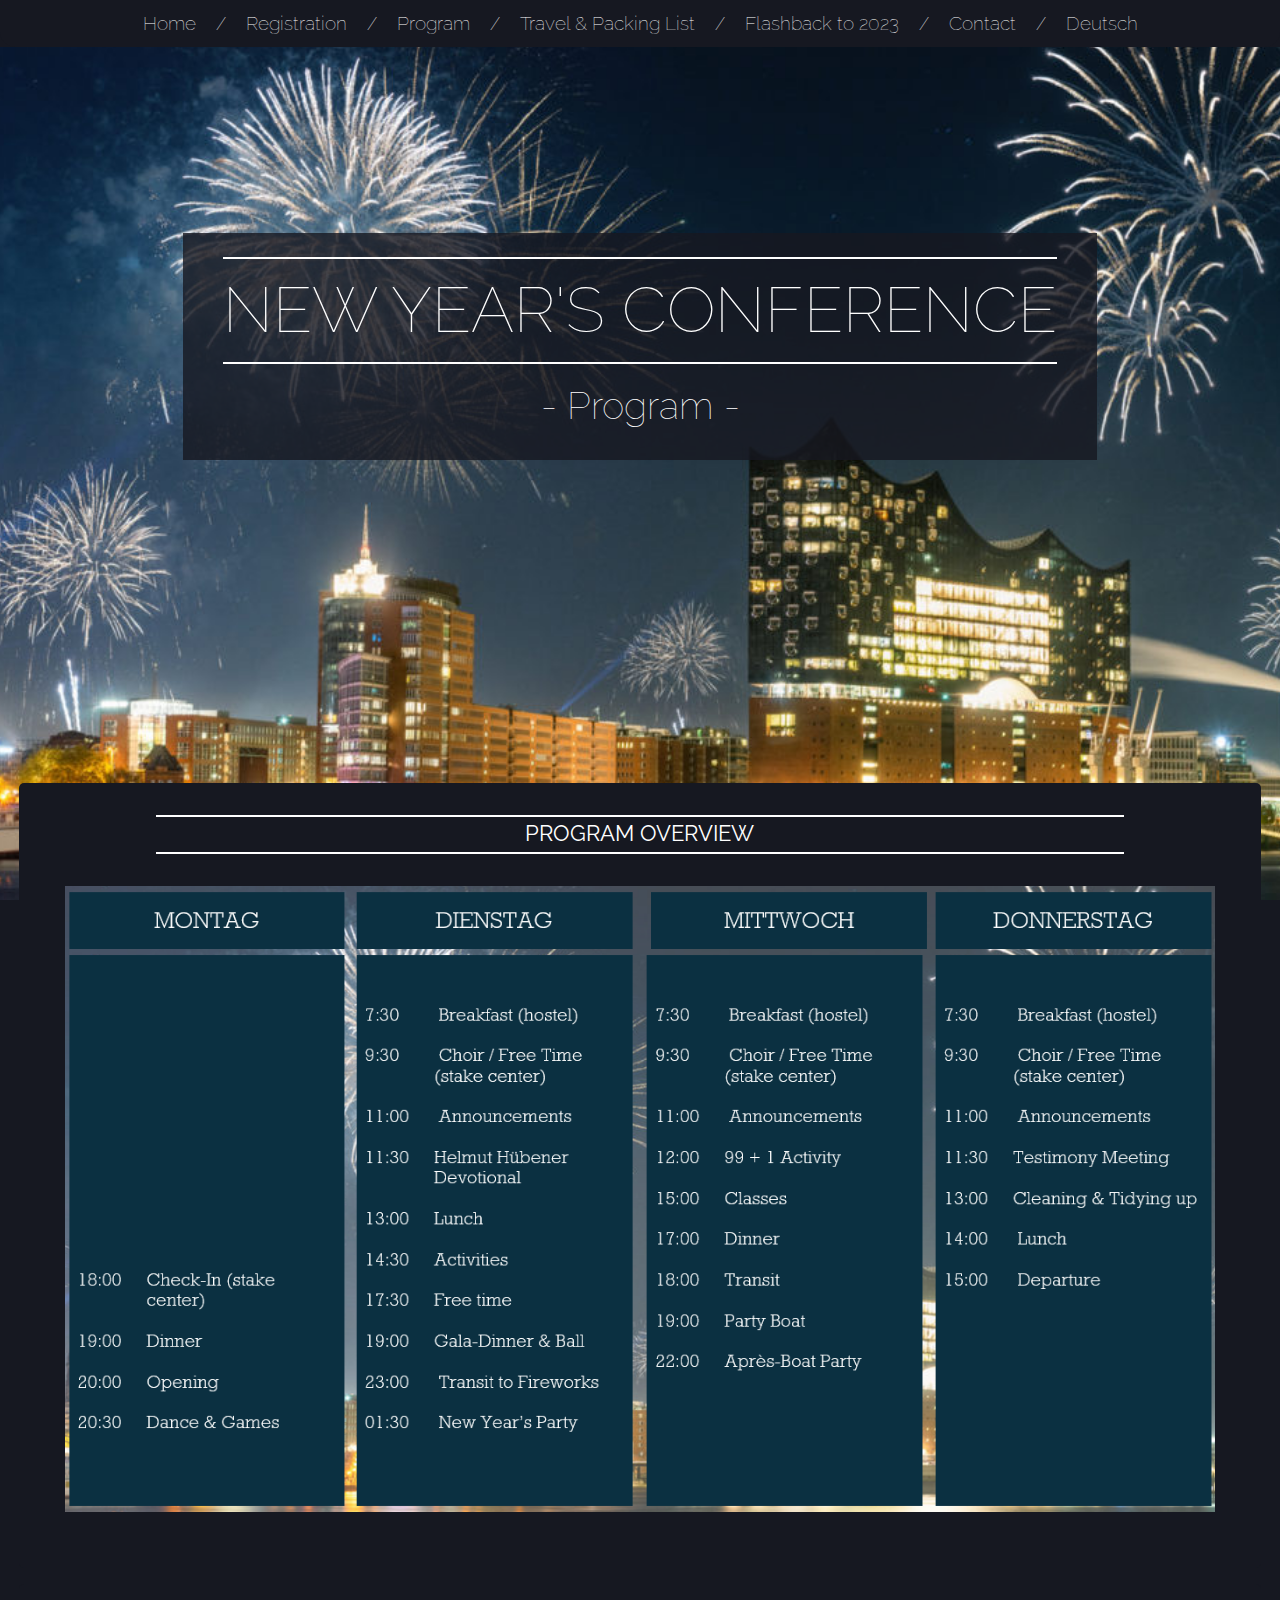
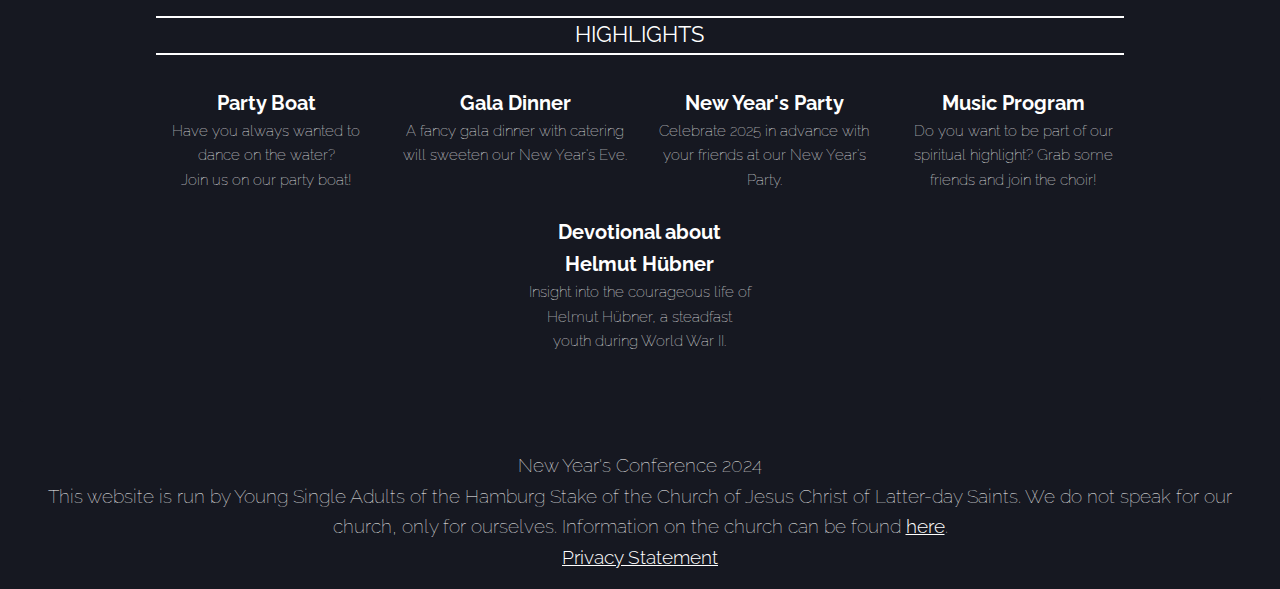
<file: program.html>
<!DOCTYPE html>
<html lang="en">

<head>
    <meta charset="UTF-8">
    <meta name="viewport" content="width=device-width, initial-scale=1.0">
    <title>Program - New Year's Conference</title>

    <meta property="og:title" content="Program - New Year's Conference">
    <meta property="og:type" content="website">
    <meta property="og:image" content="https://silvestertagung2024.github.io/images/meta_image.png">
    <meta property="og:url" content="https://silvestertagung2024.github.io/">

    <link rel="icon" href="favicon_firework.ico">

    <link rel="preconnect" href="https://fonts.googleapis.com">
    <link rel="preconnect" href="https://fonts.gstatic.com" crossorigin>
    <link href="https://fonts.googleapis.com/css2?family=Raleway:ital,wght@0,100..900;1,100..900&display=swap"
        rel="stylesheet">
    <link rel="preconnect" href="https://fonts.googleapis.com">
    <link rel="preconnect" href="https://fonts.gstatic.com" crossorigin>
    <link href="https://fonts.googleapis.com/css2?family=Josefin+Sans:ital,wght@0,100..700;1,100..700&display=swap"
        rel="stylesheet">
    <link rel="stylesheet" href="styles/styles.css">
</head>

<body>
    <!-- Navigation bar -->
    <nav>

        <ul id="navbar-fullscreen">
            <li><a href="home.html">Home</a></li>
            <li>/</li>
            <li><a href="registration.html">Registration</a></li>
            <li>/</li>
            <li><a href="program.html">Program</a></li>
            <li>/</li>
            <li><a href="travel.html">Travel & Packing List</a></li>
            <li>/</li>
            <li><a href="flashback.html">Flashback to 2023</a></li>
            <li>/</li>
            <li><a href="contact.html">Contact</a></li>
            <li>/</li>
            <li><a href="programm.html">Deutsch</a></li>
        </ul>

        <div id="nav-buttons">
            <button id="navbarButton"></button>
            <a id="language" href="programm.html">DEUTSCH</a>
        </div>

        <ul class="navbar">
            <li><a href="home.html">Home</a></li>
            <li><a href="registration.html">Registration</a></li>
            <li><a href="program.html">Program</a></li>
            <li><a href="travel.html">Travel & Packing List</a></li>
            <li><a href="flashback.html">Flashback to 2023</a></li>
            <li><a href="contact.html">Contact</a></li>
        </ul>

    </nav>

    <main>

        <!-- Main header section -->
        <section class="hero">
            <div class="hero-text">
                <h1>NEW YEAR'S CONFERENCE</h1>
                <h2>- Program -</h2>
            </div>
        </section>

        <div class="card-dark">
            <div>
                <p class="program-header">PROGRAM OVERVIEW</p>
                <img class="week-program" src="images/Programm/week_eng.png" alt="Entire program">
            </div>
        </div>

        <div class="card-dark">
            <p class="program-header">HIGHLIGHTS</p>
            <div class="team-gallery">
                <div class="program-highlight">
                    <h2 class="team-name">Party Boat</h2>
                    <p class="team-ward">Have you always wanted to dance on the water? <br> Join us on our party boat!</p>
                </div>
            
                <div class="program-highlight">
                    <h2 class="team-name">Gala Dinner</h2>
                    <p class="team-ward">A fancy gala dinner with catering will sweeten our New Year's Eve.</p>
                </div>
            
                <div class="program-highlight">
                    <h2 class="team-name">New Year's Party</h2>
                    <p class="team-ward">Celebrate 2025 in advance with your friends at our New Year's Party.</p>
                </div>
            
                <div class="program-highlight">
                    <h2 class="team-name">Music Program</h2>
                    <p class="team-ward">Do you want to be part of our spiritual highlight? Grab some friends and join the choir!</p>
                </div>
            
                <div class="program-highlight">
                    <h2 class="team-name">Devotional about Helmut Hübner</h2>
                    <p class="team-ward">Insight into the courageous life of Helmut Hübner, a steadfast youth during World War II.</p>
                </div>
            </div>
            
        </div>

        <!-- <div class="card-dark program-week">
            <p class="program-header">COMMENTS</p>
            <p>for SELECTED activities</p>
        </div>

        <div class="card-dark program-daily">
            <div>
                <img class="day-program" src="images/day_one.png" alt="Program for day one"></a>
            </div>
        </div>

        <div class="card-dark daily-comments">
            <h3>MONTAG</h3>
            <p class="program-item"><strong>18.00 Check-in</strong><br>
                Der Check-in ist für zwei Stunden angesetzt. Falls du später als 20 Uhr kommst, finde bitte Raphael
                im
                Laufe des Abends oder spätestens am Freitagmorgen, damit wir dich einchecken können.<br>
                Es ist uns wichtig, die Übersicht haben, wer tatsächlich da ist</p>
            <p class="program-item"><strong>20.00 Offizielle Begrüßung</strong><br>
                Wir werden uns euch vorstellen, einiges zum Ablauf sagen und einige wichtige Ansagen machen</p>
            <p class="program-item"><strong>20.30 Tanz und Spiele</strong><br>
                Tanz dich warm oder verbringe eine entspannte Zeit mit deinen Freunden mit quatschen oder Spiele
                spielen
            </p>
        </div>

        <div class="card-dark program-daily">
            <div>
                <img class="day-program" src="images/day_two.png" alt="Program for day two"></a>
            </div>
        </div>

        <div class="card-dark daily-comments">
            <h3>DIENSTAG</h3>
            <p class="program-item"><strong>18.00 Check-in</strong><br>
                Der Check-in ist für zwei Stunden angesetzt. Falls du später als 20 Uhr kommst, finde bitte Raphael
                im
                Laufe des Abends oder spätestens am Freitagmorgen, damit wir dich einchecken können.<br>
                Es ist uns wichtig, die Übersicht haben, wer tatsächlich da ist</p>
            <p class="program-item"><strong>20.00 Offizielle Begrüßung</strong><br>
                Wir werden uns euch vorstellen, einiges zum Ablauf sagen und einige wichtige Ansagen machen</p>
            <p class="program-item"><strong>20.30 Tanz und Spiele</strong><br>
                Tanz dich warm oder verbringe eine entspannte Zeit mit deinen Freunden mit quatschen oder Spiele
                spielen
            </p>
        </div>

        <div class="card-dark program-daily">
            <div>
                <img class="day-program" src="images/day_three.png" alt="Program for day three"></a>
            </div>
        </div>

        <div class="card-dark daily-comments">
            <h3>MITTWOCH</h3>
            <p class="program-item"><strong>18.00 Check-in</strong><br>
                Der Check-in ist für zwei Stunden angesetzt. Falls du später als 20 Uhr kommst, finde bitte Raphael
                im
                Laufe des Abends oder spätestens am Freitagmorgen, damit wir dich einchecken können.<br>
                Es ist uns wichtig, die Übersicht haben, wer tatsächlich da ist</p>
            <p class="program-item"><strong>20.00 Offizielle Begrüßung</strong><br>
                Wir werden uns euch vorstellen, einiges zum Ablauf sagen und einige wichtige Ansagen machen</p>
            <p class="program-item"><strong>20.30 Tanz und Spiele</strong><br>
                Tanz dich warm oder verbringe eine entspannte Zeit mit deinen Freunden mit quatschen oder Spiele
                spielen
            </p>
        </div>

        <div class="card-dark program-daily">
            <div>
                <img class="day-program" src="images/day_four.png" alt="Program for day four"></a>
            </div>
        </div>

        <div class="card-dark daily-comments">
            <h3>DONNERSTAG</h3>
            <p class="program-item"><strong>18.00 Check-in</strong><br>
                Der Check-in ist für zwei Stunden angesetzt. Falls du später als 20 Uhr kommst, finde bitte Raphael
                im
                Laufe des Abends oder spätestens am Freitagmorgen, damit wir dich einchecken können.<br>
                Es ist uns wichtig, die Übersicht haben, wer tatsächlich da ist</p>
            <p class="program-item"><strong>20.00 Offizielle Begrüßung</strong><br>
                Wir werden uns euch vorstellen, einiges zum Ablauf sagen und einige wichtige Ansagen machen</p>
            <p class="program-item"><strong>20.30 Tanz und Spiele</strong><br>
                Tanz dich warm oder verbringe eine entspannte Zeit mit deinen Freunden mit quatschen oder Spiele
                spielen
            </p>
        </div> -->

    </main>

    <footer>
        <p class="footer-text">New Year's Conference 2024</p>
        <p class="footer-text">This website is run by Young Single Adults of the Hamburg Stake of the Church of
            Jesus Christ of Latter-day Saints. We do not speak for our church, only for ourselves. Information on
            the church can be found <a href="http://churchofjesuschrist.org" rel="nofollow" target="_blank">here</a>.
        </p>
        <p class="footer-text"><a href="datenschutz.html" rel="nofollow" target="_blank">Privacy Statement</a></p>
    </footer>


    <script src="scripts/navbar.js"></script>
</body>

</html>
</file>
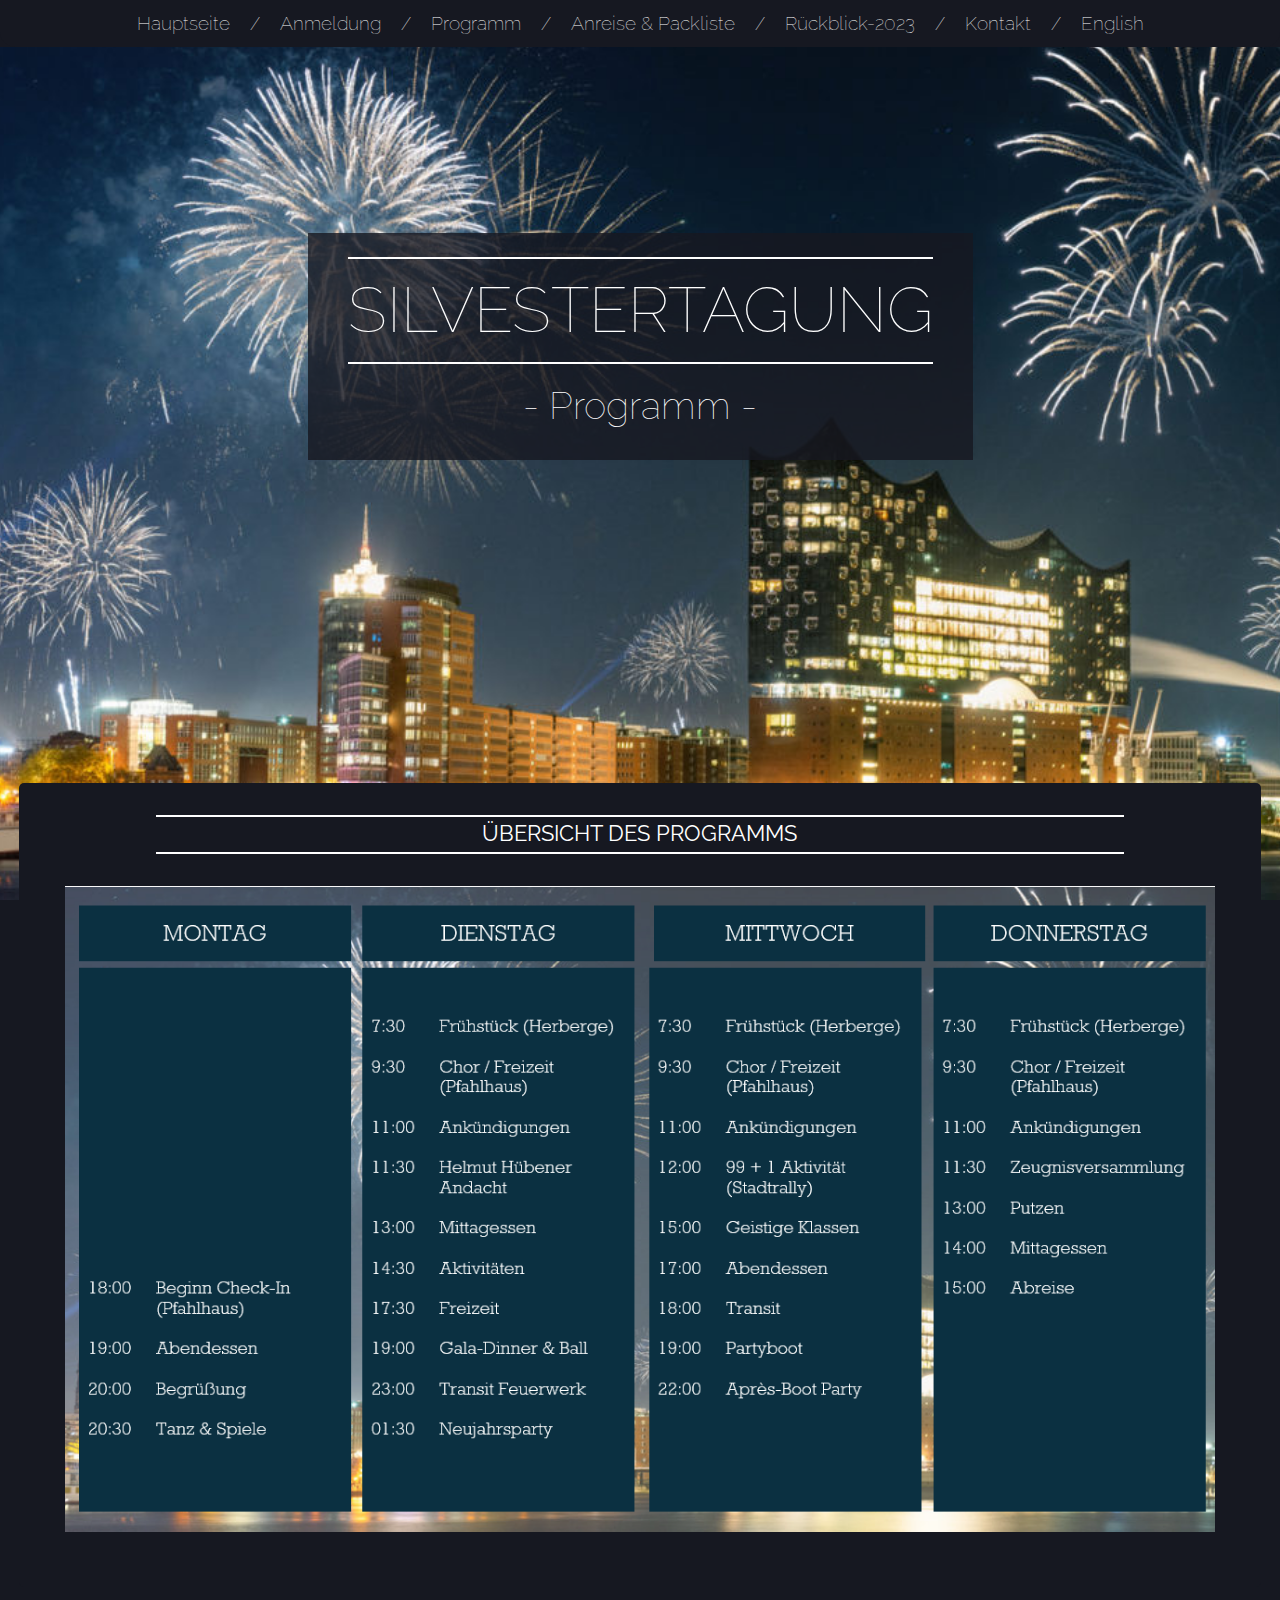
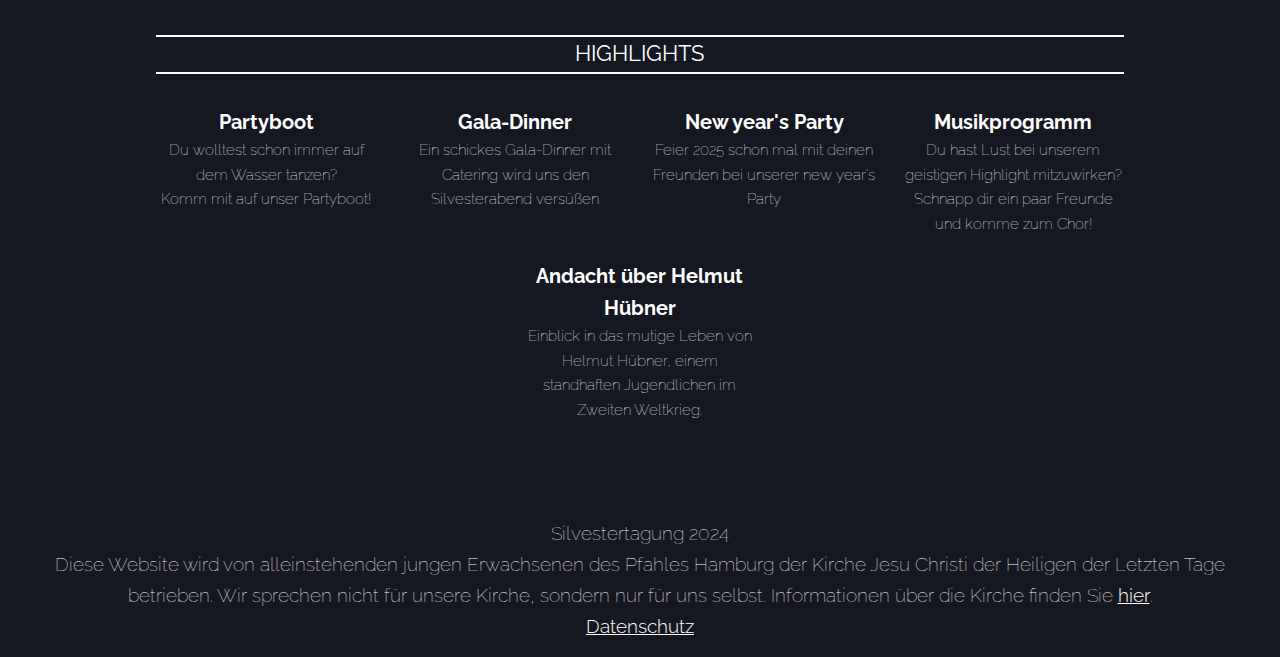
<file: programm.html>
<!DOCTYPE html>
<html lang="de">

<head>
    <meta charset="UTF-8">
    <meta name="viewport" content="width=device-width, initial-scale=1.0">
    <title>Programm - Silvestertagung</title>

    <meta property="og:title" content="Programm - Silvestertagung">
    <meta property="og:type" content="website">
    <meta property="og:image" content="https://silvestertagung2024.github.io/images/meta_image.png">
    <meta property="og:url" content="https://silvestertagung2024.github.io/">

    <link rel="icon" href="favicon_firework.ico">

    <link rel="preconnect" href="https://fonts.googleapis.com">
    <link rel="preconnect" href="https://fonts.gstatic.com" crossorigin>
    <link href="https://fonts.googleapis.com/css2?family=Raleway:ital,wght@0,100..900;1,100..900&display=swap"
        rel="stylesheet">
    <link rel="preconnect" href="https://fonts.googleapis.com">
    <link rel="preconnect" href="https://fonts.gstatic.com" crossorigin>
    <link href="https://fonts.googleapis.com/css2?family=Josefin+Sans:ital,wght@0,100..700;1,100..700&display=swap"
        rel="stylesheet">
    <link rel="stylesheet" href="styles/styles.css">
</head>

<body>
    <!-- Navigation bar -->
    <nav>

        <ul id="navbar-fullscreen">
            <li><a href="index.html">Hauptseite</a></li>
            <li>/</li>
            <li><a href="anmeldung.html">Anmeldung</a></li>
            <li>/</li>
            <li><a href="programm.html">Programm</a></li>
            <li>/</li>
            <li><a href="anreise.html">Anreise & Packliste</a></li>
            <li>/</li>
            <li><a href="rueckblick.html">Rückblick-2023</a></li>
            <li>/</li>
            <li><a href="kontakt.html">Kontakt</a></li>
            <li>/</li>
            <li><a href="program.html">English</a></li>
        </ul>

        <div id="nav-buttons">
            <button id="navbarButton"></button>
            <a id="language" href="program.html">ENGLISH</a>
        </div>

        <ul class="navbar">
            <li><a href="index.html">Hauptseite</a></li>
            <li><a href="anmeldung.html">Anmeldung</a></li>
            <li><a href="programm.html">Programm</a></li>
            <li><a href="anreise.html">Anreise & Packliste</a></li>
            <li><a href="rueckblick.html">Rückblick-2023</a></li>
            <li><a href="kontakt.html">Kontakt</a></li>
        </ul>

    </nav>

    <main>

        <!-- Main header section -->
        <section class="hero">
            <div class="hero-text">
                <h1>SILVESTERTAGUNG</h1>
                <h2>- Programm -</h2>
            </div>
        </section>

        <div class="card-dark">
            <div>
                <p class="program-header">ÜBERSICHT DES PROGRAMMS</p>
                <img class="week-program" src="images/Programm/week_de.png" alt="Entire program">
            </div>
        </div>

        <div class="card-dark">
            <p class="program-header">HIGHLIGHTS</p>
            <div class="team-gallery">
                <div class="program-highlight">
                    <h2 class="team-name">Partyboot</h2>
                    <p class="team-ward">Du wolltest schon immer auf dem Wasser tanzen?<br> Komm mit auf unser Partyboot!</p>
                </div>

                <div class="program-highlight">
                    <h2 class="team-name">Gala-Dinner</h2>
                    <p class="team-ward">Ein schickes Gala-Dinner mit Catering wird uns den Silvesterabend versüßen </p>
                </div>

                <div class="program-highlight">
                    <h2 class="team-name">New year's Party</h2>
                    <p class="team-ward">Feier 2025 schon mal mit deinen Freunden bei unserer new year's Party</p>
                </div>

                <div class="program-highlight">
                    <h2 class="team-name">Musikprogramm</h2>
                    <p class="team-ward">Du hast Lust bei unserem geistigen Highlight mitzuwirken? Schnapp dir ein paar Freunde und komme zum Chor! </p>
                </div>

                <div class="program-highlight">
                    <h2 class="team-name">Andacht über Helmut Hübner</h2>
                    <p class="team-ward">Einblick in das mutige Leben von Helmut Hübner, einem standhaften Jugendlichen im Zweiten Weltkrieg.</p>
                </div>
            </div>
        </div>

        <div class="card-dark program-week program-daily">
            <p class="program-header">BEMERKUNGEN</p>
            <p>zu EINIGEN Programmpunkten</p>
        </div>

        <div class="card-dark program-daily program-week">
            <div>
                <img class="day-program" src="images/tag_eins.png" alt="Program for day one"></a>
            </div>
        </div>

        <div class="card-dark daily-comments program-daily program-week">
            <h3>MONTAG</h3>
            <p class="program-item"><strong>18.00 Check-in</strong><br>
                Der Check-in ist für zwei Stunden angesetzt. Falls du später als 20 Uhr kommst, finde bitte Raphael
                im
                Laufe des Abends oder spätestens am Freitagmorgen, damit wir dich einchecken können.<br>
                Es ist uns wichtig, die Übersicht haben, wer tatsächlich da ist</p>
            <p class="program-item"><strong>20.00 Offizielle Begrüßung</strong><br>
                Wir werden uns euch vorstellen, einiges zum Ablauf sagen und einige wichtige Ansagen machen</p>
            <p class="program-item"><strong>20.30 Tanz und Spiele</strong><br>
                Tanz dich warm oder verbringe eine entspannte Zeit mit deinen Freunden mit quatschen oder Spiele
                spielen
            </p>
        </div>

        <div class="card-dark program-daily program-week">
            <div>
                <img class="day-program" src="images/tag_zwei.png" alt="Program for day two"></a>
            </div>
        </div>

        <div class="card-dark daily-comments program-daily program-week">
            <h3>DIENSTAG</h3>
            <p class="program-item"><strong>18.00 Check-in</strong><br>
                Der Check-in ist für zwei Stunden angesetzt. Falls du später als 20 Uhr kommst, finde bitte Raphael
                im
                Laufe des Abends oder spätestens am Freitagmorgen, damit wir dich einchecken können.<br>
                Es ist uns wichtig, die Übersicht haben, wer tatsächlich da ist</p>
            <p class="program-item"><strong>20.00 Offizielle Begrüßung</strong><br>
                Wir werden uns euch vorstellen, einiges zum Ablauf sagen und einige wichtige Ansagen machen</p>
            <p class="program-item"><strong>20.30 Tanz und Spiele</strong><br>
                Tanz dich warm oder verbringe eine entspannte Zeit mit deinen Freunden mit quatschen oder Spiele
                spielen
            </p>
        </div>

        <div class="card-dark program-daily program-week">
            <div>
                <img class="day-program" src="images/tag_drei.png" alt="Program for day three"></a>
            </div>
        </div>

        <div class="card-dark daily-comments program-daily program-week">
            <h3>MITTWOCH</h3>
            <p class="program-item"><strong>18.00 Check-in</strong><br>
                Der Check-in ist für zwei Stunden angesetzt. Falls du später als 20 Uhr kommst, finde bitte Raphael
                im
                Laufe des Abends oder spätestens am Freitagmorgen, damit wir dich einchecken können.<br>
                Es ist uns wichtig, die Übersicht haben, wer tatsächlich da ist</p>
            <p class="program-item"><strong>20.00 Offizielle Begrüßung</strong><br>
                Wir werden uns euch vorstellen, einiges zum Ablauf sagen und einige wichtige Ansagen machen</p>
            <p class="program-item"><strong>20.30 Tanz und Spiele</strong><br>
                Tanz dich warm oder verbringe eine entspannte Zeit mit deinen Freunden mit quatschen oder Spiele
                spielen
            </p>
        </div>

        <div class="card-dark program-daily program-week">
            <div>
                <img class="day-program" src="images/tag_vier.png" alt="Program for day four"></a>
            </div>
        </div>

        <div class="card-dark daily-comments program-daily program-week">
            <h3>DONNERSTAG</h3>
            <p class="program-item"><strong>18.00 Check-in</strong><br>
                Der Check-in ist für zwei Stunden angesetzt. Falls du später als 20 Uhr kommst, finde bitte Raphael
                im
                Laufe des Abends oder spätestens am Freitagmorgen, damit wir dich einchecken können.<br>
                Es ist uns wichtig, die Übersicht haben, wer tatsächlich da ist</p>
            <p class="program-item"><strong>20.00 Offizielle Begrüßung</strong><br>
                Wir werden uns euch vorstellen, einiges zum Ablauf sagen und einige wichtige Ansagen machen</p>
            <p class="program-item"><strong>20.30 Tanz und Spiele</strong><br>
                Tanz dich warm oder verbringe eine entspannte Zeit mit deinen Freunden mit quatschen oder Spiele
                spielen
            </p>
        </div>

    </main>

    <footer>
        <p class="footer-text">Silvestertagung 2024</p>
        <p class="footer-text">Diese Website wird von alleinstehenden jungen Erwachsenen des Pfahles Hamburg der
            Kirche Jesu Christi der Heiligen der Letzten Tage betrieben. Wir sprechen nicht für unsere Kirche,
            sondern nur für uns selbst. Informationen über die Kirche finden Sie <a
                href="http://churchofjesuschrist.org" rel="nofollow" target="_blank">hier</a>.</p>
        <p class="footer-text"><a href="datenschutz.html" rel="nofollow" target="_blank">Datenschutz</a></p>
    </footer>


    <script src="scripts/navbar.js"></script>
</body>

</html>
</file>
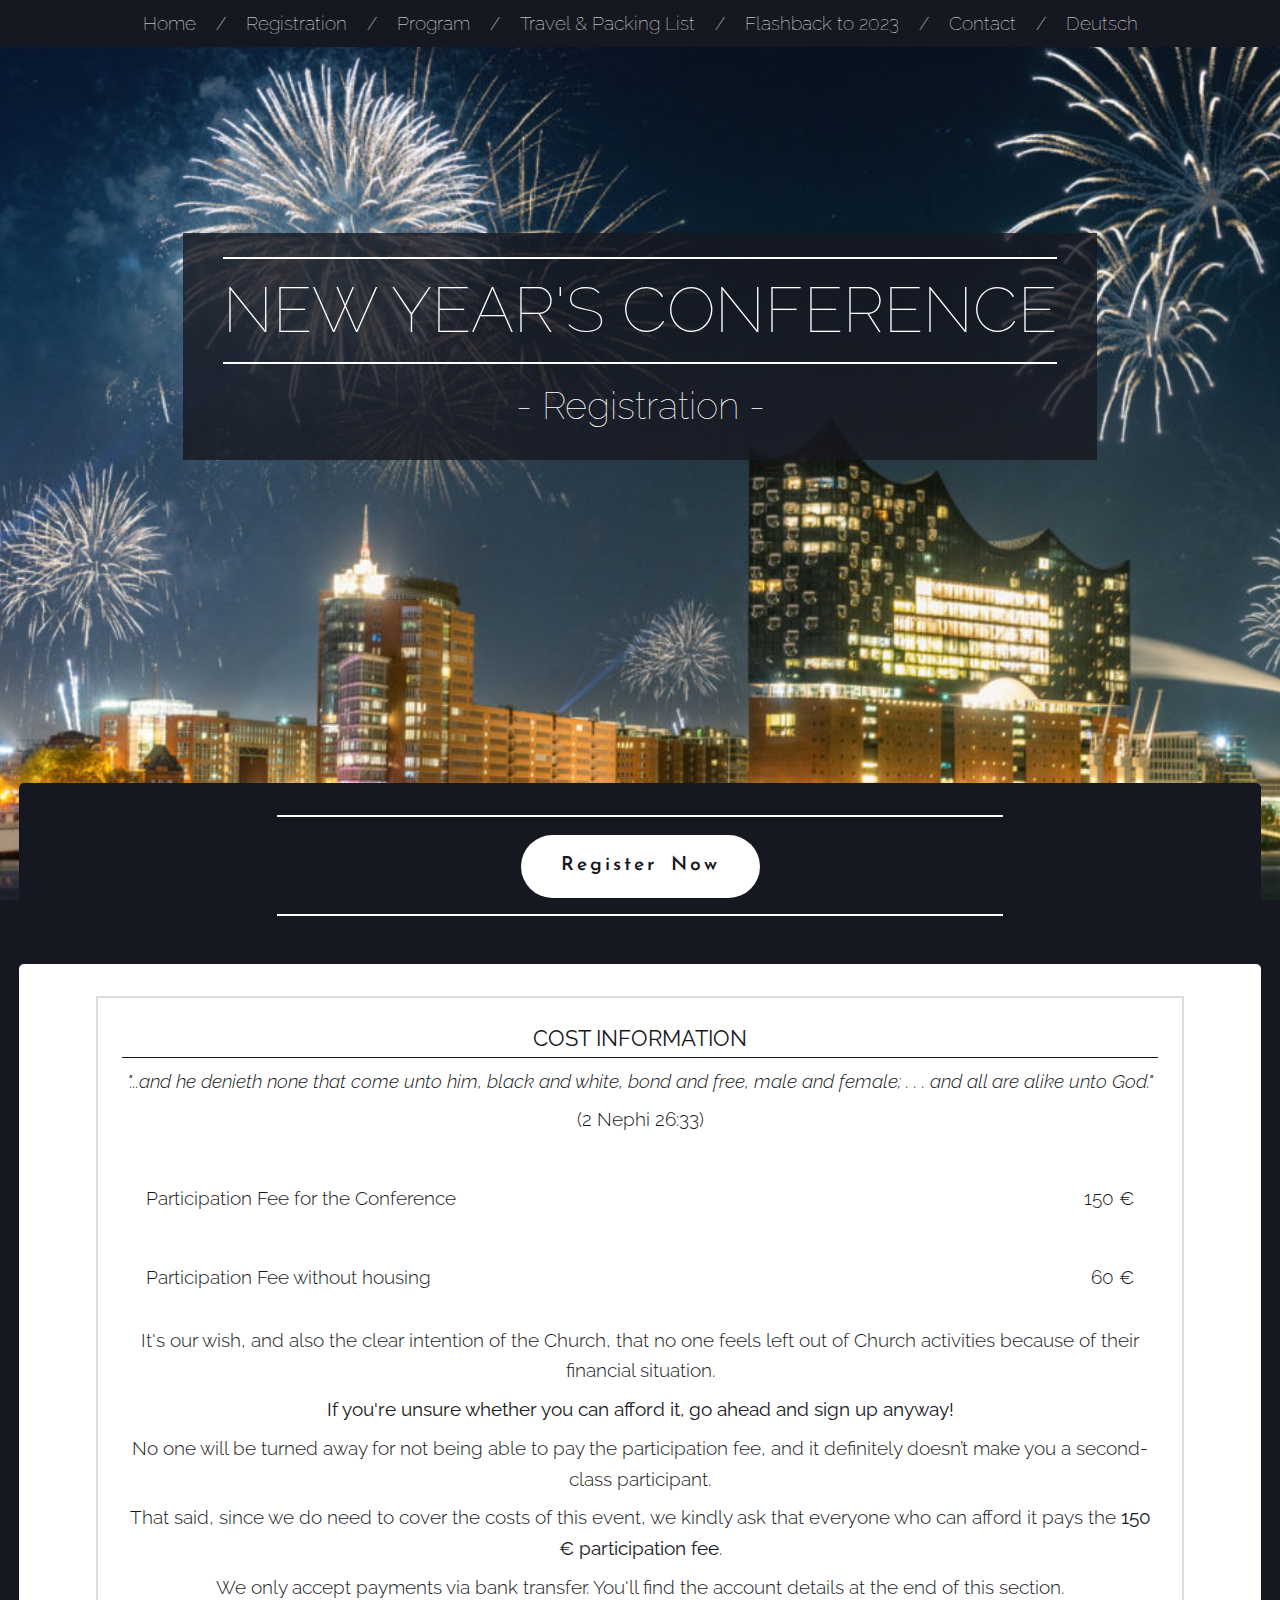
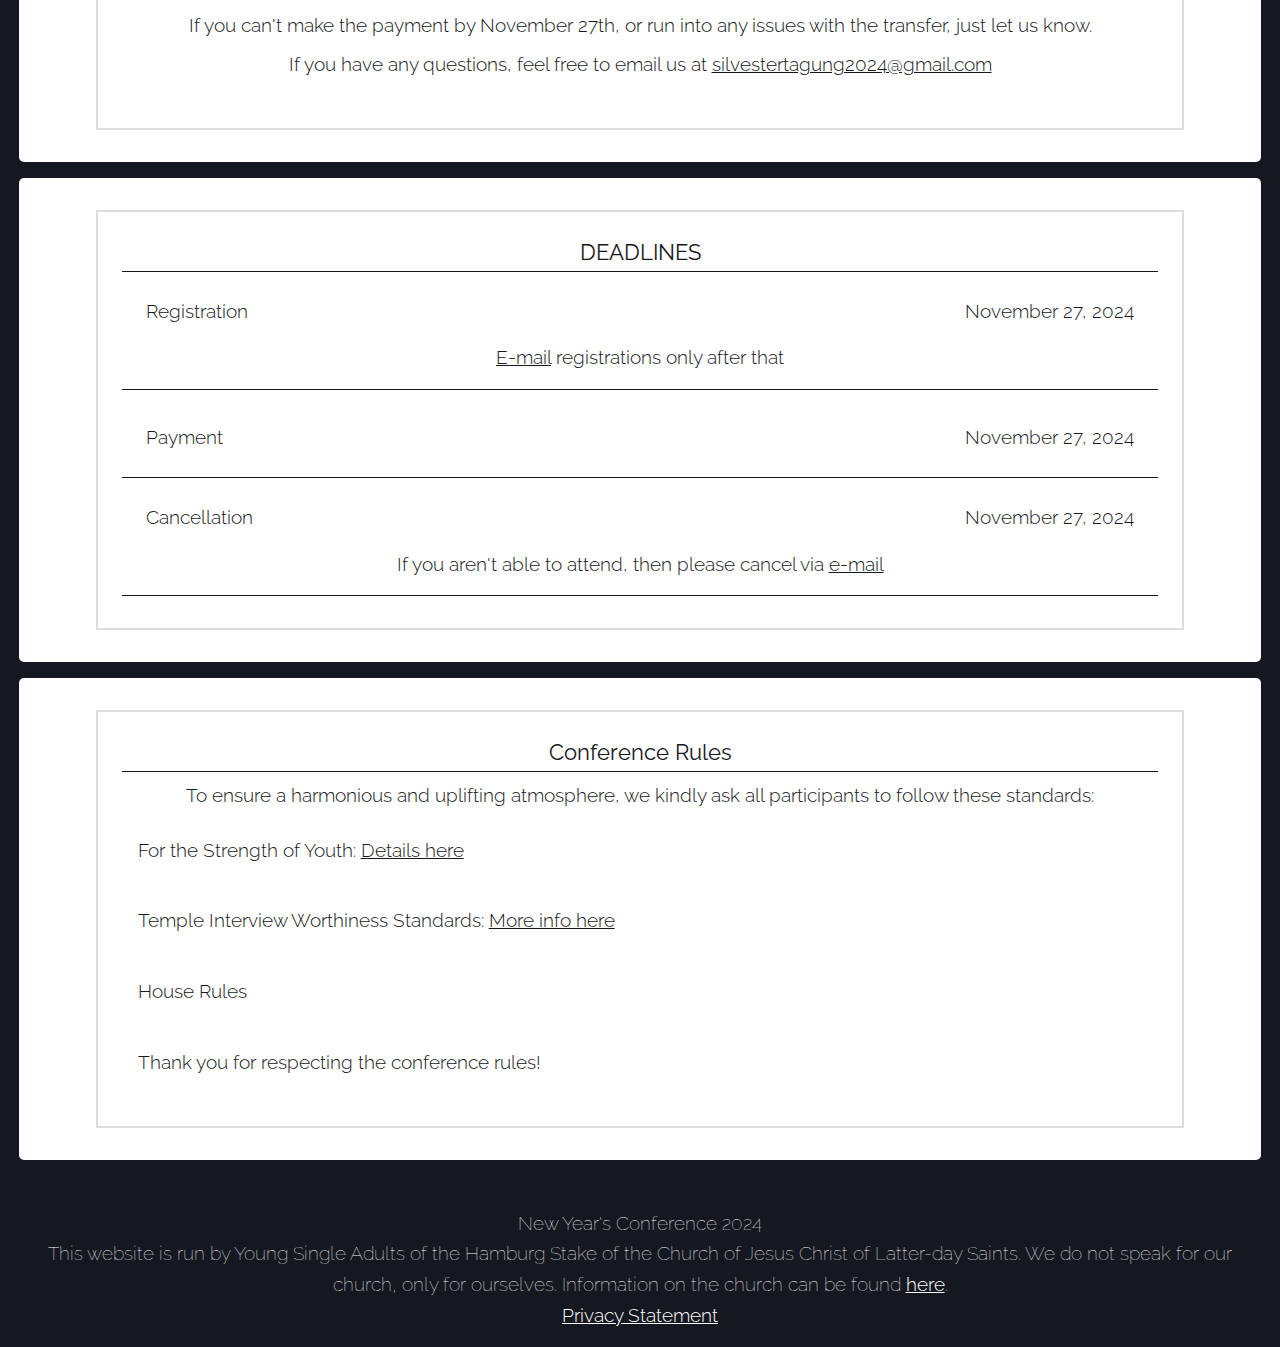
<file: registration.html>
<!DOCTYPE html>
<html lang="en">

<head>
    <meta charset="UTF-8">
    <meta name="viewport" content="width=device-width, initial-scale=1.0">
    <title>Registration - New Year's Conference</title>

    <meta property="og:title" content="Anmeldung - New Year's Conference">
    <meta property="og:type" content="website">
    <meta property="og:image" content="https://silvestertagung2024.github.io/images/meta_image.png">
    <meta property="og:url" content="https://silvestertagung2024.github.io/">

    <link rel="icon" href="favicon_firework.ico">

    <link rel="preconnect" href="https://fonts.googleapis.com">
    <link rel="preconnect" href="https://fonts.gstatic.com" crossorigin>
    <link href="https://fonts.googleapis.com/css2?family=Raleway:ital,wght@0,100..900;1,100..900&display=swap"
        rel="stylesheet">
    <link rel="preconnect" href="https://fonts.googleapis.com">
    <link rel="preconnect" href="https://fonts.gstatic.com" crossorigin>
    <link href="https://fonts.googleapis.com/css2?family=Josefin+Sans:ital,wght@0,100..700;1,100..700&display=swap"
        rel="stylesheet">
    <link rel="stylesheet" href="styles/styles.css">
</head>

<body>
    <!-- Navigation bar -->
    <nav>

        <ul id="navbar-fullscreen">
            <li><a href="home.html">Home</a></li>
            <li>/</li>
            <li><a href="registration.html">Registration</a></li>
            <li>/</li>
            <li><a href="program.html">Program</a></li>
            <li>/</li>
            <li><a href="travel.html">Travel & Packing List</a></li>
            <li>/</li>
            <li><a href="flashback.html">Flashback to 2023</a></li>
            <li>/</li>
            <li><a href="contact.html">Contact</a></li>
            <li>/</li>
            <li><a href="anmeldung.html">Deutsch</a></li>
        </ul>

        <div id="nav-buttons">
            <button id="navbarButton"></button>
            <a id="language" href="anmeldung.html">DEUTSCH</a>
        </div>

        <ul class="navbar">
            <li><a href="home.html">Home</a></li>
            <li><a href="registration.html">Registration</a></li>
            <li><a href="program.html">Program</a></li>
            <li><a href="travel.html">Travel & Packing List</a></li>
            <li><a href="flashback.html">Flashback to 2023</a></li>
            <li><a href="contact.html">Contact</a></li>
        </ul>

    </nav>

    <main>

        <!-- Main header section -->
        <section class="hero">
            <div class="hero-text">
                <h1>NEW YEAR'S CONFERENCE</h1>
                <h2>- Registration -</h2>
            </div>
        </section>

        <!-- New Anmeld & Insta Block -->
        <div class="card-dark">
            <div class="buttons-container">
                <a href="https://forms.gle/EyQUfsG1FxKU8gh39" class="button" target="_blank">Register Now</a>
            </div>
        </div>

        <!-- Text block section -->
        <div class="card-light">
            <div class="textbox">
                <p class="info-header">COST INFORMATION</p>
                <p class="registration-text"><i>"...and he denieth none that come unto him, black and white, bond and
                        free, male and female; . . . and all are alike unto God."</i></p>
                <p class="registration-text">(2 Nephi 26:33)</p>
                <div class="registration-text-block">
                    <div class="split-line-registration">
                        <p class="align-left temp-bold">Participation Fee for the Conference</p>
                        <p class="align-right temp-bold">150 €</p>
                    </div>
                    <div class="split-line-registration">
                        <p class="align-left temp-bold">Participation Fee without housing</p>
                        <p class="align-right temp-bold">60 €</p>
                    </div>
                    <p class="registration-text">It's our wish, and also the clear intention of the Church, that no one
                        feels left out of Church activities because of their financial situation.
                    </p>
                    <p class="registration-text"><b>If you're unsure whether you can afford it, go ahead and sign up
                            anyway!</b></p>
                    <p class="registration-text">No one will be turned away for not being able to pay the participation
                        fee, and it definitely doesn’t make you a second-class participant.</p>
                    <p class="registration-text">That said, since we do need to cover the costs of this event, we kindly
                        ask that everyone who can afford it pays the <b>150 € participation fee</b>.</p>
                    <p class="registration-text">We only accept payments via bank transfer. You'll find the account
                        details at the end of this section.</p>
                    <p class="registration-text">If you can't make the payment by November 27th, or run into any issues
                        with the transfer, just let us know.</p>
                    <p class="registration-text">If you have any questions, feel free to email us at <a
                            href="mailto:silvestertagung2024@gmail.com"
                            target="_blank">silvestertagung2024@gmail.com</a>
                    </p>
                </div>
                <!-- <div class="registration-text-block">
                    <p class="info-header spacing-bottom">Bank Transfer Information</p>
                    <div class="split-line">
                        <p class="align-left temp-bold">Recipient:</p>
                        <p class="align-right">"Gemeinde Delingsdorf Kirche Jesu Christi HLT"</p>
                    </div>
                    <div class="split-line">
                        <p class="align-left temp-bold">IBAN:</p>
                        <p class="align-right">DE65 2004 0000 0472 6055 00</p>
                    </div>
                    <div class="split-line">
                        <p class="align-left temp-bold">Amount:</p>
                        <p class="align-right">150 €</p>
                    </div>
                    <div class="split-line">
                        <p class="align-left temp-bold">Subject:</p>
                        <p class="align-right">Silvestertagung 2024 [FIRST NAME LAST NAME]</p>
                    </div>
                </div> -->
            </div>
        </div>

        <div class="card-light">
            <div class="textbox">
                <p class="info-header">DEADLINES</p>
                <div class="split-line-registration">
                    <p class="align-left temp-bold">Registration</p>
                    <p class="align-right">November 27, 2024</p>
                </div>
                <p class="registration-text bottom-border"><a href="mailto:silvestertagung2024@gmail.com"
                        target="_blank">E-mail</a> registrations only after that</p>
                <div class="split-line">
                    <p class="align-left temp-bold">Payment</p>
                    <p class="align-right">November 27, 2024</p>
                </div>
                <div class="split-line-registration">
                    <p class="align-left temp-bold">Cancellation</p>
                    <p class="align-right">November 27, 2024</p>
                </div>
                <p class="registration-text bottom-border">If you aren't able to attend, then please cancel via <a
                        href="mailto:silvestertagung2024@gmail.com" target="_blank">e-mail</a></p>
            </div>
        </div>

        <div class="card-light">
            <div class="textbox">
                <p class="info-header">Conference Rules</p>
                <p class="registration-text">
                    To ensure a harmonious and uplifting atmosphere, we kindly ask all participants to follow these standards:
                </p>
        
                <p class="registration-text align-left temp-bold">For the Strength of Youth: <a
                        href="https://www.churchofjesuschrist.org/study/manual/for-the-strength-of-youth?lang=eng"
                        target="_blank">Details here</a></p>
                <p class="registration-text align-left temp-bold">Temple Interview Worthiness Standards: <a
                        href="https://www.churchofjesuschrist.org/study/general-conference/2019/10/57nelson?lang=eng"
                        target="_blank">More info here</a></p>
                <p class="registration-text align-left temp-bold">House Rules</p>
                <p class="registration-text align-left temp-bold">Thank you for respecting the conference rules!</p>
            </div>
        </div>
        

    </main>

    <footer>
        <p class="footer-text">New Year's Conference 2024</p>
        <p class="footer-text">This website is run by Young Single Adults of the Hamburg Stake of the Church of
            Jesus Christ of Latter-day Saints. We do not speak for our church, only for ourselves. Information on
            the church can be found <a href="http://churchofjesuschrist.org" rel="nofollow" target="_blank">here</a>.
        </p>
        <p class="footer-text"><a href="datenschutz.html" rel="nofollow" target="_blank">Privacy Statement</a></p>
    </footer>


    <script src="scripts/navbar.js"></script>
</body>

</html>
</file>
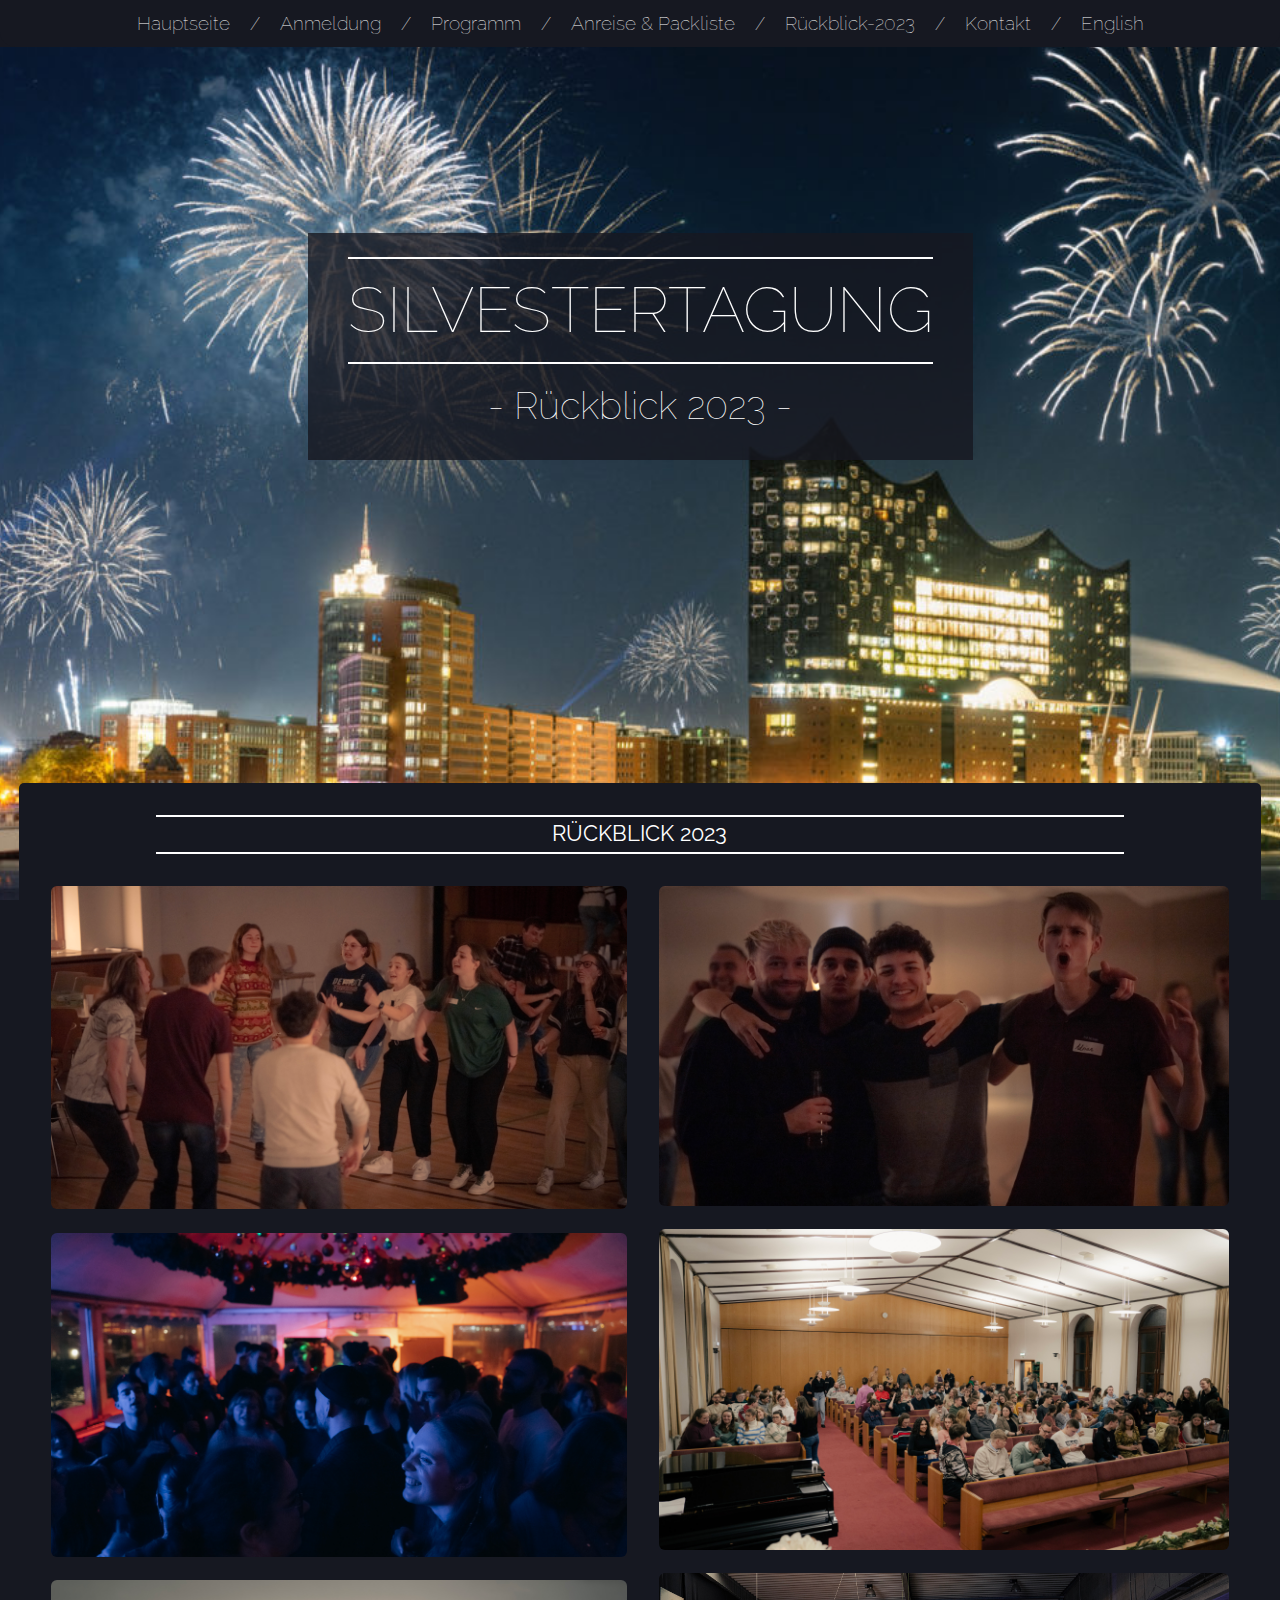
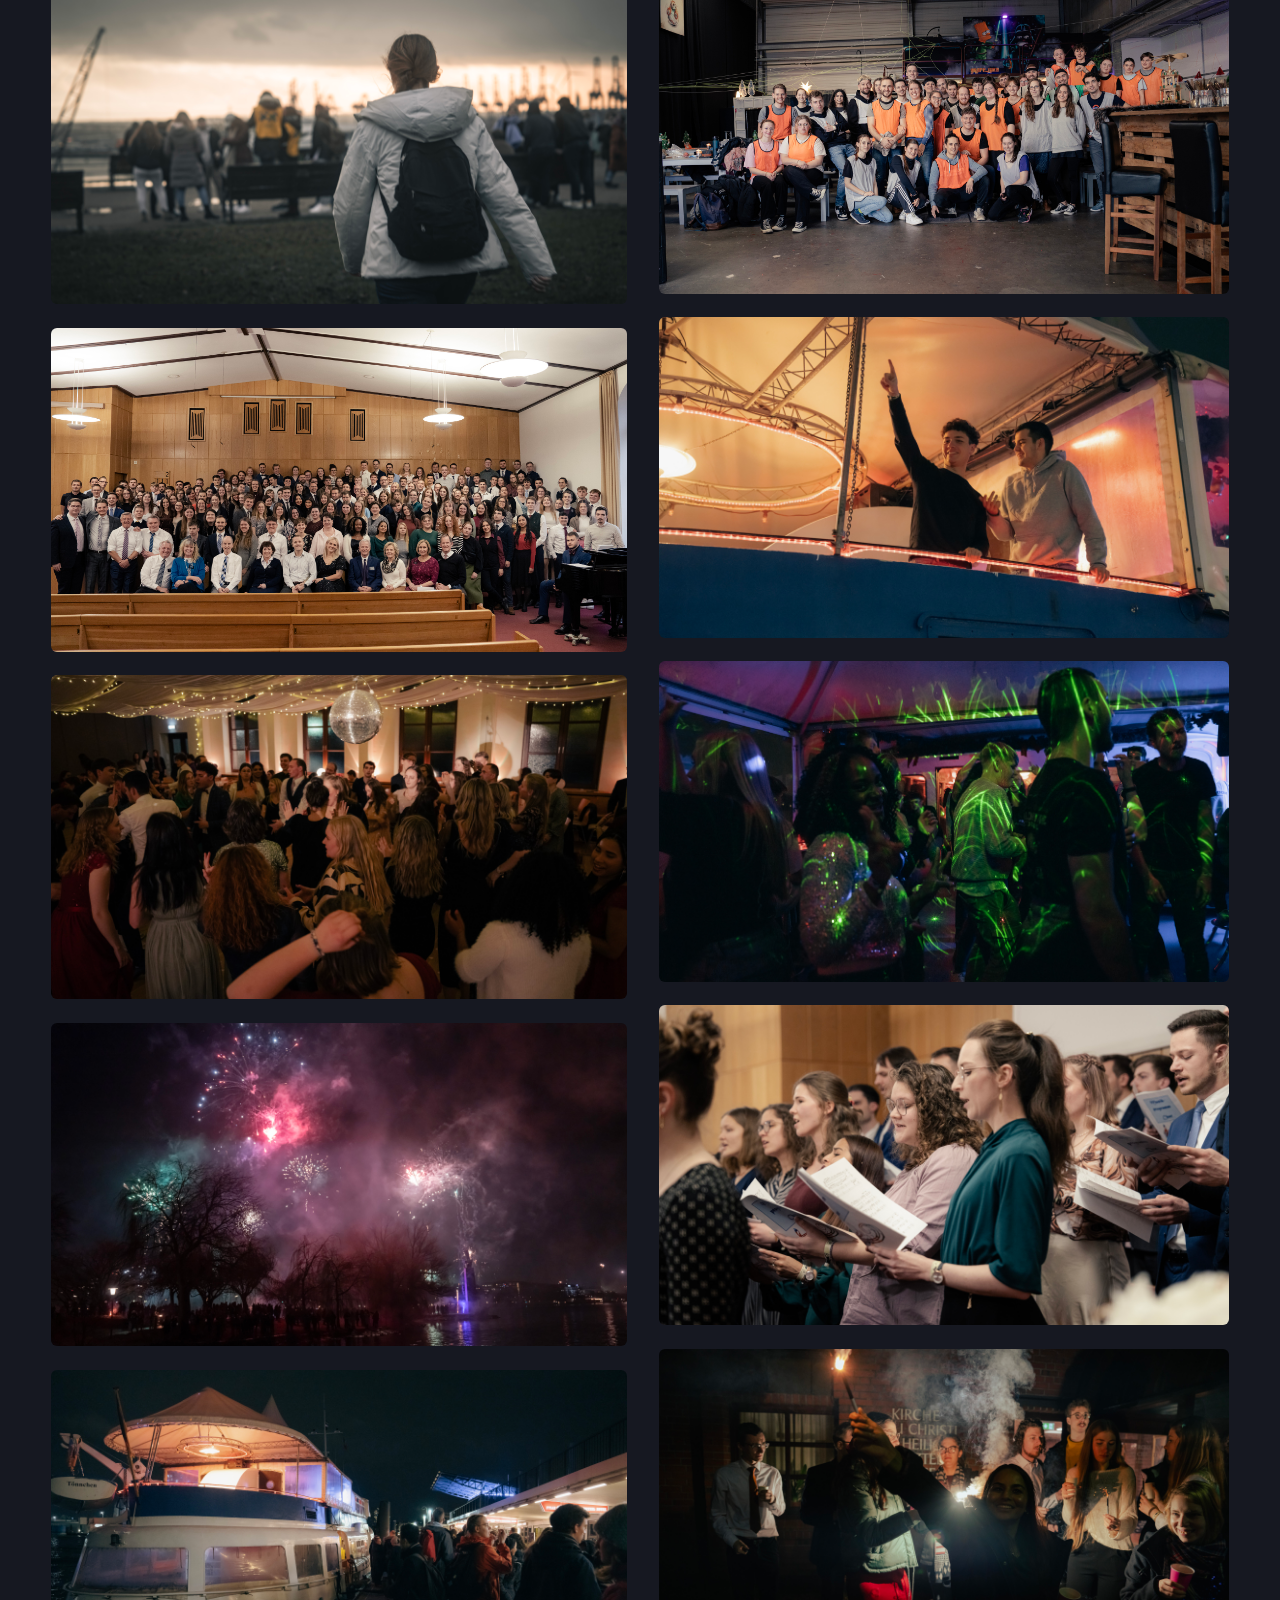
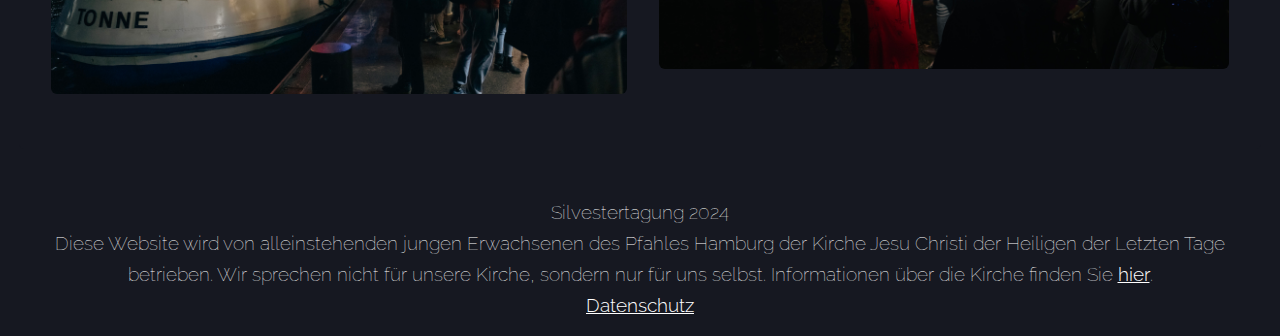
<file: rueckblick.html>
<!DOCTYPE html>
<html lang="de">

<head>
    <meta charset="UTF-8">
    <meta name="viewport" content="width=device-width, initial-scale=1.0">
    <title>Rückblick - Silvestertagung</title>

    <meta property="og:title" content="Rückblick - Silvestertagung">
    <meta property="og:type" content="website">
    <meta property="og:image" content="https://silvestertagung2024.github.io/images/meta_image.png">
    <meta property="og:url" content="https://silvestertagung2024.github.io/">

    <link rel="icon" href="favicon_firework.ico">

    <link rel="preconnect" href="https://fonts.googleapis.com">
    <link rel="preconnect" href="https://fonts.gstatic.com" crossorigin>
    <link href="https://fonts.googleapis.com/css2?family=Raleway:ital,wght@0,100..900;1,100..900&display=swap"
        rel="stylesheet">
    <link rel="preconnect" href="https://fonts.googleapis.com">
    <link rel="preconnect" href="https://fonts.gstatic.com" crossorigin>
    <link href="https://fonts.googleapis.com/css2?family=Josefin+Sans:ital,wght@0,100..700;1,100..700&display=swap"
        rel="stylesheet">
    <link rel="stylesheet" href="styles/styles.css">
</head>

<body>
    <!-- Navigation bar -->
    <nav>

        <ul id="navbar-fullscreen">
            <li><a href="index.html">Hauptseite</a></li>
            <li>/</li>
            <li><a href="anmeldung.html">Anmeldung</a></li>
            <li>/</li>
            <li><a href="programm.html">Programm</a></li>
            <li>/</li>
            <li><a href="anreise.html">Anreise & Packliste</a></li>
            <li>/</li>
            <li><a href="rueckblick.html">Rückblick-2023</a></li>
            <li>/</li>
            <li><a href="kontakt.html">Kontakt</a></li>
            <li>/</li>
            <li><a href="flashback.html">English</a></li>
        </ul>

        <div id="nav-buttons">
            <button id="navbarButton"></button>
            <a id="language" href="flashback.html">ENGLISH</a>
        </div>

        <ul class="navbar">
            <li><a href="index.html">Hauptseite</a></li>
            <li><a href="anmeldung.html">Anmeldung</a></li>
            <li><a href="programm.html">Programm</a></li>
            <li><a href="anreise.html">Anreise & Packliste</a></li>
            <li><a href="rueckblick.html">Rückblick-2023</a></li>
            <li><a href="kontakt.html">Kontakt</a></li>
        </ul>

    </nav>

    <main>

        <!-- Main header section -->
        <section class="hero">
            <div class="hero-text">
                <h1>SILVESTERTAGUNG</h1>
                <h2>- Rückblick 2023 -</h2>
            </div>
        </section>

        <!-- Text block section -->
        <div class="card-dark">
            <p class="program-header">RÜCKBLICK 2023</p>
            <div class="image-gallery">
                <div class="image-column">
                    <img class="flashback-image" src="images/2023/45-_DSC4019.jpg" alt="Picture from 2023">
                    <img class="flashback-image" src="images/2023/317-_DSC6080.jpg" alt="Picture from 2023">
                    <img class="flashback-image" src="images/2023/141-_DSC4676.jpg" alt="Picture from 2023">
                    <img class="flashback-image" src="images/2023/393-_DSC6573.jpg" alt="Picture from 2023">
                    <img class="flashback-image" src="images/2023/251-_DSC5530.jpg" alt="Picture from 2023">
                    <img class="flashback-image" src="images/2023/513-_DSC7421.jpg" alt="Picture from 2023">
                    <img class="flashback-image" src="images/2023/313-_DSC6065.jpg" alt="Picture from 2023">
                </div>

                <div class="image-column">
                    <img class="flashback-image" src="images/2023/62-_DSC4212.jpg" alt="Picture from 2023">
                    <img class="flashback-image" src="images/2023/151-_DSC4755.jpg" alt="Picture from 2023">
                    <img class="flashback-image" src="images/2023/307-_DSC6016.jpg" alt="Picture from 2023">
                    <img class="flashback-image" src="images/2023/314-_DSC6067.jpg" alt="Picture from 2023">
                    <img class="flashback-image" src="images/2023/335-_DSC6239.jpg" alt="Picture from 2023">
                    <img class="flashback-image" src="images/2023/433-_DSC6825.jpg" alt="Picture from 2023">
                    <img class="flashback-image" src="images/2023/531-_DSC7562.jpg" alt="Picture from 2023">
                </div>

            </div>
        </div>

    </main>

    <footer>
        <p class="footer-text">Silvestertagung 2024</p>
        <p class="footer-text">Diese Website wird von alleinstehenden jungen Erwachsenen des Pfahles Hamburg der
            Kirche Jesu Christi der Heiligen der Letzten Tage betrieben. Wir sprechen nicht für unsere Kirche,
            sondern nur für uns selbst. Informationen über die Kirche finden Sie <a
                href="http://churchofjesuschrist.org" rel="nofollow" target="_blank">hier</a>.</p>
        <p class="footer-text"><a href="datenschutz.html" rel="nofollow" target="_blank">Datenschutz</a></p>
    </footer>


    <script src="scripts/navbar.js"></script>
</body>

</html>
</file>
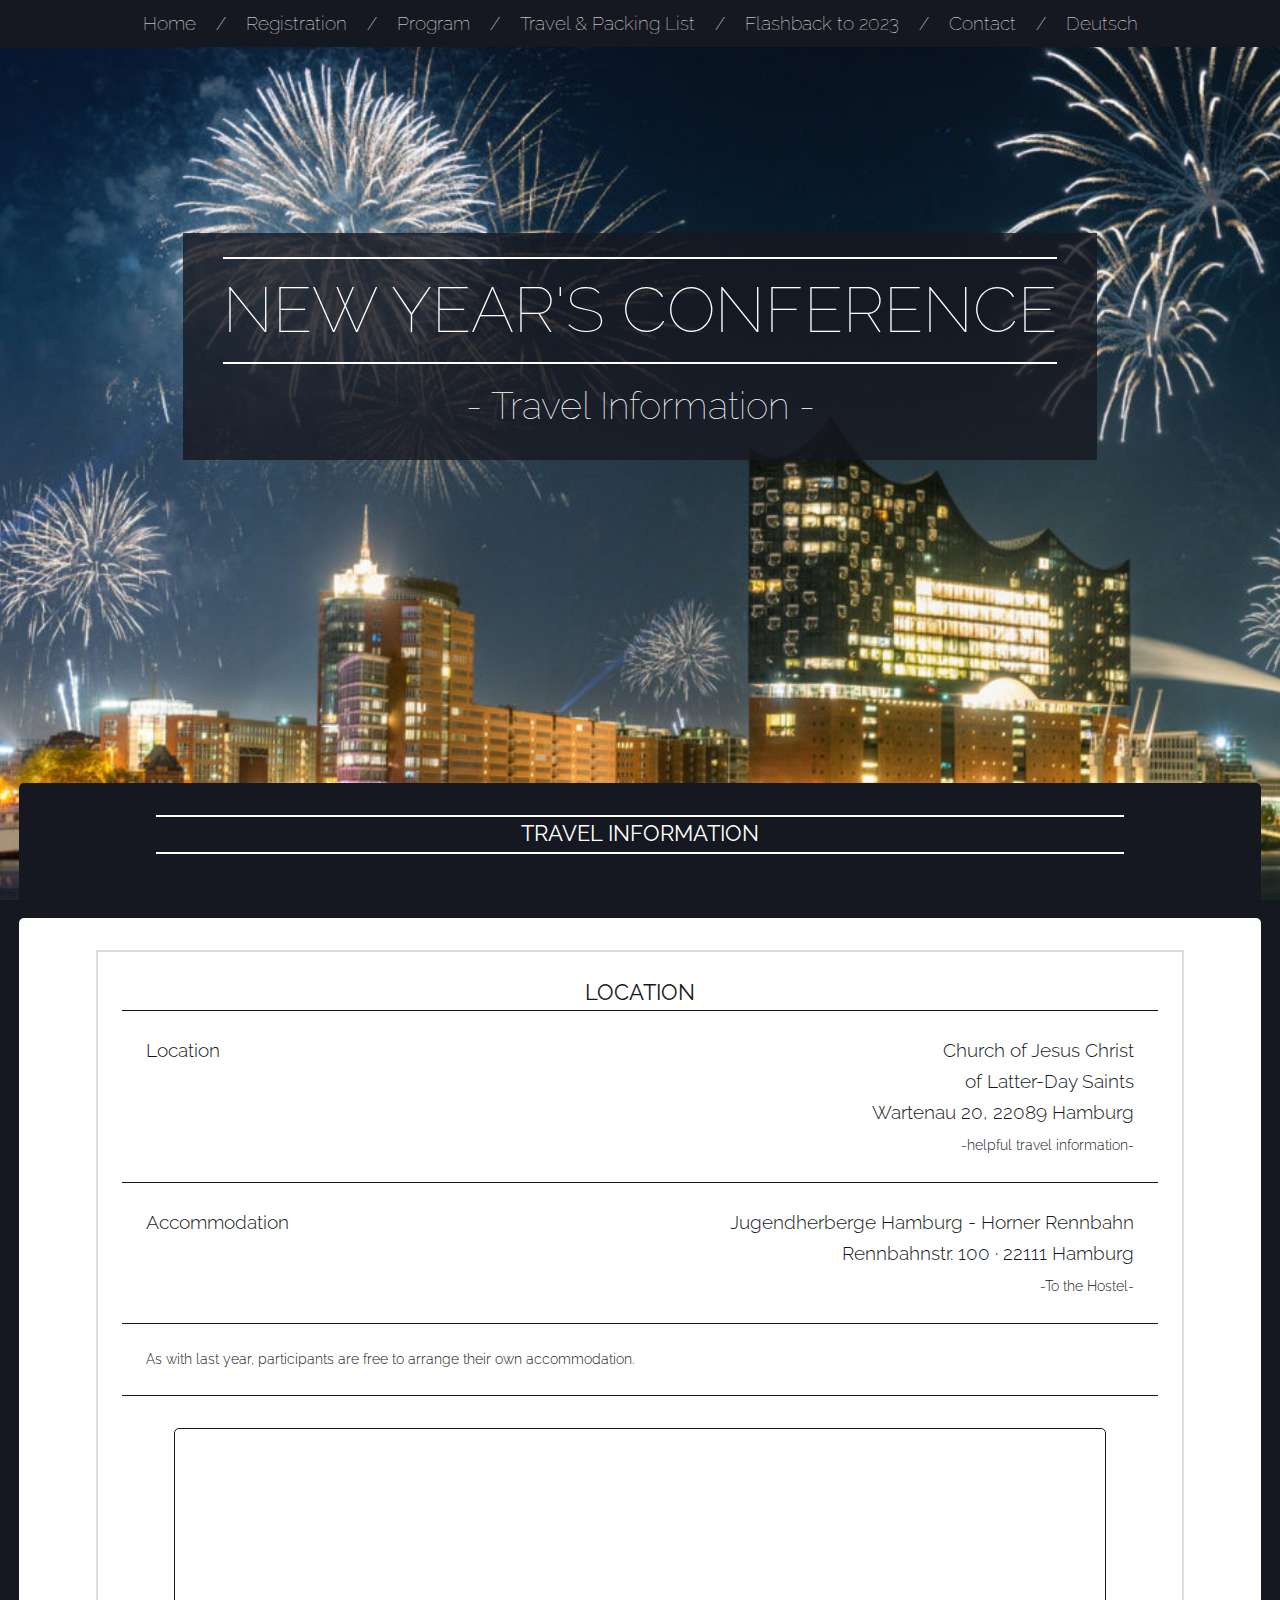
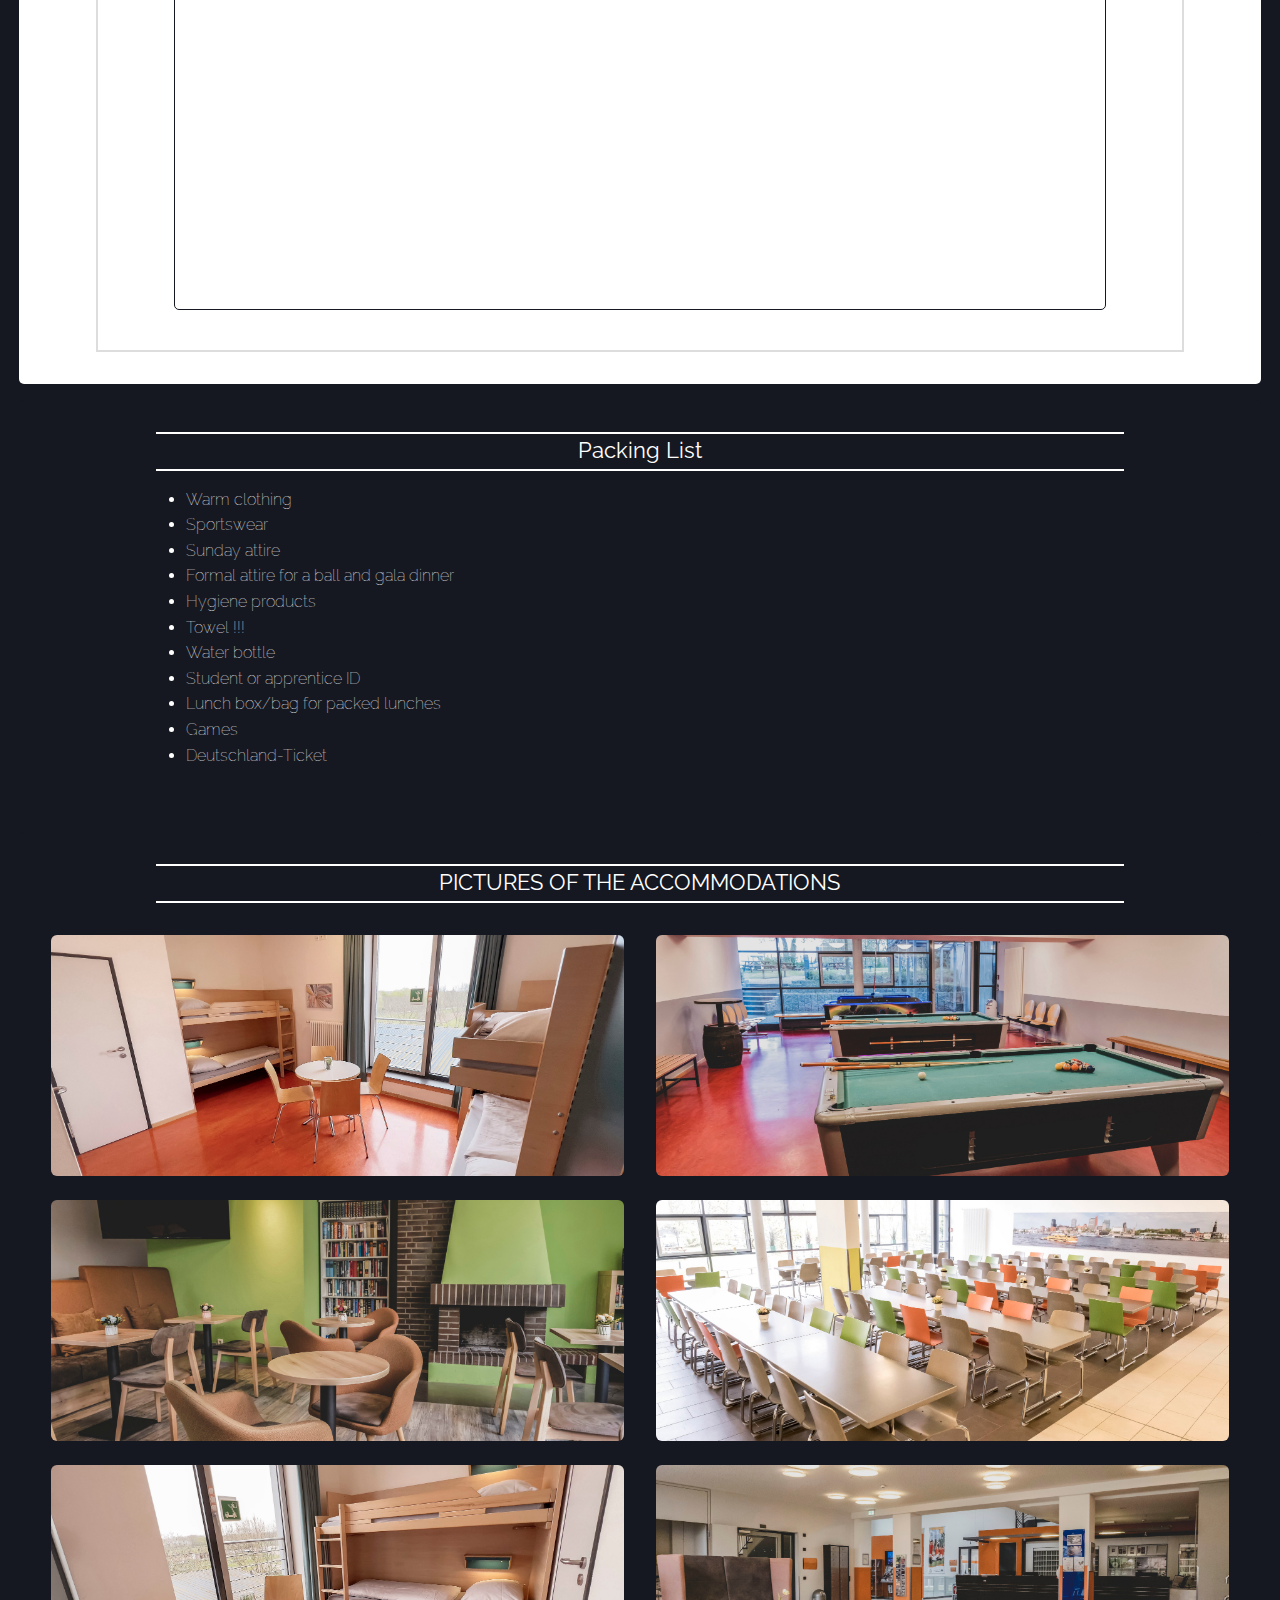
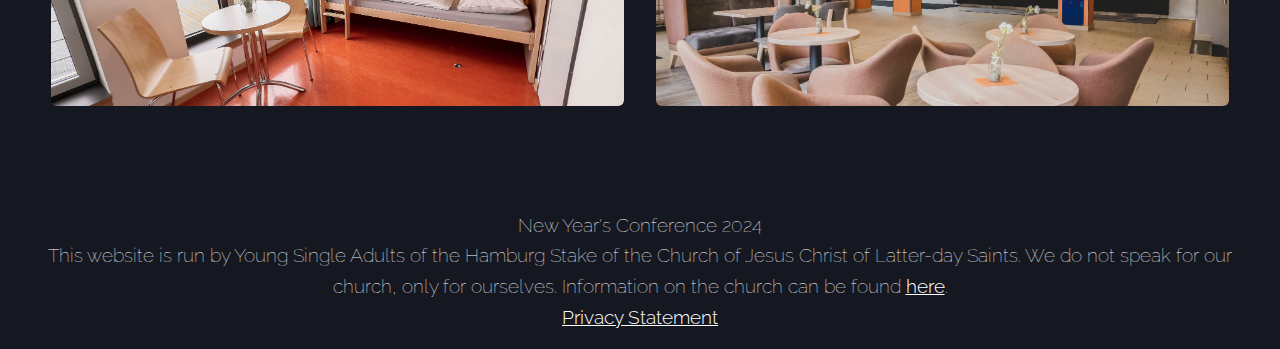
<file: travel.html>
<!DOCTYPE html>
<html lang="en">

<head>
    <meta charset="UTF-8">
    <meta name="viewport" content="width=device-width, initial-scale=1.0">
    <title>Travel Information - New Year's Conference</title>

    <meta property="og:title" content="Travel Information - New Year's Conference">
    <meta property="og:type" content="website">
    <meta property="og:image" content="https://silvestertagung2024.github.io/images/meta_image.png">
    <meta property="og:url" content="https://silvestertagung2024.github.io/">

    <link rel="icon" href="favicon_firework.ico">

    <link rel="preconnect" href="https://fonts.googleapis.com">
    <link rel="preconnect" href="https://fonts.gstatic.com" crossorigin>
    <link href="https://fonts.googleapis.com/css2?family=Raleway:ital,wght@0,100..900;1,100..900&display=swap"
        rel="stylesheet">
    <link rel="preconnect" href="https://fonts.googleapis.com">
    <link rel="preconnect" href="https://fonts.gstatic.com" crossorigin>
    <link href="https://fonts.googleapis.com/css2?family=Josefin+Sans:ital,wght@0,100..700;1,100..700&display=swap"
        rel="stylesheet">
    <link rel="stylesheet" href="styles/styles.css">
</head>

<body>
    <!-- Navigation bar -->
    <nav>

        <ul id="navbar-fullscreen">
            <li><a href="home.html">Home</a></li>
            <li>/</li>
            <li><a href="registration.html">Registration</a></li>
            <li>/</li>
            <li><a href="program.html">Program</a></li>
            <li>/</li>
            <li><a href="travel.html">Travel & Packing List</a></li>
            <li>/</li>
            <li><a href="flashback.html">Flashback to 2023</a></li>
            <li>/</li>
            <li><a href="contact.html">Contact</a></li>
            <li>/</li>
            <li><a href="anreise.html">Deutsch</a></li>
        </ul>

        <div id="nav-buttons">
            <button id="navbarButton"></button>
            <a id="language" href="anreise.html">DEUTSCH</a>
        </div>

        <ul class="navbar">
            <li><a href="home.html">Home</a></li>
            <li><a href="registration.html">Registration</a></li>
            <li><a href="program.html">Program</a></li>
            <li><a href="travel.html">Travel & Packing List</a></li>
            <li><a href="flashback.html">Flashback to 2023</a></li>
            <li><a href="contact.html">Contact</a></li>
        </ul>

    </nav>

    <main>

        <!-- Main header section -->
        <section class="hero">
            <div class="hero-text">
                <h1>NEW YEAR'S CONFERENCE</h1>
                <h2>- Travel Information -</h2>
            </div>
        </section>

        <div class="card-dark">
            <p class="program-header">TRAVEL INFORMATION</p>
        </div>

        <!-- Text block section -->
        <div class="card-light">
            <div class="textbox">
                <p class="info-header">LOCATION</p>
                <div class="split-line">
                    <p class="align-left temp-bold">Location</p>
                    <p class="align-right">Church of Jesus Christ<br>
                        of Latter-Day Saints<br>
                        Wartenau 20, 22089 Hamburg<br>
                        <a href="https://www.dropbox.com/scl/fi/35n955xn7chkrbaqoxas6/Anreisehilfe_ENG.pdf?rlkey=srh9dc4w7m00gb4v2mffcczw4&dl=0">-helpful travel information-</a>
                    </p>
                </div>
                <div class="split-line">
                    <p class="align-left temp-bold">Accommodation</p>
                    <p class="align-right">Jugendherberge Hamburg - Horner Rennbahn<br>
                        Rennbahnstr. 100 · 22111 Hamburg <br>
                        <a href="https://www.jugendherberge.de/jugendherbergen/hamburg-horner-rennbahn/#anreise">-To the Hostel-</a></p>
                </div>
                <div class="split-line">
                    <p class="align-left info-note">As with last year, participants are free to arrange their own
                        accommodation.</p>
                </div>

                <div class="iframeDiv">

                    <iframe class="iframeMobile"
                        src="https://www.google.com/maps/embed?pb=!1m18!1m12!1m3!1d2369.7965748709244!2d10.078238676978!3d53.56139875861059!2m3!1f0!2f0!3f0!3m2!1i1024!2i768!4f13.1!3m3!1m2!1s0x47b18c101bc012fb%3A0xc8e74f8370f99577!2sHostel%20Hamburg%20&#39;Horner%20Rennbahn%20%22!5e0!3m2!1sen!2sde!4v1728457788175!5m2!1sen!2sde"
                        width="400" height="300" style="border:0;" allowfullscreen=""
                        referrerpolicy="no-referrer-when-downgrade"></iframe>

                    <iframe class="iframeLarger"
                        src="https://www.google.com/maps/embed?pb=!1m18!1m12!1m3!1d2369.7965748709244!2d10.078238676978!3d53.56139875861059!2m3!1f0!2f0!3f0!3m2!1i1024!2i768!4f13.1!3m3!1m2!1s0x47b18c101bc012fb%3A0xc8e74f8370f99577!2sHostel%20Hamburg%20&#39;Horner%20Rennbahn%20%22!5e0!3m2!1sen!2sde!4v1728457788175!5m2!1sen!2sde"
                        width="960" height="480" style="border:0;" allowfullscreen=""
                        referrerpolicy="no-referrer-when-downgrade"></iframe>
                </div>

            </div>
        </div>

        <div class="card-dark">
            <p class="program-header">Packing List</p>

            <ul class="packing-list">
                <li>Warm clothing</li>
                <li>Sportswear</li>
                <li>Sunday attire</li>
                <li>Formal attire for a ball and gala dinner</li>
                <li>Hygiene products</li>
                <li>Towel !!!</li>
                <li>Water bottle</li>
                <li>Student or apprentice ID</li>
                <li>Lunch box/bag for packed lunches</li>
                <li>Games</li>
                <li>Deutschland-Ticket</li>
            </ul>

        </div>

        <div class="card-dark">
            <p class="program-header">PICTURES OF THE ACCOMMODATIONS</p>
            <div class="image-gallery">
                <div class="image-column">
                    <img class="flashback-image" src="images/Herberge/001_raumangebot (1).jpg" alt="Pictures of accommodations">
                    <img class="flashback-image" src="images/Herberge/001_raumangebot (2).jpg" alt="Pictures of accommodations">
                    <img class="flashback-image" src="images/Herberge/001_raumangebot.jpg" alt="Pictures of accommodations">
                </div>

                <div class="image-column">
                    <img class="flashback-image" src="images/Herberge/002_raumangebot (1).jpg" alt="Pictures of accommodations">
                    <img class="flashback-image" src="images/Herberge/002_raumangebot (2).jpg" alt="Pictures of accommodations">
                    <img class="flashback-image" src="images/Herberge/002_raumangebot.jpg" alt="Pictures of accommodations">
                </div>

            </div>
        </div>



    </main>

    <footer>
        <p class="footer-text">New Year's Conference 2024</p>
        <p class="footer-text">This website is run by Young Single Adults of the Hamburg Stake of the Church of
            Jesus Christ of Latter-day Saints. We do not speak for our church, only for ourselves. Information on
            the church can be found <a href="http://churchofjesuschrist.org" rel="nofollow" target="_blank">here</a>.
        </p>
        <p class="footer-text"><a href="datenschutz.html" rel="nofollow" target="_blank">Privacy Statement</a></p>
    </footer>

    <script src="scripts/navbar.js"></script>
</body>

</html>
</file>
<file: styles/styles.css>
:root {
    --color-white: #FFFFFF;
    --color-light: #ffffff;
    --color-middle-light: #ffffff;
    --color-middle: rgba(180,172,164, 0.5);
    --color-dark: rgb(22, 24, 33);
    --color-black: #161821;
    --color-hightlight-light: rgba(0, 0, 0, 0.3);
    --color-highlight-dark: rgba(22, 24, 33, 0.8);
}



/* Reset default margin and padding */
* {
    margin: 0;
    padding: 0;
    box-sizing: border-box;
    max-width: 100%;
}

/* Body styling */
body {
    font-family: "Raleway", sans-serif;
    font-weight: 100;
    line-height: 1.6;
    background-color: var(--color-dark);
    color: var(--color-white);
    display: flex;
    flex-direction: column;
    align-items: center;
    justify-content: center;
    min-height: 100vh;
    text-align: center;
}

/* Navigation bar styling */
nav {
    background-color: var(--color-dark);
    padding: 0.5rem 0;
    border-bottom-right-radius: 15px;
    border-bottom-left-radius: 15px;
    width: 100%;
    margin: 0 auto;
    text-align: left;
}

#navbar-fullscreen, .navbar {
    display: none;
    justify-content: center;
    list-style: none;
}

#navbar-fullscreen li, .navbar li {
    margin: 0 10px;
    font-size: clamp(12px, 1.5vw, 20px);
}

#navbar-fullscreen li a, .navbar li a, #language {
    color: var(--color-white);
    text-decoration: none;
    font-weight: 100;
}

.split-line a {
    color: var(--color-black);
    text-decoration: none;
    font-weight: 300;
    font-size: clamp(10px, 1.5vw, 14px);
}

.registration-text a, .contact-text a {
    color: var(--color-black);
    text-decoration: underline;
    font-weight: 300;
    font-size: clamp(14px, 1.5vw, 20px);
}

.registration-text li {
    text-decoration: none;
    list-style-type: none;
}

.navbar {
    text-align: center;
}

.navbar li {
    margin: 1rem 2rem;
    font-size: clamp(12px, 1.5vw, 20px);
}


#navbar-fullscreen li a:hover, .navbar li a:hover, #nav-buttons a:hover, .split-line a:hover, .registration-text a:hover, .contact-text a:hover {
    text-decoration: underline;
}

#nav-buttons {
    display: flex;                /* Use flexbox to align items */
    justify-content: space-between;  /* Align items to the left and right */
    align-items: center;          /* Vertically center the items */
}

#language {
    padding-right: 1rem;
}

#navbarButton {
    padding: 0.3rem;
    text-align: center;
    margin: 0.3rem;
    background-color: var(--color-middle-light);
    color: var(--color-dark);
    border-radius: 4px;
    border: 2px solid var(--color-dark);
}

#navbarButton::before {
    content: "☰";
}

#navbarButton.display::before {
	content: "X";
}

.displayMenu {
    display: block;
}

.display {
    display: inline-block;
}


main {
    background-image: url('../images/silvester_Hamburg.jpg');
    background-repeat: no-repeat;
    background-attachment: fixed;
    background-position: center;
    background-size: cover; /* Makes the image cover the entire element */
    width: 100%;
}


.hero {
    display: flex;
    align-items: center;
    justify-content: center;
    color: var(--color-white);
    min-height: 80vh; /* Adjusts height of the hero section */
    padding-top: 5rem; /* Adds space above the text */
}

.hero-text {
    background-color: var(--color-highlight-dark);
    padding: 1.5rem 2.5rem;
    display: inline-block;
    text-align: center;
    margin: 0rem auto; /* Adjusts position relative to the container */
    position: relative; /* Allows fine-tuning of position */
    top: -100px; /* Adjusts the vertical position of the block */
}

.hero-text h1 {
    font-family: "Raleway", sans-serif;
    font-size: clamp(25px, 5vw, 80px);
    font-weight: 100;
    margin: 0;
    border-top: 2px solid white;
    border-bottom: 2px solid white;
}

.hero-text h2 {
    font-family: "Raleway", sans-serif;
    font-size: clamp(20px, 3vw, 40px);
    font-weight: 100;
    margin-top: 0.7rem;
}

.card-dark, .card-light {
    width: 97%;
    margin: 1rem auto;
    border-radius: 5px;
    padding: 2rem 1rem;
    text-align: center;
    top: 70px;
}

.card-dark {
    background-color: var(--color-black);
}

.card-light {
    background-color: var(--color-white);
}

/* Additional adjustments for the buttons section */
.buttons-container {
    display: flex;
    flex-direction: column; /* Stack the buttons vertically */
    align-items: center; /* Center the buttons horizontally */
    border-top: 2px solid white; /* White line above the buttons */
    border-bottom: 2px solid white; /* White line below the buttons */
    padding-top: 2.5px; /* Adds space between the line and the buttons */
    width: 60%; /* Adjust width of the block */
    margin: 0 auto; /* Center the block */
}

.button {
    display: inline-block; /* Buttons adjust to the size of the text */
    padding: 1rem 2.5rem;
    margin: 1rem 0; /* Space between the buttons */
    background-color: var(--color-white);
    color: var(--color-dark);
    border: none;
    border-radius: 50px;
    font-size: clamp(14px, 1.5vw, 20px);
    font-family: 'Josefin Sans', 'Josefin-Sans-Flex-Fallback', 'Apple Color Emoji', 'Noto Color Emoji', sans-serif;
    font-weight: 600;
    text-decoration: none;
    transition: background-color 0.3s ease, color 0.3s ease;
    word-spacing: 5px;
    letter-spacing: 3px;
}

.button:hover {
    background-color: rgba(255, 255, 255, 0.8);
    color: var(--color-dark);
}

.textbox {
    width: 90%;
    margin: 0 auto;
    padding: 1.5rem;
    border: 2px solid #ddd;
    text-align: center;
    background-color: white;
}

.quote-text {
    font-size: clamp(14px, 1.5vw, 20px);
    color: var(--color-black);
    font-weight: 300;
}

.quote-header {
    font-size: clamp(18px, 1.7vw, 30px);
    color: var(--color-black);
    font-weight: 400;
}

.program-header {
    font-size: clamp(18px, 1.7vw, 30px);
    color: var(--color-white);
    font-weight: 400;
    border-top: 2px solid white;
    border-bottom: 2px solid white;
    width: 80%;
    margin: 0rem auto 1rem auto;
}

.info-header {
    font-size: clamp(18px, 1.7vw, 30px);
    color: var(--color-black);
    font-weight: 400;
    border-bottom: 1px solid var(--color-black);
}

.info-note {
    font-size: clamp(10px, 1.5vw, 14px);
}

.quote, .program, .contact-box {
    display: grid;
    grid-template-columns: 1fr;
    justify-content: center; /* Add this line */
    align-items: center; /* Add this line */

}

.quote-image {
    width: 40%;
    height: auto;
    border-radius: 12px;
    margin: 1rem auto;
}

.week-program {
    width: 95%;
    margin: 1rem auto;
}

.split-line, .split-line-registration {
    display: block;                /* Use flexbox to align items */
    font-size: clamp(14px, 1.5vw, 20px);
    font-weight: 300;
    color: var(--color-black);
    padding: 0.5rem;
}

.split-line {
    border-bottom: 1px solid var(--color-black);
}


.temp-bold {
    font-weight: 600;
}

.iframeDiv {
    max-width: 400px;
    text-align: center;
    margin: 2rem auto 1rem auto;
    width: 90%;
    border: 1px solid var(--color-black);
    border-radius: 5px;
}

.iframeMobile {
    width: 100%;
}

.iframeLarger {
    display: none;
}

.team-gallery {
    display: flex;
    flex-wrap: wrap;
    justify-content: space-between; /* Adjusts the space between the items */
    gap: 24px; /* Adds spacing between items */
    width: 95%;
    margin: 2rem auto 1rem auto;
    justify-content: center;
}

.team-gallery > * {
    flex: 1 1 125px; /* Flex-grow: 1, flex-shrink: 1, minimum size: 125px */
    max-width: 150px; 
}


.teamgallerylower {
    max-width: 1200px;
}

.team-image-upper {
    border-radius: 10px;
    max-height: 325px;
}

.team-image {
    border-radius: 10px;
    max-height: 330px;
}

.team-name {
    font-size: clamp(16px, 1.7vw, 20px);
}

.team-ward {
    font-size: clamp(14px, 1.2vw, 18px);
}

footer {
    background-color: var(--color-dark);
    margin-top: 1rem;
    padding: 1rem;
}

footer p {
    color: var(--color-white);
    text-align: center;
    font-size: clamp(12px, 1.5vw, 20px);
}

.footer-text a {
    color: var(--color-white);
    text-decoration: underline;
    font-weight: 300;
    font-size: clamp(12px, 1.5vw, 20px);
}

.daily-comments {
    text-align: left;
    margin: 1.5rem auto;
}

daily-comments p {
    margin: 0.5rem auto;
}

.program-week {
    display: none;
}

.day-program {
    width: 95%;
    height: auto;
}

.packing-list {
    margin: 1rem auto;
    width: 75%;
}
.packing-list li {
    text-align: left;
}

.registration-text {
    color: var(--color-black);
    font-weight: 300;
    font-size: clamp(14px, 1.5vw, 20px);
    margin: 0.5rem auto;
}

.registration-text-block {
    margin: 1.5rem auto;
}

.bottom-border {
    border-bottom: 1px solid var(--color-black);
    margin-top: -0.5rem;
    padding-bottom: 1rem;
}

.spacing-bottom {
    padding-top: 0.5rem;
    padding-bottom: 1rem;
}

.image-gallery {
    width: 100%;
    display: block;
}

.image-column {
    margin: 0.5rem 1rem;
}

.flashback-image {
    width: 100%;
    height: auto;
    border-radius: 6px;
    margin: 0.5rem auto;
}

.contact-information {
    color: var(--color-black);
    font-weight: 400;
    margin: 1rem auto;
    width: 100%;
}

.contact-icon {
    width: 20px;
    height: 20px;
    margin: 0.5rem 2rem 0rem 2rem;
}

.contact-line {
    margin: 1rem auto;
}

.contact-text {
    text-align: center;
    width: 100%;
    font-size: clamp(14px, 1.5vw, 20px);
}


@media screen and (min-width: 720px) {

    #navbar-fullscreen {
        display: flex;
    }

    #nav-buttons {
        display: none;
    }

    main {
        background-image: url('../images/silvester_Hamburg.jpg');
    }

    

    .quote {
        grid-template-columns: 1fr 3.5fr;
    }
    
    .contact-box {
        grid-template-columns: 1fr 1fr;
    }

    .team-gallery > * {
        flex: 1 1 225px; /* Flex-grow: 1, flex-shrink: 1, minimum size: 200px */
        max-width: 225px;
    }


    .quote-image {
        width: 60%;
    }

    .align-right {
        text-align: right;
        padding: 1rem;
    }
    
    .align-left {
        text-align: left;
        padding: 1rem;
    }

    .split-line, .split-line-registration {
        display: flex;                /* Use flexbox to align items */
        justify-content: space-between;  /* Align items to the left and right */
    }

    .temp-bold {
        font-weight: 300;
    }

    .iframeMobile {
        display: none;
    }

    .iframeDiv {
        max-width: 960px;
    }

    .iframeLarger {
        display: block;
        width: 100%;
    }

    .program-week {
        display: block;
    }

    .program-daily {
        display: none;
    }

    .image-gallery {
        display: flex;
    }

    .contact-line {
        display: flex;
    }

}
</file>
